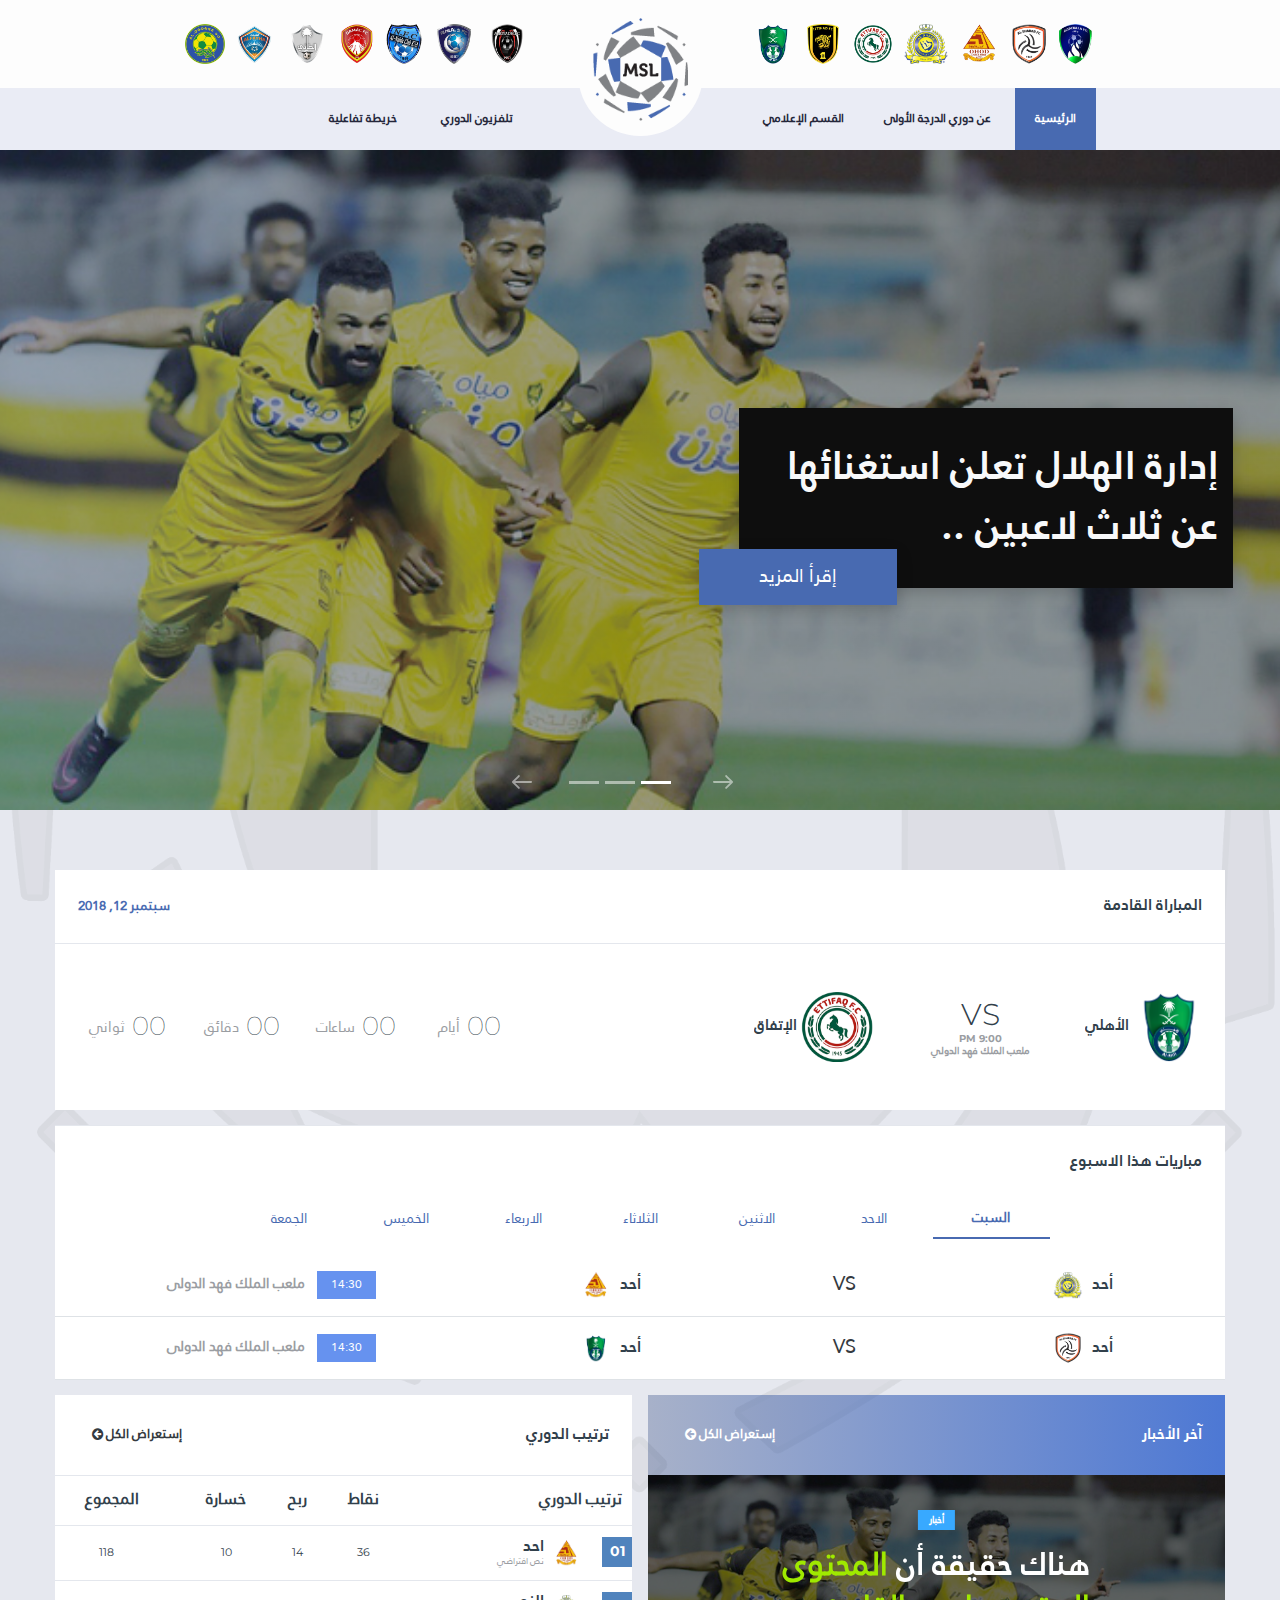
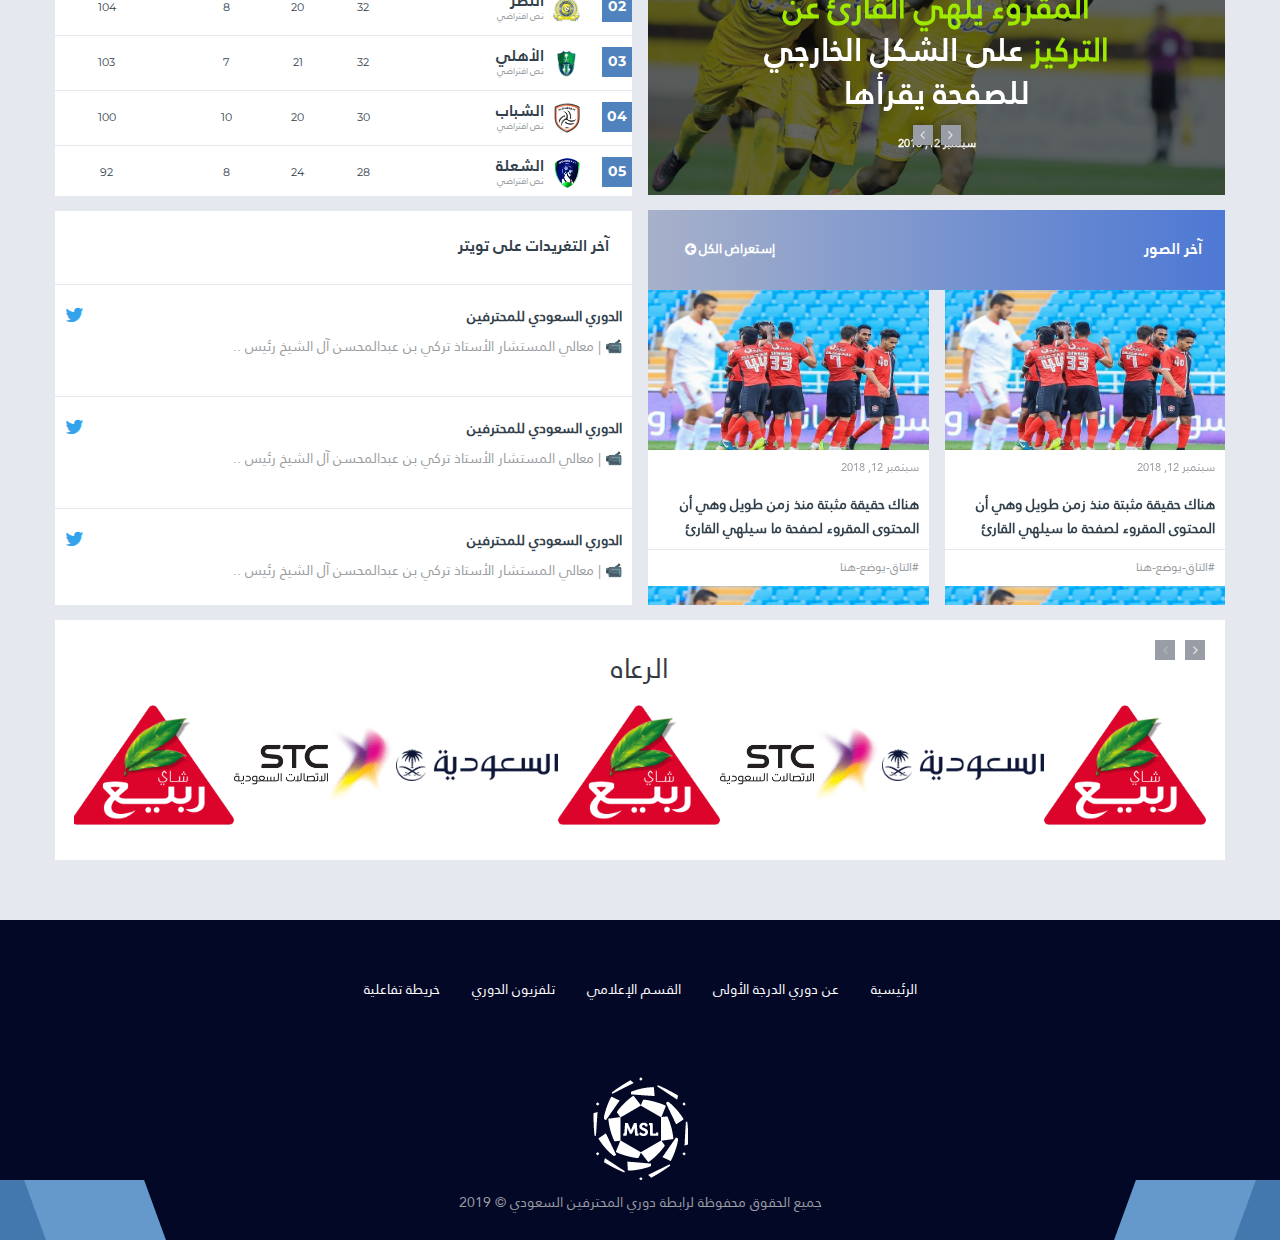
<file: index.html>
<!DOCTYPE html>
<html lang="zxx">

<head>
   <!-- Basic Page Needs
         ================================================== -->
   <title>MSL - الرئيسية</title>
   <meta charset="utf-8">
   <meta http-equiv="X-UA-Compatible" content="IE=edge">
   <meta name="keywords" content="MSL">
   <!-- Favicons
         ================================================== -->
         <link rel="apple-touch-icon" sizes="120x120" href="assets/images/favicons/apple-touch-icon.png">
         <link rel="icon" type="image/png" sizes="32x32" href="assets/images/favicons/favicon-32x32.png">
         <link rel="icon" type="image/png" sizes="16x16" href="assets/images/favicons/favicon-16x16.png">
         <link rel="manifest" href="assets/images/favicons/site.webmanifest">
         <link rel="mask-icon" href="assets/images/favicons/safari-pinned-tab.svg" color="#5bbad5">
         <meta name="msapplication-TileColor" content="#da532c">
         <meta name="theme-color" content="#6692ef">
   <!-- Mobile Specific Metas
         ================================================== -->
   <meta name="viewport" content="width=device-width,initial-scale=1.0,maximum-scale=1.0,user-scalable=0">
   <!-- Google Web Fonts
         ================================================== -->
   <link href="https://fonts.googleapis.com/css?family=Montserrat:400,700%7CSource+Sans+Pro:400,700" rel="stylesheet">
   <!-- CSS
         ================================================== -->
   <!-- Vendor CSS -->
   <link href="assets/vendor/bootstrap/css/bootstrap.css" rel="stylesheet">
   <link href="assets/fonts/font-awesome/css/font-awesome.min.css" rel="stylesheet">
   <link href="assets/fonts/simple-line-icons/css/simple-line-icons.css" rel="stylesheet">
   <link href="assets/vendor/magnific-popup/dist/magnific-popup.css" rel="stylesheet">
   <!-- <link href="assets/css/slick-theme.css" rel="stylesheet"> -->
   <!--CSS-->
   <link href="assets/css/style-soccer.css" rel="stylesheet">
   <!-- Custom CSS-->

   <link href="assets/css/responsive.css" rel="stylesheet">

   <link href="assets/css/custom.css" rel="stylesheet">

</head>

<body class="spl-web home-page">
   <div class="site-wrapper clearfix">
      <div class="site-overlay"></div>
      <!-- Header
            ================================================== -->


      <!-- Header
		================================================== -->

      <!-- Header Mobile -->
      <div class="header-mobile clearfix for-mobile" id="header-mobile">
         <div class="header-mobile__logo">
            <a href="index.html"><img src="assets/images/logo.png" srcset="assets/images/logo.png" alt="Alchemists"
                  class="header-mobile__logo-img"></a>
         </div>
         <div class="header-mobile__inner">
            <a id="header-mobile__toggle" class="burger-menu-icon"><span class="burger-menu-icon__line"></span></a>
         </div>
      </div>


      <header class="header for-mobile">
         <!-- Header Primary -->
         <div class="header__primary">
            <div class="container">
               <div class="header__primary-inner">

                  <!-- Header Logo -->
                  <div class="header-logo">
                     <a href="index.html"><img src="assets/images/logo.png" srcset="assets/images/logo.png"
                           alt="Alchemists" class="header-logo__img"></a>
                  </div>
                  <!-- Header Logo / End -->

                  <!-- Main Navigation -->
                  <nav class="main-nav clearfix">
                     <ul class="main-nav__list">
                        <li class="active"><a href="index.html">الرئيسية</a></li>
                        <li class=""><a href="fixtures.html">عن دوري الدرجة الأولى</a></li>
                        <li class=""><a href="#"> القسم الإعلامي</a></li>
                        <li class="has-children">
                           <a href="#">من نحن</a>
                           <ul class="main-nav__sub">
                              <li><a href="about-us.html">عن الرابطة</a></li>
                              <li><a href="l-t.html">لجان و تعاميم</a></li>
                              <li><a href="boards.html">الأنظمة واللوائح</a></li>
                           </ul>
                        </li>
                        <li class=""><a href="#">بوابة التصاريح</a></li>
                        <li class=""><a href="contact-us.html">إتصل بنا</a></li>
                     </ul>

                     <!-- Social Links -->
                     <ul class="social-links social-links--inline social-links--main-nav">

                     </ul>
                     <!-- Social Links / End -->

                     <!-- Pushy Panel Toggle -->
                     <a href="#" class="pushy-panel__toggle">
                        <span class="pushy-panel__line"></span>
                     </a>
                     <!-- Pushy Panel Toggle / Eng -->
                  </nav>
                  <!-- Main Navigation / End -->
               </div>
            </div>
         </div>
         <!-- Header Primary / End -->

      </header>
      <!-- Header / End -->


      <header class="header1">
         <div class="header__secondary1">
            <div class="container">
               <div class="row">
                  <div class="col-md-5">
                     <ul class="info-block1 info-block--header1">
                        <li class="info-block__item info-block__item--contact-primary"> <img
                              src="assets/images/SPL logos/ahli.png" alt="partner-logo" width="80px"> </li>
                        <li class="info-block__item info-block__item--contact-primary"> <img
                              src="assets/images/SPL logos/ittihad-fc-logo-EBFCD8BD41-seeklogo.com.png"
                              alt="partner-logo" width="80px"> </li>
                        <li class="info-block__item info-block__item--contact-primary"> <img
                              src="assets/images/SPL logos/logo-circle (1).png" alt="partner-logo" width="80px"> </li>
                        <li class="info-block__item info-block__item--contact-primary"> <img
                              src="assets/images/SPL logos/815238fb1df8ac0575af4372e5c7934f.png" alt="partner-logo"
                              width="80px"> </li>
                        <li class="info-block__item info-block__item--contact-primary"> <img
                              src="assets/images/SPL logos/12889.png" alt="partner-logo" width="80px"> </li>
                        <li class="info-block__item info-block__item--contact-primary"> <img
                              src="assets/images/SPL logos/Al_Shabab_FC_(Riyadh)_logo.png" alt="partner-logo"
                              width="80px"> </li>
                        <li class="info-block__item info-block__item--contact-primary"> <img
                              src="assets/images/SPL logos/Al_Shoulla_FC_logo (1).png" alt="partner-logo" width="80px">
                        </li>
                     </ul>
                  </div>
                  <div class="col-md-2">
                     <!-- Header Logo -->
                     <div class="header-logo1"> <a href="index.html"><img src="assets/images/logo.png"
                              srcset="assets/images/logo.png" alt="SPL" class="header-logo__img"></a> </div>
                     <!-- Header Logo / End -->
                  </div>
                  <div class="col-md-5">
                     <ul class="info-block1 info-block--header1 float-right">
                        <li class="info-block__item info-block__item--contact-primary"> <img
                              src="assets/images/SPL logos/Al-Oruba_FC.png" alt="partner-logo" width="80px"> </li>
                        <li class="info-block__item info-block__item--contact-primary"> <img
                              src="assets/images/SPL logos/Alfaihaclub.png" alt="partner-logo" width="80px"> </li>
                        <li class="info-block__item info-block__item--contact-primary"> <img
                              src="assets/images/SPL logos/AltaiFC_logo-copy.png" alt="partner-logo" width="80px"> </li>
                        <li class="info-block__item info-block__item--contact-primary"> <img
                              src="assets/images/SPL logos/dhamak (1).png" alt="partner-logo" width="80px"> </li>
                        <li class="info-block__item info-block__item--contact-primary"> <img
                              src="assets/images/SPL logos/Al-Nahda_Club_(KSA)_logo.png" alt="partner-logo"
                              width="80px"> </li>
                        <li class="info-block__item info-block__item--contact-primary"> <img
                              src="assets/images/SPL logos/Hilal_logo (1).png" alt="partner-logo" width="80px"> </li>
                        <li class="info-block__item info-block__item--contact-primary"> <img
                              src="assets/images/SPL logos/img.kooora.com.png" alt="partner-logo" width="80px"> </li>
                     </ul>
                  </div>
               </div>
            </div>
         </div>
         <!-- Header Secondary / End -->
         <!-- Header Primary -->
         <div class="header__primary1">
            <div class="container">
               <div class="row">
                  <div class="col-md-5" style="    z-index: 999999999;">
                     <ul class="main-nav__list1 float-left">
                        <li class="active"><a href="index.html">الرئيسية</a></li>
                        <li class=""><a href="fixtures.html">عن دوري الدرجة الأولى</a></li>
                        <li class=""><a href="#">القسم الإعلامي</a></li>
                     </ul>
                  </div>
                  <div class="col-md-2"> </div>
                  <div class="col-md-5">
                     <ul class="main-nav__list1">
                        <li>
                           <a href="#"> تلفزيون الدوري</a>
                        </li>
                        <li class=""><a href="#"> خريطة تفاعلية</a></li>
                     </ul>
                  </div>
               </div>
            </div>
         </div>
         <!-- Header Primary / End -->
      </header>


      <!-- Hero Slider
            ================================================== -->
      <!-- Hero Slider
            ================================================== -->
      <!-- <div id="carouselExampleIndicators" class="carousel slide carousel-fade" data-ride="carousel"> -->
      <ol class="carousel-indicators">
         <li data-target="#carouselExampleIndicators" data-slide-to="0" class="active"></li>
         <li data-target="#carouselExampleIndicators" data-slide-to="1"></li>
         <li data-target="#carouselExampleIndicators" data-slide-to="2"></li>
      </ol>
      <div class="carousel-inner">
         <div class="hero-slider__item hero-slider__item--img1 carousel-item active">
            <div class="container">
               <div class="carousel-caption row align-items-center justify-content-start">
                  <h1 class="text-light text-right col-md-5">إدارة الهلال تعلن استغنائها عن ثلاث لاعبين ..</h1>
                  <a href="#">إقرأ المزيد</a>
               </div>
            </div>
         </div>
         <div class="hero-slider__item hero-slider__item--img2 carousel-item">
            <div class="carousel-caption">
               <h1 class="text-light">كشف نادي الهلال، عبر حسابه الرسمي على موقع التدوينات القصيرة “تويتر”</h1>
               <p>إدارة الهلال تعلن استغنائها عن ثلاث لاعبين</p>
            </div>
         </div>
      </div>
      <a class="carousel-control-prev" href="#carouselExampleIndicators" role="button" data-slide="prev"> <span
            class="carousel-control-prev-icon" aria-hidden="true"></span> <span class="sr-only">Previous</span> </a> <a
         class="carousel-control-next" href="#carouselExampleIndicators" role="button" data-slide="next"> <span
            class="carousel-control-next-icon" aria-hidden="true"></span> <span class="sr-only">Next</span> </a>
   </div>
   <div class="site-content">
      <div class="container">
         <div class="row m-0">
            <!-- Widget: Match Announcement -->
            <div class="widget widget--sidebar card widget-preview col-12 p-0">
               <div class="widget__title card__header d-flex align-items-center justify-content-between">
                  <h4>المباراة القادمة</h4>
                  <time class="match-preview__date font-weight-bold  fs-10 text-primary" datetime="2018-08-14">سبتمبر
                     12, 2018</time>
               </div>
               <div class="widget__content card__content">
                  <!-- Match Preview -->
                  <div class="match-preview d-flex align-items-center justify-content-between py-5 px-3">
                     <section class="match-preview__body flex-4">

                        <div class="match-preview__content p-0 d-flex align-items-center justify-content-between">
                           <!-- 1st Team -->
                           <div class="match-preview__team match-preview__team--first d-flex align-items-center ">
                              <figure class=""> <img src="assets/images/ahli.png" alt="" width="80px">
                              </figure>
                              <h5 class="match-preview__team-name">الأهلي</h5>
                              <!--<div class="match-preview__team-info">Elric Bros School</div>-->
                           </div>
                           <!-- 1st Team / End -->
                           <div class="match-preview__vs p-0">
                              <div class="match-preview__conj font-weight-light">VS</div>
                              <div class="match-preview__match-info">
                                 <time class="match-preview__match-time" datetime="2017-08-12 09:00">9:00 PM</time>
                                 <div class="match-preview__match-place">ملعب الملك فهد الدولي</div>
                              </div>
                           </div>
                           <!-- 2nd Team -->
                           <div class="match-preview__team match-preview__team--second d-flex align-items-center">
                              <figure class=""> <img src="assets/images/ittifaq.png" alt="" width="80px">
                              </figure>
                              <h5 class="match-preview__team-name">الإتفاق</h5>
                              <!--<div class="match-preview__team-info">Bebop Institute</div>-->
                           </div>
                           <!-- 2nd Team / End -->
                        </div>
                     </section>
                     <div class="countdown__content flex-4 p-0">
                        <div class="countdown-counter d-flex align-items-center" data-date="August 12, 2018 21:00:00">
                        </div>
                     </div>
                  </div>
               </div>
            </div>
            <div class="widget widget--sidebar card widget-preview col-12 p-0">
               <div class="widget__title card__header bor-top no-border">
                  <!-- <a href="#" class="btn btn-default btn-outline btn-xs card-header__button">إستعراض الكل</a> -->
                  <h4>مباريات هذا الاسبوع</h4>
               </div>
               <div class="widget__content card__content new-padd">
                  <ul class="nav nav-tabs nav-pills nav-fill justify-content-center p-0 border-bottom-0 mb-3" id="myTab" role="tablist">
                     <li class="nav-item">
                        <a class="nav-link active" id="one-tab" data-toggle="tab" href="#one" role="tab"
                           aria-controls="one" aria-selected="true">السبت</a>
                     </li>
                     <li class="nav-item">
                        <a class="nav-link" id="two-tab" data-toggle="tab" href="#two" role="tab" aria-controls="two"
                           aria-selected="false">الاحد</a>
                     </li>
                     <li class="nav-item">
                        <a class="nav-link" id="three-tab" data-toggle="tab" href="#three" role="tab"
                           aria-controls="three" aria-selected="false">الاثنين</a>
                     </li>
                     <li class="nav-item">
                        <a class="nav-link" id="four-tab" data-toggle="tab" href="#four" role="tab" aria-controls="four"
                           aria-selected="false">الثلاثاء</a>
                     </li>
                     <li class="nav-item">
                        <a class="nav-link" id="five-tab" data-toggle="tab" href="#five" role="tab" aria-controls="five"
                           aria-selected="false">الاربعاء</a>
                     </li>
                     <li class="nav-item">
                        <a class="nav-link" id="six-tab" data-toggle="tab" href="#six" role="tab" aria-controls="six"
                           aria-selected="false">الخميس</a>
                     </li>
                     <li class="nav-item">
                        <a class="nav-link" id="seven-tab" data-toggle="tab" href="#seven" role="tab"
                           aria-controls="seven" aria-selected="false">الجمعة</a>
                     </li>
                  </ul>
                  <div class="tab-content" id="myTabContent">
                     <div class="tab-pane fade show active " id="one" role="tabpanel" aria-labelledby="one-tab">
                        <div class="flex-row-reverse d-flex align-items-center justify-content-around p-3 border-bottom ">
                           <div>
                              <span class="match-time mx-2">14:30</span>
                              <span class="font-weight-bold">ملعب الملك فهد الدولى</span>
                           </div>
                           <div class="team-meta text-left">
                              <div class="team-meta__info">
                                 <h6 class="team-meta__name">أحد</h6>
                              </div>
                              <figure class="team-meta__logo"> <img src="assets/images/small-clubs-logos/12889.png"
                                    alt="">
                              </figure>
                           </div>
                           <div>
                              <span class="text-uppercase text-dark h5 m-0">vs</span>
                           </div>
                           <div class="team-meta">
                              <div class="team-meta__info">
                                 <h6 class="team-meta__name">أحد</h6>
                              </div>
                              <figure class="team-meta__logo"> <img
                                    src="assets/images/small-clubs-logos/815238fb1df8ac0575af4372e5c7934f.png" alt="">
                              </figure>
                           </div>
                        </div>
                        <div class="flex-row-reverse d-flex align-items-center justify-content-around p-3 border-bottom">
                           <div>
                              <span class="match-time mx-2">14:30</span>
                              <span class="font-weight-bold">ملعب الملك فهد الدولى</span>
                           </div>
                           <div class="team-meta text-left">
                              <div class="team-meta__info">
                                 <h6 class="team-meta__name">أحد</h6>
                              </div>
                              <figure class="team-meta__logo"> <img src="assets/images/small-clubs-logos/ahli.png"
                                    alt="">
                              </figure>
                           </div>
                           <div>
                              <span class="text-uppercase text-dark h5 m-0">vs</span>
                           </div>
                           <div class="team-meta">
                              <div class="team-meta__info">
                                 <h6 class="team-meta__name">أحد</h6>
                              </div>
                              <figure class="team-meta__logo"> <img
                                    src="assets/images/small-clubs-logos/Al_Shabab_FC_(Riyadh)_logo.png" alt="">
                              </figure>
                           </div>
                        </div>
                     </div>
                     <div class="tab-pane fade  " id="two" role="tabpanel" aria-labelledby="two-tab">
                        <div class="flex-row-reverse d-flex align-items-center justify-content-around p-3 border-bottom">
                           <div>
                              <span class="match-time mx-2">14:30</span>
                              <span class="font-weight-bold">ملعب الملك فهد الدولى</span>
                           </div>
                           <div class="team-meta text-left">
                              <div class="team-meta__info">
                                 <h6 class="team-meta__name">أحد</h6>
                              </div>
                              <figure class="team-meta__logo"> <img src="assets/images/small-clubs-logos/ahli.png"
                                    alt="">
                              </figure>
                           </div>
                           <div>
                              <span class="text-uppercase text-dark h5 m-0">vs</span>
                           </div>
                           <div class="team-meta">
                              <div class="team-meta__info">
                                 <h6 class="team-meta__name">أحد</h6>
                              </div>
                              <figure class="team-meta__logo"> <img
                                    src="assets/images/small-clubs-logos/Al_Shabab_FC_(Riyadh)_logo.png" alt="">
                              </figure>
                           </div>
                        </div>
                     </div>
                     <div class="tab-pane fade" id="three" role="tabpanel" aria-labelledby="three-tab">
                        <div class="flex-row-reverse d-flex align-items-center justify-content-around p-3 border-bottom">
                           <div>
                              <span class="match-time mx-2">14:30</span>
                              <span class="font-weight-bold">ملعب الملك فهد الدولى</span>
                           </div>
                           <div class="team-meta text-left">
                              <div class="team-meta__info">
                                 <h6 class="team-meta__name">أحد</h6>
                              </div>
                              <figure class="team-meta__logo"> <img src="assets/images/small-clubs-logos/ahli.png"
                                    alt="">
                              </figure>
                           </div>
                           <div>
                              <span class="text-uppercase text-dark h5 m-0">vs</span>
                           </div>
                           <div class="team-meta">
                              <div class="team-meta__info">
                                 <h6 class="team-meta__name">أحد</h6>
                              </div>
                              <figure class="team-meta__logo"> <img
                                    src="assets/images/small-clubs-logos/Al_Shabab_FC_(Riyadh)_logo.png" alt="">
                              </figure>
                           </div>
                        </div>
                     </div>
                     <div class="tab-pane fade" id="four" role="tabpanel" aria-labelledby="four-tab">...</div>
                     <div class="tab-pane fade" id="five" role="tabpanel" aria-labelledby="five-tab">...</div>
                     <div class="tab-pane fade" id="six" role="tabpanel" aria-labelledby="six-tab">...</div>
                     <div class="tab-pane fade" id="seven" role="tabpanel" aria-labelledby="seven-tab">...</div>
                  </div>
               
               </div>
            </div>
            <!-- Widget: Featured Player / End -->
         </div>
         <div class="row ">
            <!-- Content -->
            <div class="content col-12 col-lg-6">
               <!-- Featured News -->
               <div class="card card--clean" >
                  <header class="card__header card__header--has-filter d-flex align-items-center justify-content-between">
                     <h4>آخر الأخبار</h4>
                     <a href="#" class="btn btn-link text-white btn-animate btn-xs card-header__button fs-10">إستعراض الكل
                           <i class="fa fa-arrow-circle-left v-align-middle "></i>
                     </a>
                  </header>
                  <div class="card__content overflow-hidden p-0">
                     <!-- Slider -->
                     <div class="slick posts posts--slider-featured posts-slider posts-slider--center">
                        <div class="posts__item posts__item--category-1">
                           <a href="#" class="posts__link-wrapper">
                              <figure class="posts__thumb"> <img src="assets/images/ch-1.jpg" alt=""> </figure>
                              <div class="posts__inner">
                                 <div class="posts__cat"> <span class="label posts__cat-label">أخبار</span> </div>
                                 <h3 class="posts__title">هناك حقيقة أن <span class="posts__title-higlight">المحتوى
                                       المقروء يلهي القارئ عن التركيز</span> على الشكل الخارجي للصفحة يقرأها</h3>
                                 <div class="post-author">
                                    <div class="post-author__info">
                                       <time datetime="2017-08-28" class="posts__date">سبتمبر 12, 2018</time>
                                    </div>
                                 </div>
                              </div>
                           </a>
                        </div>
                        <div class="posts__item posts__item--category-3">
                           <a href="#" class="posts__link-wrapper">
                              <figure class="posts__thumb"> <img src="assets/images/ch-2.png" alt=""> </figure>
                              <div class="posts__inner">
                                 <div class="posts__cat"> <span class="label posts__cat-label">مقالات</span> </div>
                                 <h3 class="posts__title">هناك حقيقة أن <span class="posts__title-higlight">المحتوى
                                       المقروء يلهي القارئ عن التركيز</span> على الشكل الخارجي للصفحة يقرأها</h3>
                                 <div class="post-author">
                                    <div class="post-author__info">
                                       <time datetime="2017-08-28" class="posts__date">سبتمبر 12, 2018</time>
                                    </div>
                                 </div>
                              </div>
                           </a>
                        </div>
                        <div class="posts__item posts__item--category-1">
                           <a href="#" class="posts__link-wrapper">
                              <figure class="posts__thumb"> <img src="assets/images/ch-3.jpeg" alt=""> </figure>
                              <div class="posts__inner">
                                 <div class="posts__cat"> <span class="label posts__cat-label">أندية</span> </div>
                                 <h3 class="posts__title">هناك حقيقة أن <span class="posts__title-higlight">المحتوى
                                       المقروء يلهي القارئ عن التركيز</span> على الشكل الخارجي للصفحة يقرأها</h3>
                                 <div class="post-author">
                                    <div class="post-author__info">
                                       <time datetime="2017-08-28" class="posts__date">سبتمبر 12, 2018</time>
                                    </div>
                                 </div>
                              </div>
                           </a>
                        </div>
                        <div class="posts__item posts__item--category-3">
                           <a href="#" class="posts__link-wrapper">
                              <figure class="posts__thumb"> <img src="assets/images/post-slide4.jpg" alt=""> </figure>
                              <div class="posts__inner">
                                 <div class="posts__cat"> <span class="label posts__cat-label">دولي</span> </div>
                                 <h3 class="posts__title">هناك حقيقة أن <span class="posts__title-higlight">المحتوى
                                       المقروء يلهي القارئ عن التركيز</span> على الشكل الخارجي للصفحة يقرأها</h3>
                                 <div class="post-author">
                                    <div class="post-author__info">
                                       <time datetime="2017-08-28" class="posts__date">سبتمبر 12, 2018</time>
                                    </div>
                                 </div>
                              </div>
                           </a>
                        </div>
                        <div class="posts__item posts__item--category-3">
                           <a href="#" class="posts__link-wrapper">
                              <figure class="posts__thumb"> <img src="assets/images/post-slide6.jpg" alt=""> </figure>
                              <div class="posts__inner">
                                 <div class="posts__cat"> <span class="label posts__cat-label">محلي</span> </div>
                                 <h3 class="posts__title">هناك حقيقة أن <span class="posts__title-higlight">المحتوى
                                       المقروء يلهي القارئ عن التركيز</span> على الشكل الخارجي للصفحة يقرأها</h3>
                                 <div class="post-author">
                                    <div class="post-author__info">
                                       <time datetime="2017-08-28" class="posts__date">سبتمبر 12, 2018</time>
                                    </div>
                                 </div>
                              </div>
                           </a>
                        </div>
                        <div class="posts__item posts__item--category-2">
                           <a href="#" class="posts__link-wrapper">
                              <figure class="posts__thumb"> <img src="assets/images/post-slide5.jpg" alt=""> </figure>
                              <div class="posts__inner">
                                 <div class="posts__cat"> <span class="label posts__cat-label">إقليمي</span> </div>
                                 <h3 class="posts__title">هناك حقيقة أن <span class="posts__title-higlight">المحتوى
                                       المقروء يلهي القارئ عن التركيز</span> على الشكل الخارجي للصفحة يقرأها</h3>
                                 <div class="post-author">
                                    <div class="post-author__info">
                                       <time datetime="2017-08-28" class="posts__date">سبتمبر 12, 2018</time>
                                    </div>
                                 </div>
                              </div>
                           </a>
                        </div>
                     </div>
                     <!-- Slider / End -->
                  </div>
               </div>
               <!-- Featured News / End -->
               <!-- Lates News -->
               <div class="card card--clean overflow-hidden p-0">
                  <header class="card__header card__header--has-btn d-flex align-items-center justify-content-between">
                     <h4>آخر الصور</h4>
                     <a href="#" class="btn btn-link text-white btn-animate btn-xs card-header__button fs-10">إستعراض الكل
                        <i class="fa fa-arrow-circle-left v-align-middle "></i>
                     </a>
                  </header>
                  <div class="card__content ">
                     <!-- Post Area 4 -->
                     <div class="posts posts--cards post-grid row photos__card m-0">
                        <div class="post-grid__item col-sm-6">
                           <div class="posts__item posts__item--card posts__item--category-1 card">
                              <figure class="posts__thumb">
                                 <a href="#"><img src="assets/images/ch-3.jpeg" alt=""></a>
                              </figure>
                              <div class="posts__inner card__content">
                                 <time datetime="2016-08-23" class="posts__date">سبتمبر 12, 2018</time>
                                 <h6 class="posts__title"><a href="#">هناك حقيقة مثبتة منذ زمن طويل وهي أن المحتوى
                                       المقروء لصفحة ما سيلهي القارئ</a></h6>
                              </div>
                              <footer class="posts__footer card__footer">
                                 <ul class="post__meta meta">
                                    <li class="tags-view">#التاق-يوضع-هنا</li>
                                 </ul>
                              </footer>
                           </div>
                        </div>
                        <div class="post-grid__item col-sm-6">
                           <div class="posts__item posts__item--card posts__item--category-1 card">
                              <figure class="posts__thumb">
                                 <a href="#"><img src="assets/images/ch-3.jpeg" alt=""></a>
                              </figure>
                              <div class="posts__inner card__content">
                                 <time datetime="2016-08-23" class="posts__date">سبتمبر 12, 2018</time>
                                 <h6 class="posts__title"><a href="#">هناك حقيقة مثبتة منذ زمن طويل وهي أن المحتوى
                                       المقروء لصفحة ما سيلهي القارئ</a></h6>
                              </div>
                              <footer class="posts__footer card__footer">
                                 <ul class="post__meta meta">
                                    <li class="tags-view">#التاق-يوضع-هنا</li>
                                 </ul>
                              </footer>
                           </div>
                        </div>
                        <div class="post-grid__item col-sm-6">
                           <div class="posts__item posts__item--card posts__item--category-1 card">
                              <figure class="posts__thumb">
                                 <a href="#"><img src="assets/images/ch-3.jpeg" alt=""></a>
                              </figure>
                              <div class="posts__inner card__content">
                                 <time datetime="2016-08-23" class="posts__date">سبتمبر 12, 2018</time>
                                 <h6 class="posts__title"><a href="#">هناك حقيقة مثبتة منذ زمن طويل وهي أن المحتوى
                                       المقروء لصفحة ما سيلهي القارئ</a></h6>
                              </div>
                              <footer class="posts__footer card__footer">
                                 <ul class="post__meta meta">
                                    <li class="tags-view">#التاق-يوضع-هنا</li>
                                 </ul>
                              </footer>
                           </div>
                        </div>
                        <div class="post-grid__item col-sm-6">
                           <div class="posts__item posts__item--card posts__item--category-1 card">
                              <figure class="posts__thumb">
                                 <a href="#"><img src="assets/images/ch-3.jpeg" alt=""></a>
                              </figure>
                              <div class="posts__inner card__content">
                                 <time datetime="2016-08-23" class="posts__date">سبتمبر 12, 2018</time>
                                 <h6 class="posts__title"><a href="#">هناك حقيقة مثبتة منذ زمن طويل وهي أن المحتوى
                                       المقروء لصفحة ما سيلهي القارئ</a></h6>
                              </div>
                              <footer class="posts__footer card__footer">
                                 <ul class="post__meta meta">
                                    <li class="tags-view">#التاق-يوضع-هنا</li>
                                 </ul>
                              </footer>
                           </div>
                        </div>
                     </div>
                     <!-- Post Area 4 / End -->
                  </div>
               </div>
               <!-- Lates News / End -->
            </div>
            <!-- Content / End -->
            <!-- Sidebar -->
            <div id="sidebar" class="sidebar col-12 col-lg-6">

               <!-- Widget: Standings -->
               <aside class="widget card widget--sidebar widget-standings">
                  <div class="widget__title card__header card__header--has-btn d-flex align-items-center justify-content-between">
                     <h4>ترتيب الدوري</h4>
                     <a href="#" class="btn btn-link text-dark btn-animate btn-xs card-header__button fs-10">إستعراض الكل
                           <i class="fa fa-arrow-circle-left v-align-middle "></i>
                     </a>
                  </div>
                  <div class="widget__content card__content">
                     <div class="table-responsive">
                        <table class="table table-hover table-standings">
                           <thead>
                              <tr>
                                 <th>ترتيب الدوري</th>
                                 <th>نقاط</th>
                                 <th>ربح</th>
                                 <th>خسارة</th>
                                 <th>المجموع</th>
                              </tr>
                           </thead>
                           <tbody>
                              <tr>
                                 <td>
                                    <div class="team-meta">
                                       <figure class="team-meta__logo mr-5"> <img
                                             src="assets/images/small-clubs-logos/12889.png" alt=""> </figure>
                                       <div class="team-meta__info ">
                                          <h6 class="team-meta__name">أحد</h6>
                                          <span class="team-meta__place">نص افتراضي</span>
                                       </div>
                                    </div>
                                 </td>
                                 <td>36</td>
                                 <td>14</td>
                                 <td>10</td>
                                 <td>118</td>
                              </tr>
                              <tr>
                                 <td>
                                    <div class="team-meta">
                                       <figure class="team-meta__logo mr-5"> <img
                                             src="assets/images/small-clubs-logos/815238fb1df8ac0575af4372e5c7934f.png"
                                             alt=""> </figure>
                                       <div class="team-meta__info">
                                          <h6 class="team-meta__name">النصر</h6>
                                          <span class="team-meta__place">نص افتراضي</span>
                                       </div>
                                    </div>
                                 </td>
                                 <td>32</td>
                                 <td>20</td>
                                 <td>8</td>
                                 <td>104</td>
                              </tr>
                              <tr>
                                 <td>
                                    <div class="team-meta">
                                       <figure class="team-meta__logo mr-5"> <img
                                             src="assets/images/small-clubs-logos/ahli.png" alt=""> </figure>
                                       <div class="team-meta__info">
                                          <h6 class="team-meta__name">الأهلي</h6>
                                          <span class="team-meta__place">نص افتراضي</span>
                                       </div>
                                    </div>
                                 </td>
                                 <td>32</td>
                                 <td>21</td>
                                 <td>7</td>
                                 <td>103</td>
                              </tr>
                              <tr>
                                 <td>
                                    <div class="team-meta">
                                       <figure class="team-meta__logo mr-5"> <img
                                             src="assets/images/small-clubs-logos/Al_Shabab_FC_(Riyadh)_logo.png"
                                             alt=""> </figure>
                                       <div class="team-meta__info">
                                          <h6 class="team-meta__name">الشباب</h6>
                                          <span class="team-meta__place">نص افتراضي</span>
                                       </div>
                                    </div>
                                 </td>
                                 <td>30</td>
                                 <td>20</td>
                                 <td>10</td>
                                 <td>100</td>
                              </tr>
                              <tr>
                                 <td>
                                    <div class="team-meta">
                                       <figure class="team-meta__logo mr-5"> <img
                                             src="assets/images/small-clubs-logos/Al_Shoulla_FC_logo (1).png" alt="">
                                       </figure>
                                       <div class="team-meta__info">
                                          <h6 class="team-meta__name">الشعلة</h6>
                                          <span class="team-meta__place">نص افتراضي</span>
                                       </div>
                                    </div>
                                 </td>
                                 <td>28</td>
                                 <td>24</td>
                                 <td>8</td>
                                 <td>92</td>
                              </tr>
                              <tr>
                                 <td>
                                    <div class="team-meta">
                                       <figure class="team-meta__logo mr-5"> <img
                                             src="assets/images/small-clubs-logos/Al-Nahda_Club_(KSA)_logo.png" alt="">
                                       </figure>
                                       <div class="team-meta__info">
                                          <h6 class="team-meta__name">الندى</h6>
                                          <span class="team-meta__place">نص افتراضي</span>
                                       </div>
                                    </div>
                                 </td>
                                 <td>27</td>
                                 <td>24</td>
                                 <td>9</td>
                                 <td>90</td>
                              </tr>
                           </tbody>
                        </table>
                     </div>
                  </div>
               </aside>
               <!-- Widget: Standings / End -->
               <!-- Widget: Trending News -->
               <aside class="widget widget--sidebar card widget-tabbed twitter-icon bg-transparent">
                  <div class="widget__title card__header bg-white">
                     <h4>آخر التغريدات على تويتر</h4>
                  </div>
                  <div class="widget__content card__content no-paddings">
                     <div class="widget-tabbed__tabs twitter-w">
                        <!-- Widget Tabs -->
                        <!-- Widget Tab panes -->
                        <div class="tab-content widget-tabbed__tab-content">
                           <!-- Newest -->
                           <div role="tabpanel" class="tab-pane fade show active p-0" id="widget-tabbed-sm-newest">
                              <ul class="posts posts--simple-list">
                                 <li class="posts__item posts__item--category-1">
                                    <div class="posts__inner">
                                       <h6 class="posts__title"><a href="#">الدوري السعودي للمحترفين</a></h6>
                                       <div class="posts__excerpt"> 📹 | معالي المستشار الأستاذ تركي بن عبدالمحسن آل
                                          الشيخ رئيس .. </div>
                                    </div>
                                 </li>
                                 <li class="posts__item posts__item--category-1">
                                    <div class="posts__inner">
                                       <h6 class="posts__title"><a href="#">الدوري السعودي للمحترفين</a></h6>
                                       <div class="posts__excerpt"> 📹 | معالي المستشار الأستاذ تركي بن عبدالمحسن آل
                                          الشيخ رئيس .. </div>
                                    </div>
                                 </li>
                                 <li class="posts__item posts__item--category-1">
                                    <div class="posts__inner">
                                       <h6 class="posts__title"><a href="#">الدوري السعودي للمحترفين</a></h6>
                                       <div class="posts__excerpt"> 📹 | معالي المستشار الأستاذ تركي بن عبدالمحسن آل
                                          الشيخ رئيس .. </div>
                                    </div>
                                 </li>
                                 <li class="posts__item posts__item--category-1">
                                    <div class="posts__inner">
                                       <h6 class="posts__title"><a href="#">الدوري السعودي للمحترفين</a></h6>
                                       <div class="posts__excerpt"> 📹 | معالي المستشار الأستاذ تركي بن عبدالمحسن آل
                                          الشيخ رئيس .. </div>
                                    </div>
                                 </li>
                              </ul>
                           </div>
                           <!-- Commented -->
                           <div role="tabpanel" class="tab-pane fade" id="widget-tabbed-sm-commented">
                              <ul class="posts posts--simple-list">
                                 <li class="posts__item posts__item--category-3">
                                    <div class="posts__inner">
                                       <div class="posts__cat"> <span class="label posts__cat-label">Playoffs</span>
                                       </div>
                                       <h6 class="posts__title"><a href="#">الدوري السعودي للمحترفين</a></h6>
                                       <div class="posts__excerpt"> Lorem ipsum dolor sit amet, consectetur adipisi ng
                                          elit, sed do eiusmod tempor incididunt ut labore et dolore magna aliqua.
                                       </div>
                                    </div>
                                 </li>
                                 <li class="posts__item posts__item--category-1">
                                    <div class="posts__inner">
                                       <div class="posts__cat"> <span class="label posts__cat-label">الفريق</span>
                                       </div>
                                       <h6 class="posts__title"><a href="#">الدوري السعودي للمحترفين</a></h6>
                                       <div class="posts__excerpt"> Lorem ipsum dolor sit amet, consectetur adipisi ng
                                          elit, sed do eiusmod tempor incididunt ut labore et dolore magna aliqua.
                                       </div>
                                    </div>
                                 </li>
                                 <li class="posts__item posts__item--category-1">
                                    <div class="posts__inner">
                                       <div class="posts__cat"> <span class="label posts__cat-label">الفريق</span>
                                       </div>
                                       <h6 class="posts__title"><a href="#">الدوري السعودي للمحترفين</a></h6>
                                       <div class="posts__excerpt"> Lorem ipsum dolor sit amet, consectetur adipisi ng
                                          elit, sed do eiusmod tempor incididunt ut labore et dolore magna aliqua.
                                       </div>
                                    </div>
                                 </li>
                              </ul>
                           </div>
                           <!-- Popular -->
                           <div role="tabpanel" class="tab-pane fade" id="widget-tabbed-sm-popular">
                              <ul class="posts posts--simple-list">
                                 <li class="posts__item posts__item--category-1">
                                    <div class="posts__inner">
                                       <div class="posts__cat"> <span class="label posts__cat-label">الفريق</span>
                                       </div>
                                       <h6 class="posts__title"><a href="#">الدوري السعودي للمحترفين</a></h6>
                                       <div class="posts__excerpt"> 📹| معالي المستشار الأستاذ تركي بن عبدالمحسن آل
                                          الشيخ رئيس .. </div>
                                    </div>
                                 </li>
                                 <li class="posts__item posts__item--category-1">
                                    <div class="posts__inner">
                                       <div class="posts__cat"> <span class="label posts__cat-label">الفريق</span>
                                       </div>
                                       <h6 class="posts__title"><a href="#">الدوري السعودي للمحترفين</a></h6>
                                       <div class="posts__excerpt"> Lorem ipsum dolor sit amet, consectetur adipisi ng
                                          elit, sed do eiusmod tempor incididunt ut labore et dolore magna aliqua.
                                       </div>
                                    </div>
                                 </li>
                                 <li class="posts__item posts__item--category-1">
                                    <div class="posts__inner">
                                       <div class="posts__cat"> <span class="label posts__cat-label">الفريق</span>
                                       </div>
                                       <h6 class="posts__title"><a href="#">الدوري السعودي للمحترفين</a></h6>
                                       <div class="posts__excerpt"> 📹| معالي المستشار الأستاذ تركي بن عبدالمحسن آل
                                          الشيخ رئيس .. </div>
                                    </div>
                                 </li>
                              </ul>
                           </div>
                        </div>
                     </div>
                  </div>
               </aside>
            </div>
            <!-- Sidebar / End -->
         </div>
         <section class="sponsers logo-cont ">
            <div class="inn-logo-cont relative">
               <div class="h3 my-3 text-center text-dark">الرعاه</div>
               <div class="sponsers-slider overflow-hidden mb-3">
                  <img src="assets/images/Layer 10.png" alt="sponser image ...">
                  <img src="assets/images/Layer 3.png" alt="sponser image ...">
                  <img src="assets/images/Layer 5.png" alt="sponser image ...">
                  <img src="assets/images/Layer 10.png" alt="sponser image ...">
                  <img src="assets/images/Layer 3.png" alt="sponser image ...">
                  <img src="assets/images/Layer 5.png" alt="sponser image ...">
                  <img src="assets/images/Layer 10.png" alt="sponser image ...">
                  <img src="assets/images/Layer 3.png" alt="sponser image ...">
                  <img src="assets/images/Layer 5.png" alt="sponser image ...">
                  <img src="assets/images/Layer 10.png" alt="sponser image ...">
                  <img src="assets/images/Layer 3.png" alt="sponser image ...">
                  <img src="assets/images/Layer 5.png" alt="sponser image ...">
               </div>
            </div>
         </section>
      </div>
   </div>
   <!-- Content / End -->
   <!-- Footer
         ================================================== -->
   <footer id="footer" class="footer">
      <!-- Footer Widgets -->
      <div class="footer-widgets">
         <div class="footer-widgets__inner">
            <div class="container">
               <div class="row">
                  <div class="col-md-12">
                     <div class="footer-col-inner">
                        <!-- Widget: Contact Info -->
                        <div class="widget widget--footer widget-contact-info">
                           <ul class="widget__content d-flex flex-wrap justify-content-center">
                              <li class="px-3"><a href="#">الرئيسية</a></li>
                              <li class="px-3"><a href="#">عن دوري الدرجة الأولى</a></li>
                              <li class="px-3"><a href="#">القسم الإعلامي</a></li>
                              <li class="px-3"><a href="#"> تلفزيون الدوري</a></li>
                              <li class="px-3"><a href="#"> خريطة تفاعلية</a></li>
                           </ul>
                        </div>
                        <!-- Widget: Contact Info / End -->
                     </div>
                  </div>
               </div>
            </div>
         </div>
         <div class="">
            <div class="container">
               <div class="row align-items-center justify-content-center">
                     <div class="footer-col-inner">
                           <!-- Footer Logo -->
                           <div class=""> <a href="index.html"><img src="assets/images/logo_white.png"
                                    srcset="assets/images/logo_white.png" alt="SPL" class="header-logo__img"></a> </div>
                           <!-- Footer Logo / End -->
                     </div>
               </div>
            </div>
         </div>
      </div>
      <!-- Footer Widgets / End -->
      <div class="footer-secondary footer-secondary--has-decor">
         <div class="container">
            <div class="footer-secondary__inner">
               <div class="row">
                  <div class="col-md-12">
                     <p class="font-size-12px m-0">جميع الحقوق محفوظة لرابطة دوري المحترفين السعودي © 2019</p>
                  </div>
               </div>
            </div>
         </div>
      </div>
   </footer>
   <!-- Footer / End -->
   <!-- Javascript Files
         ================================================== -->
   <!-- Core JS -->
   <script src="assets/vendor/jquery/jquery.min.js"></script>
   <script src="assets/vendor/bootstrap/js/bootstrap.bundle.js"></script>
   <!-- <script src="assets/js/slick.min.js"></script> -->
   <script src="assets/js/core.js"></script>
   <!-- Vendor JS -->
   <script src="assets/vendor/twitter/jquery.twitter.js"></script>
   <!--JS -->
   <script src="assets/js/init.js"></script>
   <script src="assets/js/custom.js"></script>
   <!-- <script src="assets/js/custom.js"></script> -->
   <script>
      //$('.carousel').carousel();
   </script>
</body>

</html>
</file>
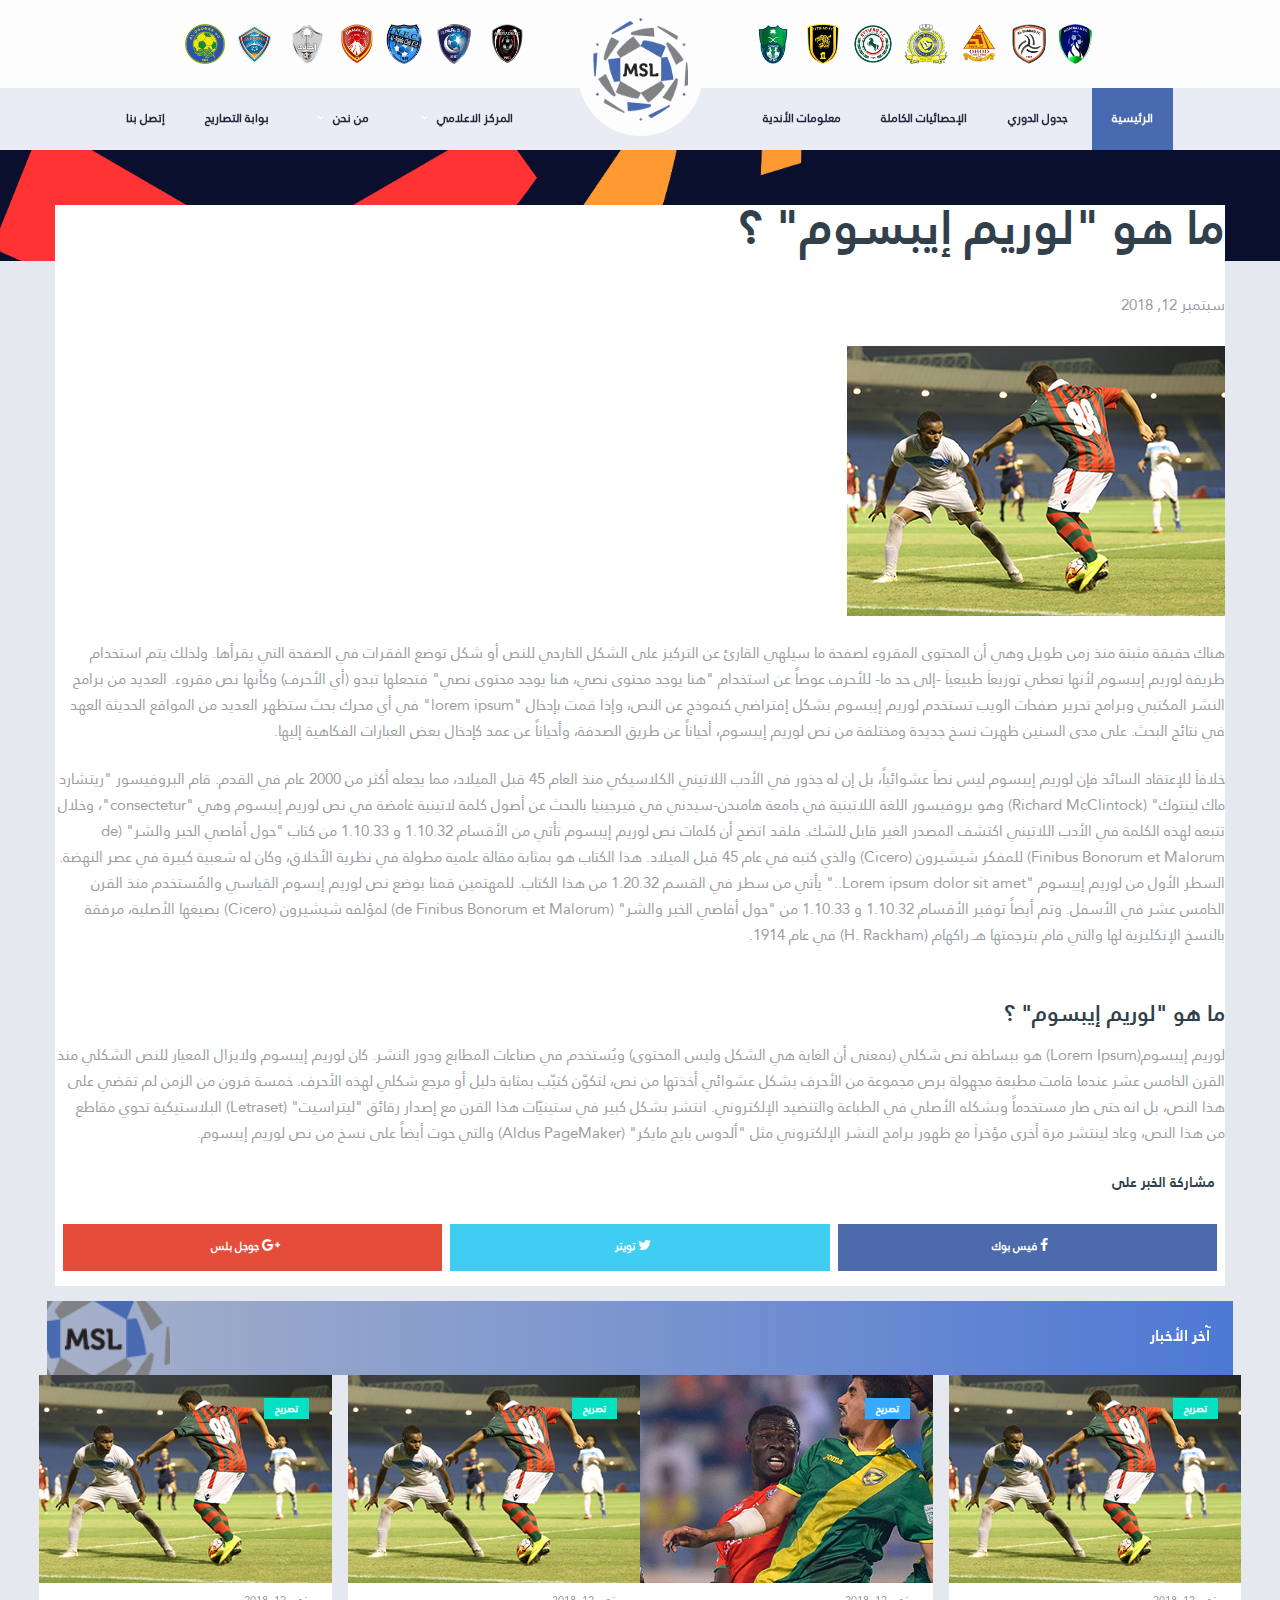
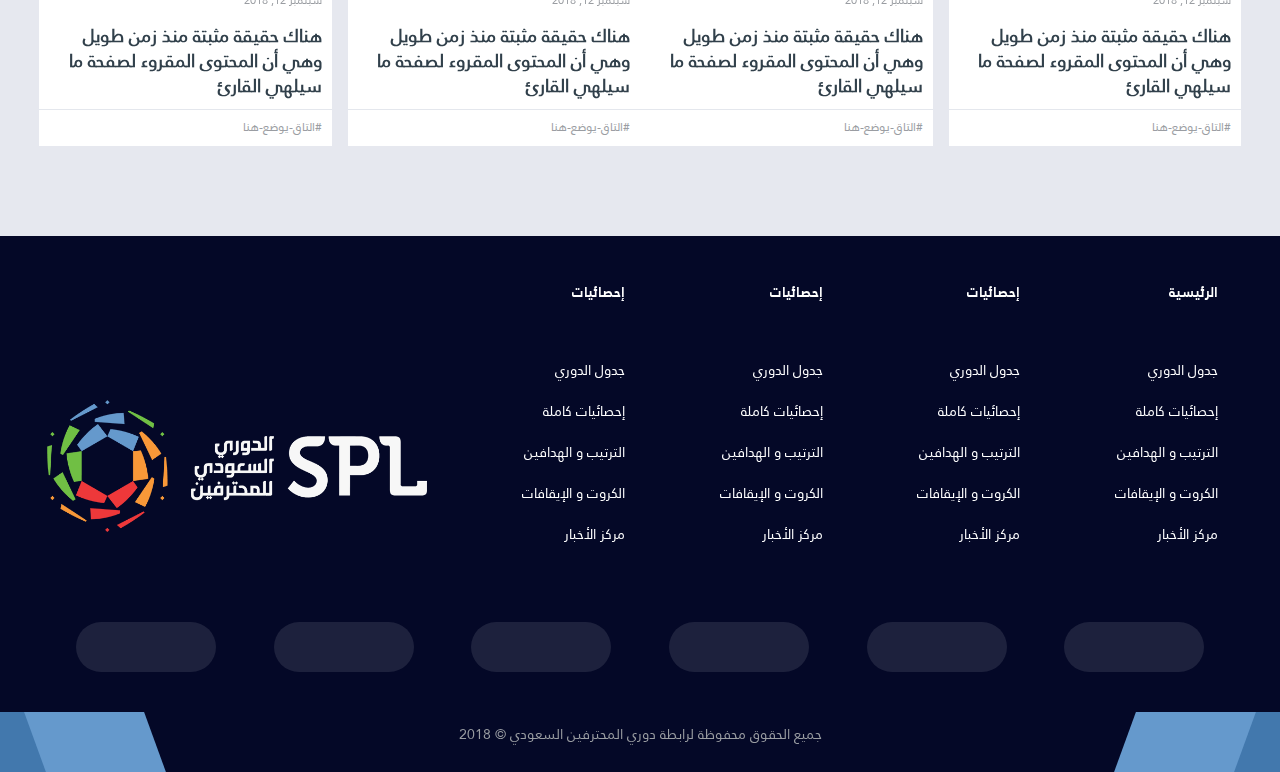
<file: blog-post.html>
<!DOCTYPE html>
<html lang="zxx">
   <head>
      <!-- Basic Page Needs
         ================================================== -->
      <title>SPL - الأخبار</title>
      <meta charset="utf-8">
      <meta http-equiv="X-UA-Compatible" content="IE=edge">

      <!-- Favicons
         ================================================== -->
      <link rel="shortcut icon" href="assets/images/favicons/favicon.ico">
      <link rel="apple-touch-icon" sizes="120x120" href="assets/images/favicons/favicon-120.png">
      <link rel="apple-touch-icon" sizes="152x152" href="assets/images/favicons/favicon-152.png">
      <!-- Mobile Specific Metas
         ================================================== -->
      <meta name="viewport" content="width=device-width,initial-scale=1.0,maximum-scale=1.0,user-scalable=0">
      <!-- Google Web Fonts
         ================================================== -->
      <link href="https://fonts.googleapis.com/css?family=Montserrat:400,700%7CSource+Sans+Pro:400,700" rel="stylesheet">
      <!-- CSS
         ================================================== -->
      <!-- Vendor CSS -->
      <link href="assets/vendor/bootstrap/css/bootstrap.css" rel="stylesheet">
      <link href="assets/fonts/font-awesome/css/font-awesome.min.css" rel="stylesheet">
      <link href="assets/fonts/simple-line-icons/css/simple-line-icons.css" rel="stylesheet">
      <link href="assets/vendor/magnific-popup/dist/magnific-popup.css" rel="stylesheet">
      <link href="assets/vendor/slick/slick.css" rel="stylesheet">
      <!--  CSS-->
      <link href="assets/css/style-soccer.css" rel="stylesheet">
      <!-- Custom CSS-->
	<link href="assets/css/responsive.css" rel="stylesheet">		   
      <link href="assets/css/custom.css" rel="stylesheet">
   </head>
   <body class="news-s news">
      <div class="site-wrapper clearfix">
         <div class="site-overlay"></div>
         <!-- Header
        
		<!-- Header Mobile -->
		<div class="header-mobile clearfix for-mobile" id="header-mobile">
			<div class="header-mobile__logo">
				<a href="index.html"><img src="assets/images/logo.png" srcset="assets/images/logo.png" alt="Alchemists" class="header-mobile__logo-img"></a>
			</div>
			<div class="header-mobile__inner">
				<a id="header-mobile__toggle" class="burger-menu-icon"><span class="burger-menu-icon__line"></span></a>
			</div>
		</div>
		

		<header class="header for-mobile">
			<!-- Header Primary -->
			<div class="header__primary">
				<div class="container">
					<div class="header__primary-inner">
		
						<!-- Header Logo -->
						<div class="header-logo">
							<a href="index.html"><img src="assets/images/logo.png" srcset="assets/images/logo.png" alt="Alchemists" class="header-logo__img"></a>
						</div>
						<!-- Header Logo / End -->
		
						<!-- Main Navigation -->
						<nav class="main-nav clearfix">
							<ul class="main-nav__list">
								<li class=""><a href="index.html">الرئيسية</a></li>
                           <li class=""><a href="fixtures.html">جدول الدوري</a></li>
                           <li class=""><a href="#">الإحصائيات الكاملة</a></li>
                           <li class=""><a href="#">معلومات الأندية</a></li>
								<li class="has-children">
                              <a href="#">المركز الاعلامي</a>
                              <ul class="main-nav__sub">
                                 <li><a href="news.html">الأخبار</a></li>
                                 <li><a href="gallary-photos.html">ألبوم الصور</a></li>
                                 <li><a href="gallary-video.html">مكتبة الفيديو</a></li>
                              </ul>
                           </li>
                           <li class="has-children">
                              <a href="#">من نحن</a>
                              <ul class="main-nav__sub">
                                 <li><a href="about-us.html">عن الرابطة</a></li>
                                 <li><a href="l-t.html">لجان و تعاميم</a></li>
                                 <li><a href="boards.html">الأنظمة واللوائح</a></li>
                              </ul>
                           </li>
                           <li class=""><a href="#">بوابة التصاريح</a></li>
                           <li class="active"><a href="contact-us.html">إتصل بنا</a></li>
							</ul>
		
							<!-- Social Links -->
							<ul class="social-links social-links--inline social-links--main-nav">

							</ul>
							<!-- Social Links / End -->
		
							<!-- Pushy Panel Toggle -->
							<a href="#" class="pushy-panel__toggle">
								<span class="pushy-panel__line"></span>
							</a>
							<!-- Pushy Panel Toggle / Eng -->
						</nav>
						<!-- Main Navigation / End -->
					</div>
				</div>
			</div>
			<!-- Header Primary / End -->
		
		</header>
		<!-- Header / End -->
		  
		  
		  <header class="header1">
            <div class="header__secondary1">
               <div class="container">
                  <div class="row">
                     <div class="col-md-5">
                        <ul class="info-block1 info-block--header1">
                           <li class="info-block__item info-block__item--contact-primary"> <img src="assets/images/SPL logos/ahli.png" alt="partner-logo" width="80px"> </li>
                           <li class="info-block__item info-block__item--contact-primary"> <img src="assets/images/SPL logos/ittihad-fc-logo-EBFCD8BD41-seeklogo.com.png" alt="partner-logo" width="80px"> </li>
                           <li class="info-block__item info-block__item--contact-primary"> <img src="assets/images/SPL logos/logo-circle (1).png" alt="partner-logo" width="80px"> </li>
                           <li class="info-block__item info-block__item--contact-primary"> <img src="assets/images/SPL logos/815238fb1df8ac0575af4372e5c7934f.png" alt="partner-logo" width="80px"> </li>
                           <li class="info-block__item info-block__item--contact-primary"> <img src="assets/images/SPL logos/12889.png" alt="partner-logo" width="80px"> </li>
                           <li class="info-block__item info-block__item--contact-primary"> <img src="assets/images/SPL logos/Al_Shabab_FC_(Riyadh)_logo.png" alt="partner-logo" width="80px"> </li>
                           <li class="info-block__item info-block__item--contact-primary"> <img src="assets/images/SPL logos/Al_Shoulla_FC_logo (1).png" alt="partner-logo" width="80px"> </li>
                        </ul>
                     </div>
                     <div class="col-md-2">
                        <!-- Header Logo -->
                        <div class="header-logo1"> <a href="index.html"><img src="assets/images/logo.png" srcset="assets/images/logo.png" alt="SPL" class="header-logo__img"></a> </div>
                        <!-- Header Logo / End --> 
                     </div>
                     <div class="col-md-5">
                        <ul class="info-block1 info-block--header1 float-right">
                           <li class="info-block__item info-block__item--contact-primary"> <img src="assets/images/SPL logos/Al-Oruba_FC.png" alt="partner-logo" width="80px"> </li>
                           <li class="info-block__item info-block__item--contact-primary"> <img src="assets/images/SPL logos/Alfaihaclub.png" alt="partner-logo" width="80px"> </li>
                           <li class="info-block__item info-block__item--contact-primary"> <img src="assets/images/SPL logos/AltaiFC_logo-copy.png" alt="partner-logo" width="80px"> </li>
                           <li class="info-block__item info-block__item--contact-primary"> <img src="assets/images/SPL logos/dhamak (1).png" alt="partner-logo" width="80px"> </li>
                           <li class="info-block__item info-block__item--contact-primary"> <img src="assets/images/SPL logos/Al-Nahda_Club_(KSA)_logo.png" alt="partner-logo" width="80px"> </li>
                           <li class="info-block__item info-block__item--contact-primary"> <img src="assets/images/SPL logos/Hilal_logo (1).png" alt="partner-logo" width="80px"> </li>
                           <li class="info-block__item info-block__item--contact-primary"> <img src="assets/images/SPL logos/img.kooora.com.png" alt="partner-logo" width="80px"> </li>
                        </ul>
                     </div>
                  </div>
               </div>
            </div>
            <!-- Header Secondary / End --> 
            <!-- Header Primary -->
            <div class="header__primary1">
               <div class="container">
                  <div class="row">
                     <div class="col-md-5" style="    z-index: 999999999;">
                        <ul class="main-nav__list1 float-left">
                           <li class="active"><a href="index.html">الرئيسية</a></li>
                           <li class=""><a href="fixtures.html">جدول الدوري</a></li>
                           <li class=""><a href="#">الإحصائيات الكاملة</a></li>
                           <li class=""><a href="#">معلومات الأندية</a></li>
                        </ul>
                     </div>
                     <div class="col-md-2"> </div>
                     <div class="col-md-5">
                        <ul class="main-nav__list1">
                           <li class="has-children">
                              <a href="#">المركز الاعلامي</a>
                              <ul class="main-nav__sub">
                                 <li><a href="news.html">الأخبار</a></li>
                                 <li><a href="gallary-photos.html">ألبوم الصور</a></li>
                                 <li><a href="gallary-video.html">مكتبة الفيديو</a></li>
                              </ul>
                           </li>
                           <li class="has-children">
                              <a href="#">من نحن</a>
                              <ul class="main-nav__sub">
                                 <li><a href="about-us.html">عن الرابطة</a></li>
                                 <li><a href="l-t.html">لجان و تعاميم</a></li>
                                 <li><a href="boards.html">الأنظمة واللوائح</a></li>
                              </ul>
                           </li>
                           <li class=""><a href="#">بوابة التصاريح</a></li>
                           <li class=""><a href="contact-us.html">إتصل بنا</a></li>
                        </ul>
                     </div>
                  </div>
               </div>
            </div>
            <!-- Header Primary / End --> 
         </header>
		  
         <!-- Header / End --> 
         <!-- Page Heading
            ================================================== -->
         <div class="page-heading">
            <div class="container">
               <div class="row">
                  <div class="col-md-12">
                     <h1 class="page-heading__title"></h1>
                     <!--<ol class="page-heading__breadcrumb breadcrumb">
                        <li class="breadcrumb-item"><a href="_soccer_index.html">Home</a></li>
                        <li class="breadcrumb-item active" aria-current="page">News V1</li>
                        </ol>--> 
                  </div>
               </div>
            </div>
         </div>
         <!-- Page Heading / End --> 
         <!-- Content
            ================================================== -->
         <div class="site-content">
            <div class="container">
               <div class="row">
                  <!-- Content -->
                  <div class="content col-md-12">
                     <!-- Article -->
                     <article class="card card--lg post post--single post--extra-top">
                        <div class="card__content">
                           <div class="post__content">
                              <h1>ما هو "لوريم إيبسوم" ؟</h1>
                              <time datetime="2016-08-23" class="posts__date">سبتمبر 12, 2018</time> <br><br>
                              <img src="assets/images/_soccer_post-img3.jpg" alt="1"><br><br>
                              <p>هناك حقيقة مثبتة منذ زمن طويل وهي أن المحتوى المقروء لصفحة ما سيلهي القارئ عن التركيز على الشكل الخارجي للنص أو شكل توضع الفقرات في الصفحة التي يقرأها. ولذلك يتم استخدام طريقة لوريم إيبسوم لأنها تعطي توزيعاَ طبيعياَ -إلى حد ما- للأحرف عوضاً عن استخدام "هنا يوجد محتوى نصي، هنا يوجد محتوى نصي" فتجعلها تبدو (أي الأحرف) وكأنها نص مقروء. العديد من برامح النشر المكتبي وبرامح تحرير صفحات الويب تستخدم لوريم إيبسوم بشكل إفتراضي كنموذج عن النص، وإذا قمت بإدخال "lorem ipsum" في أي محرك بحث ستظهر العديد من المواقع الحديثة العهد في نتائج البحث. على مدى السنين ظهرت نسخ جديدة ومختلفة من نص لوريم إيبسوم، أحياناً عن طريق الصدفة، وأحياناً عن عمد كإدخال بعض العبارات الفكاهية إليها.</p>
                              <p>خلافاَ للإعتقاد السائد فإن لوريم إيبسوم ليس نصاَ عشوائياً، بل إن له جذور في الأدب اللاتيني الكلاسيكي منذ العام 45 قبل الميلاد، مما يجعله أكثر من 2000 عام في القدم. قام البروفيسور "ريتشارد ماك لينتوك" (Richard McClintock) وهو بروفيسور اللغة اللاتينية في جامعة هامبدن-سيدني في فيرجينيا بالبحث عن أصول كلمة لاتينية غامضة في نص لوريم إيبسوم وهي "consectetur"، وخلال تتبعه لهذه الكلمة في الأدب اللاتيني اكتشف المصدر الغير قابل للشك. فلقد اتضح أن كلمات نص لوريم إيبسوم تأتي من الأقسام 1.10.32 و 1.10.33 من كتاب "حول أقاصي الخير والشر" (de Finibus Bonorum et Malorum) للمفكر شيشيرون (Cicero) والذي كتبه في عام 45 قبل الميلاد. هذا الكتاب هو بمثابة مقالة علمية مطولة في نظرية الأخلاق، وكان له شعبية كبيرة في عصر النهضة. السطر الأول من لوريم إيبسوم "Lorem ipsum dolor sit amet.." يأتي من سطر في القسم 1.20.32 من هذا الكتاب.
                                 للمهتمين قمنا بوضع نص لوريم إبسوم القياسي والمُستخدم منذ القرن الخامس عشر في الأسفل. وتم أيضاً توفير الأقسام 1.10.32 و 1.10.33 من "حول أقاصي الخير والشر" (de Finibus Bonorum et Malorum) لمؤلفه شيشيرون (Cicero) بصيغها الأصلية، مرفقة بالنسخ الإنكليزية لها والتي قام بترجمتها هـ.راكهام (H. Rackham) في عام 1914.
                              </p>
                              <div class="spacer"></div>
                              <h4>ما هو "لوريم إيبسوم" ؟</h4>
                              <p>لوريم إيبسوم(Lorem Ipsum) هو ببساطة نص شكلي (بمعنى أن الغاية هي الشكل وليس المحتوى) ويُستخدم في صناعات المطابع ودور النشر. كان لوريم إيبسوم ولايزال المعيار للنص الشكلي منذ القرن الخامس عشر عندما قامت مطبعة مجهولة برص مجموعة من الأحرف بشكل عشوائي أخذتها من نص، لتكوّن كتيّب بمثابة دليل أو مرجع شكلي لهذه الأحرف. خمسة قرون من الزمن لم تقضي على هذا النص، بل انه حتى صار مستخدماً وبشكله الأصلي في الطباعة والتنضيد الإلكتروني. انتشر بشكل كبير في ستينيّات هذا القرن مع إصدار رقائق "ليتراسيت" (Letraset) البلاستيكية تحوي مقاطع من هذا النص، وعاد لينتشر مرة أخرى مؤخراَ مع ظهور برامج النشر الإلكتروني مثل "ألدوس بايج مايكر" (Aldus PageMaker) والتي حوت أيضاً على نسخ من نص لوريم إيبسوم.</p>
                           </div>
                        </div>
                        <h6 class="share-b">مشاركة الخبر على</h6>
                        <div class="post-sharing">
                           <a href="#" class="btn btn-default btn-facebook btn-icon btn-block"><i class="fa fa-facebook"></i> <span class="post-sharing__label hidden-xs">فيس بوك</span></a>
                           <a href="#" class="btn btn-default btn-twitter btn-icon btn-block"><i class="fa fa-twitter"></i> <span class="post-sharing__label hidden-xs">تويتر</span></a>
                           <a href="#" class="btn btn-default btn-gplus btn-icon btn-block"><i class="fa fa-google-plus"></i> <span class="post-sharing__label hidden-xs">جوجل بلس</span></a>
                        </div>
                     </article>
                     <!-- Article / End -->
                  </div>
                  <!-- Content / End -->
                  <div class="card card--clean">
                     <header class="card__header card__header--has-btn">
                        <h4>آخر الأخبار</h4>
                        <img src="assets/images/logo.png" srcset="assets/images/logo.png" alt="SPL" class="header-logo__img">
                     </header>
                     <div class="card__content">
                        <!-- Post Area 4 -->
                        <div class="posts posts--cards post-grid row">
                           <div class="post-grid__item col-sm-3">
                              <div class="posts__item posts__item--card posts__item--category-2 card">
                                 <figure class="posts__thumb">
                                    <div class="posts__cat"> <span class="label posts__cat-label">تصريح</span> </div>
                                    <a href="#"><img src="assets/images/_soccer_post-img3.jpg" alt=""></a> 
                                 </figure>
                                 <div class="posts__inner card__content">
                                    <time datetime="2016-08-23" class="posts__date">سبتمبر 12, 2018</time>
                                    <h6 class="posts__title"><a href="#">هناك حقيقة مثبتة منذ زمن طويل وهي أن المحتوى المقروء لصفحة ما سيلهي القارئ</a></h6>
                                 </div>
                                 <footer class="posts__footer card__footer">
                                    <ul class="post__meta meta">
                                       <li class="tags-view">#التاق-يوضع-هنا</li>
                                    </ul>
                                 </footer>
                              </div>
                           </div>
                           <div class="post-grid__item col-sm-3">
                              <div class="posts__item posts__item--card posts__item--category-1 card">
                                 <figure class="posts__thumb">
                                    <div class="posts__cat"> <span class="label posts__cat-label">تصريح</span> </div>
                                    <a href="#"><img src="assets/images/_soccer_post-img4.jpg" alt=""></a> 
                                 </figure>
                                 <div class="posts__inner card__content">
                                    <time datetime="2016-08-23" class="posts__date">سبتمبر 12, 2018</time>
                                    <h6 class="posts__title"><a href="#">هناك حقيقة مثبتة منذ زمن طويل وهي أن المحتوى المقروء لصفحة ما سيلهي القارئ</a></h6>
                                 </div>
                                 <footer class="posts__footer card__footer">
                                    <ul class="post__meta meta">
                                       <li class="tags-view">#التاق-يوضع-هنا</li>
                                    </ul>
                                 </footer>
                              </div>
                           </div>
                           <div class="post-grid__item col-sm-3">
                              <div class="posts__item posts__item--card posts__item--category-2 card">
                                 <figure class="posts__thumb">
                                    <div class="posts__cat"> <span class="label posts__cat-label">تصريح</span> </div>
                                    <a href="#"><img src="assets/images/_soccer_post-img3.jpg" alt=""></a> 
                                 </figure>
                                 <div class="posts__inner card__content">
                                    <time datetime="2016-08-23" class="posts__date">سبتمبر 12, 2018</time>
                                    <h6 class="posts__title"><a href="#">هناك حقيقة مثبتة منذ زمن طويل وهي أن المحتوى المقروء لصفحة ما سيلهي القارئ</a></h6>
                                 </div>
                                 <footer class="posts__footer card__footer">
                                    <ul class="post__meta meta">
                                       <li class="tags-view">#التاق-يوضع-هنا</li>
                                    </ul>
                                 </footer>
                              </div>
                           </div>
                           <div class="post-grid__item col-sm-3">
                              <div class="posts__item posts__item--card posts__item--category-2 card">
                                 <figure class="posts__thumb">
                                    <div class="posts__cat"> <span class="label posts__cat-label">تصريح</span> </div>
                                    <a href="#"><img src="assets/images/_soccer_post-img3.jpg" alt=""></a> 
                                 </figure>
                                 <div class="posts__inner card__content">
                                    <time datetime="2016-08-23" class="posts__date">سبتمبر 12, 2018</time>
                                    <h6 class="posts__title"><a href="#">هناك حقيقة مثبتة منذ زمن طويل وهي أن المحتوى المقروء لصفحة ما سيلهي القارئ</a></h6>
                                 </div>
                                 <footer class="posts__footer card__footer">
                                    <ul class="post__meta meta">
                                       <li class="tags-view">#التاق-يوضع-هنا</li>
                                    </ul>
                                 </footer>
                              </div>
                           </div>
                        </div>
                        <!-- Post Area 4 / End --> 
                     </div>
                  </div>
               </div>
            </div>
         </div>
         <!-- Content / End -->
         <!-- Footer
            ================================================== -->
         <footer id="footer" class="footer">
            <!-- Footer Widgets -->
            <div class="footer-widgets">
               <div class="footer-widgets__inner">
                  <div class="container">
                     <div class="row">
                        <div class="col-md-2">
                           <div class="footer-col-inner">
                              <!-- Widget: Contact Info -->
                              <div class="widget widget--footer widget-contact-info">
                                 <h4 class="widget__title">الرئيسية</h4>
                                 <ul class="widget__content">
                                    <li class=""><a href="#">جدول الدوري</a></li>
                                    <li class=""><a href="#">إحصائيات كاملة</a></li>
                                    <li class=""><a href="#">الترتيب و الهدافين</a></li>
                                    <li class=""><a href="#">الكروت و الإيقافات</a></li>
                                    <li class=""><a href="#">مركز الأخبار</a></li>
                                 </ul>
                              </div>
                              <!-- Widget: Contact Info / End --> 
                           </div>
                        </div>
                        <div class="col-md-2">
                           <div class="footer-col-inner">
                              <!-- Widget: Contact Info -->
                              <div class="widget widget--footer widget-contact-info">
                                 <h4 class="widget__title">إحصائيات</h4>
                                 <ul class="widget__content">
                                    <li class=""><a href="#">جدول الدوري</a></li>
                                    <li class=""><a href="#">إحصائيات كاملة</a></li>
                                    <li class=""><a href="#">الترتيب و الهدافين</a></li>
                                    <li class=""><a href="#">الكروت و الإيقافات</a></li>
                                    <li class=""><a href="#">مركز الأخبار</a></li>
                                 </ul>
                              </div>
                              <!-- Widget: Contact Info / End --> 
                           </div>
                        </div>
                        <div class="col-md-2">
                           <div class="footer-col-inner">
                              <!-- Widget: Contact Info -->
                              <div class="widget widget--footer widget-contact-info">
                                 <h4 class="widget__title">إحصائيات</h4>
                                 <ul class="widget__content">
                                    <li class=""><a href="#">جدول الدوري</a></li>
                                    <li class=""><a href="#">إحصائيات كاملة</a></li>
                                    <li class=""><a href="#">الترتيب و الهدافين</a></li>
                                    <li class=""><a href="#">الكروت و الإيقافات</a></li>
                                    <li class=""><a href="#">مركز الأخبار</a></li>
                                 </ul>
                              </div>
                              <!-- Widget: Contact Info / End --> 
                           </div>
                        </div>
                        <div class="col-md-2">
                           <div class="footer-col-inner">
                              <!-- Widget: Contact Info -->
                              <div class="widget widget--footer widget-contact-info">
                                 <h4 class="widget__title">إحصائيات</h4>
                                 <ul class="widget__content">
                                    <li class=""><a href="#">جدول الدوري</a></li>
                                    <li class=""><a href="#">إحصائيات كاملة</a></li>
                                    <li class=""><a href="#">الترتيب و الهدافين</a></li>
                                    <li class=""><a href="#">الكروت و الإيقافات</a></li>
                                    <li class=""><a href="#">مركز الأخبار</a></li>
                                 </ul>
                              </div>
                              <!-- Widget: Contact Info / End --> 
                           </div>
                        </div>
                        <div class="col-md-4">
                           <div class="footer-col-inner">
                              <!-- Footer Logo -->
                              <div class="footer-logo"> <a href="_soccer_index.html"><img src="assets/images/logo22.png" srcset="assets/images/logo22.png" alt="SPL" class="header-logo__img"></a> </div>
                              <!-- Footer Logo / End --> 
                           </div>
                        </div>
                     </div>
                  </div>
               </div>
               <div class="">
                  <div class="container">
                     <div class="row">
                        <div class="col-md-2">
                           <div class="dummy-logo"> </div>
                        </div>
                        <div class="col-md-2">
                           <div class="dummy-logo"> </div>
                        </div>
                        <div class="col-md-2">
                           <div class="dummy-logo"> </div>
                        </div>
                        <div class="col-md-2">
                           <div class="dummy-logo"> </div>
                        </div>
                        <div class="col-md-2">
                           <div class="dummy-logo"> </div>
                        </div>
                        <div class="col-md-2">
                           <div class="dummy-logo"> </div>
                        </div>
                     </div>
                  </div>
               </div>
            </div>
            <!-- Footer Widgets / End -->
            <div class="footer-secondary footer-secondary--has-decor">
               <div class="container">
                  <div class="footer-secondary__inner">
                     <div class="row">
                        <div class="col-md-12">
                           <p class="font-size-12px m-0">جميع الحقوق محفوظة لرابطة دوري المحترفين السعودي © 2018</p>
                        </div>
                     </div>
                  </div>
               </div>
            </div>
         </footer>
         <!-- Footer / End --> 
         <!-- Login/Register Tabs Modal -->
         <div class="modal fade" id="modal-login-register-tabs" tabindex="-1" role="dialog">
            <div class="modal-dialog modal-lg modal--login modal--login-only" role="document">
               <div class="modal-content">
                  <div class="modal-header">
                     <button type="button" class="close" data-dismiss="modal" aria-label="Close"><span aria-hidden="true">&times;</span></button>
                  </div>
                  <div class="modal-body">
                     <div class="modal-account-holder">
                        <div class="modal-account__item modal-account__item--logo">
                           <p class="modal-account__item-register-txt">Don’t have an account? <a href="#">Register Now</a> and enjoy all our benefits!</p>
                        </div>
                        <div class="modal-account__item">
                           <!-- Tab panes -->
                           <div class="tab-content">
                              <!-- Tab: Login -->
                              <div role="tabpanel" class="tab-pane fade show active" id="tab-login">
                                 <!-- Login Form -->
                                 <form action="#" class="modal-form">
                                    <h5>Login to your account</h5>
                                    <div class="form-group">
                                       <input type="email" class="form-control" placeholder="Enter your email address...">
                                    </div>
                                    <div class="form-group">
                                       <input type="password" class="form-control" placeholder="Enter your password...">
                                    </div>
                                    <div class="form-group form-group--pass-reminder">
                                       <label class="checkbox checkbox-inline">
                                       <input type="checkbox" id="inlineCheckbox1" value="option1" checked>
                                       Remember Me <span class="checkbox-indicator"></span> </label>
                                       <a href="#">Forgot your password?</a> 
                                    </div>
                                    <div class="form-group form-group--submit"> <a href="_soccer_shop-account.html" class="btn btn-primary-inverse btn-block">Enter to your account</a> </div>
                                    <div class="modal-form--social">
                                       <h6>or Login with your social profile:</h6>
                                       <ul class="social-links social-links--btn text-center">
                                          <li class="social-links__item"> <a href="#" class="social-links__link social-links__link--lg social-links__link--fb"><i class="fa fa-facebook"></i></a> </li>
                                          <li class="social-links__item"> <a href="#" class="social-links__link social-links__link--lg social-links__link--twitter"><i class="fa fa-twitter"></i></a> </li>
                                          <li class="social-links__item"> <a href="#" class="social-links__link social-links__link--lg social-links__link--gplus"><i class="fa fa-google-plus"></i></a> </li>
                                       </ul>
                                    </div>
                                 </form>
                                 <!-- Login Form / End --> 
                              </div>
                              <!-- Tab: Login / End --> 
                              <!-- Tab: Register -->
                              <div role="tabpanel" class="tab-pane fade" id="tab-register">
                                 <!-- Register Form -->
                                 <form action="#" class="modal-form">
                                    <h5>Register Now!</h5>
                                    <div class="form-group">
                                       <input type="email" class="form-control" placeholder="Enter your email address...">
                                    </div>
                                    <div class="form-group">
                                       <input type="password" class="form-control" placeholder="Enter your password...">
                                    </div>
                                    <div class="form-group">
                                       <input type="password" class="form-control" placeholder="Repeat your password...">
                                    </div>
                                    <div class="form-group form-group--submit"> <a href="_soccer_shop-account.html" class="btn btn-success btn-block">Create Your Account</a> </div>
                                    <div class="modal-form--note">You’ll receive a confirmation email in your inbox with a link to activate your account. </div>
                                 </form>
                                 <!-- Register Form / End --> 
                              </div>
                              <!-- Tab: Register / End --> 
                           </div>
                           <!-- Nav tabs -->
                           <div class="nav-tabs-login-wrapper">
                              <ul class="nav nav-tabs nav-justified nav-tabs--login" role="tablist">
                                 <li class="nav-item"><a class="nav-link active" href="#tab-login" role="tab" data-toggle="tab">Login</a></li>
                                 <li class="nav-item"><a class="nav-link" href="#tab-register" role="tab" data-toggle="tab">Register</a></li>
                              </ul>
                           </div>
                           <!-- Nav tabs / End --> 
                        </div>
                     </div>
                  </div>
               </div>
            </div>
         </div>
         <!-- Login/Register Tabs Modal / End --> 
      </div>
      <!-- Javascript Files
         ================================================== --> 
      <!-- Core JS --> 
      <script src="assets/vendor/jquery/jquery.min.js"></script> 
      <script src="assets/vendor/bootstrap/js/bootstrap.bundle.js"></script> 
      <script src="assets/js/core.js"></script> 
      <!-- Vendor JS --> 
      <script src="assets/vendor/twitter/jquery.twitter.js"></script> 
      <!--  JS --> 
      <script src="assets/js/init.js"></script> 
      <script src="assets/js/custom.js"></script>
   </body>
</html>
</file>
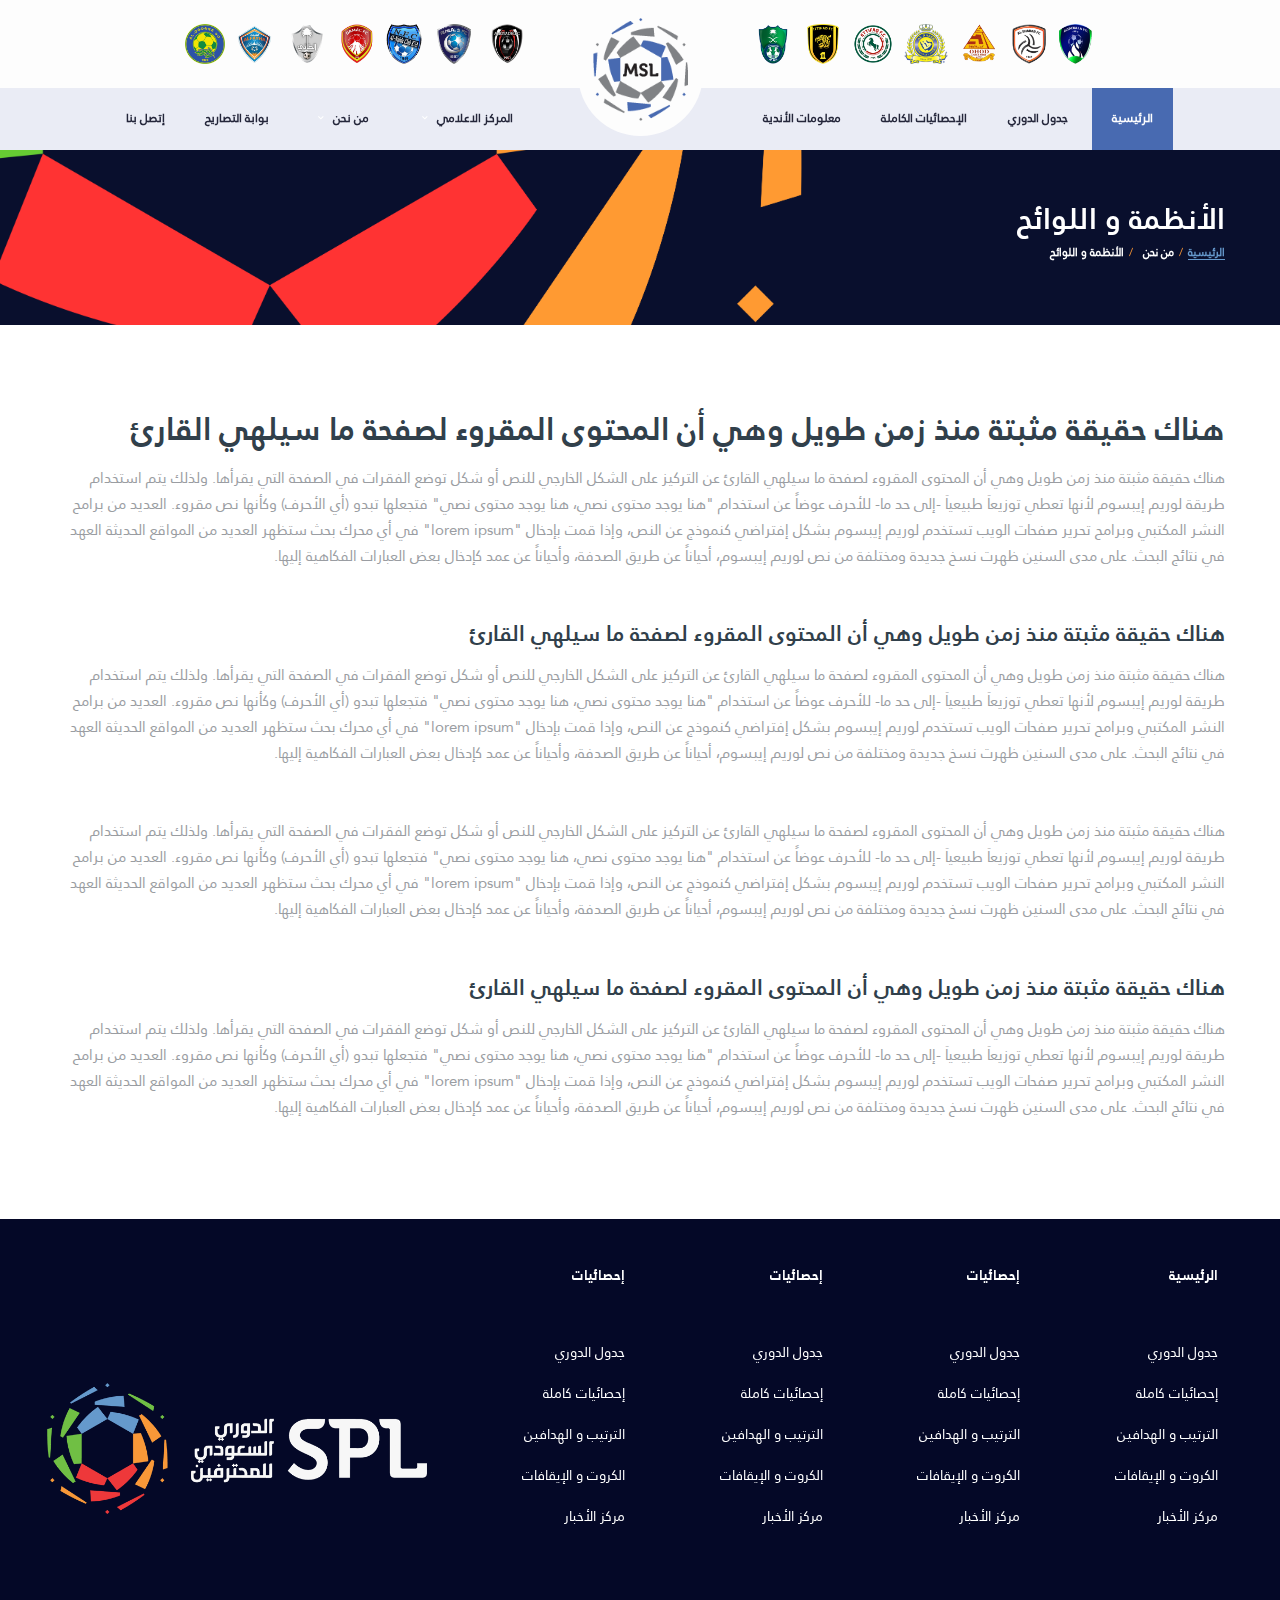
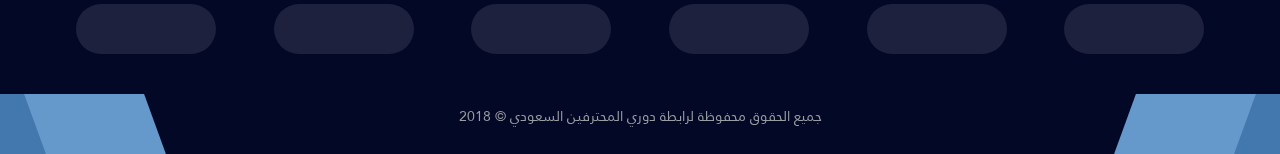
<file: boards.html>
<!DOCTYPE html>
<html lang="zxx">
   <head>
      <!-- Basic Page Needs
         ================================================== -->
      <title>SPL - الأنظمة و اللوائح</title>
      <meta charset="utf-8">
      <meta http-equiv="X-UA-Compatible" content="IE=edge">
      <meta name="keywords" content="SPL">
      <!-- Favicons
         ================================================== -->
      <link rel="shortcut icon" href="assets/images/favicons/favicon.ico">
      <link rel="apple-touch-icon" sizes="120x120" href="assets/images/favicons/favicon-120.png">
      <link rel="apple-touch-icon" sizes="152x152" href="assets/images/favicons/favicon-152.png">
      <!-- Mobile Specific Metas
         ================================================== -->
      <meta name="viewport" content="width=device-width,initial-scale=1.0,maximum-scale=1.0,user-scalable=0">
      <!-- Google Web Fonts
         ================================================== -->
      <link href="https://fonts.googleapis.com/css?family=Montserrat:400,700%7CSource+Sans+Pro:400,700" rel="stylesheet">
      <!-- CSS
         ================================================== -->
      <!-- Vendor CSS -->
      <link href="assets/vendor/bootstrap/css/bootstrap.css" rel="stylesheet">
      <link href="assets/fonts/font-awesome/css/font-awesome.min.css" rel="stylesheet">
      <link href="assets/fonts/simple-line-icons/css/simple-line-icons.css" rel="stylesheet">
      <link href="assets/vendor/magnific-popup/dist/magnific-popup.css" rel="stylesheet">
      <link href="assets/vendor/slick/slick.css" rel="stylesheet">
      <!--  CSS-->
      <link href="assets/css/style-soccer.css" rel="stylesheet">
      <!-- Custom CSS-->
	   <link href="assets/css/responsive.css" rel="stylesheet">
      <link href="assets/css/custom.css" rel="stylesheet">
   </head>
   <body class="spl-web m-t-s ">
      <div class="site-wrapper clearfix">
         <div class="site-overlay"></div>
         <!-- Header
         <!-- Header
		================================================== -->
		
		<!-- Header Mobile -->
		<div class="header-mobile clearfix for-mobile" id="header-mobile">
			<div class="header-mobile__logo">
				<a href="index.html"><img src="assets/images/logo.png" srcset="assets/images/logo.png" alt="Alchemists" class="header-mobile__logo-img"></a>
			</div>
			<div class="header-mobile__inner">
				<a id="header-mobile__toggle" class="burger-menu-icon"><span class="burger-menu-icon__line"></span></a>
			</div>
		</div>
		

		<header class="header for-mobile">
			<!-- Header Primary -->
			<div class="header__primary">
				<div class="container">
					<div class="header__primary-inner">
		
						<!-- Header Logo -->
						<div class="header-logo">
							<a href="index.html"><img src="assets/images/logo.png" srcset="assets/images/logo.png" alt="Alchemists" class="header-logo__img"></a>
						</div>
						<!-- Header Logo / End -->
		
						<!-- Main Navigation -->
						<nav class="main-nav clearfix">
							<ul class="main-nav__list">
								<li class=""><a href="index.html">الرئيسية</a></li>
                           <li class=""><a href="fixtures.html">جدول الدوري</a></li>
                           <li class=""><a href="#">الإحصائيات الكاملة</a></li>
                           <li class=""><a href="#">معلومات الأندية</a></li>
								<li class="has-children">
                              <a href="#">المركز الاعلامي</a>
                              <ul class="main-nav__sub">
                                 <li><a href="news.html">الأخبار</a></li>
                                 <li><a href="gallary-photos.html">ألبوم الصور</a></li>
                                 <li><a href="gallary-video.html">مكتبة الفيديو</a></li>
                              </ul>
                           </li>
                           <li class="has-children active">
                              <a href="#">من نحن</a>
                              <ul class="main-nav__sub">
                                 <li><a href="about-us.html">عن الرابطة</a></li>
                                 <li><a href="l-t.html">لجان و تعاميم</a></li>
                                 <li class="active"><a href="boards.html">الأنظمة واللوائح</a></li>
                              </ul>
                           </li>
                           <li class=""><a href="#">بوابة التصاريح</a></li>
                           <li class=""><a href="contact-us.html">إتصل بنا</a></li>
							</ul>
		
							<!-- Social Links -->
							<ul class="social-links social-links--inline social-links--main-nav">

							</ul>
							<!-- Social Links / End -->
		
							<!-- Pushy Panel Toggle -->
							<a href="#" class="pushy-panel__toggle">
								<span class="pushy-panel__line"></span>
							</a>
							<!-- Pushy Panel Toggle / Eng -->
						</nav>
						<!-- Main Navigation / End -->
					</div>
				</div>
			</div>
			<!-- Header Primary / End -->
		
		</header>
		<!-- Header / End -->
		  
		  
		  <header class="header1">
            <div class="header__secondary1">
               <div class="container">
                  <div class="row">
                     <div class="col-md-5">
                        <ul class="info-block1 info-block--header1">
                           <li class="info-block__item info-block__item--contact-primary"> <img src="assets/images/SPL logos/ahli.png" alt="partner-logo" width="80px"> </li>
                           <li class="info-block__item info-block__item--contact-primary"> <img src="assets/images/SPL logos/ittihad-fc-logo-EBFCD8BD41-seeklogo.com.png" alt="partner-logo" width="80px"> </li>
                           <li class="info-block__item info-block__item--contact-primary"> <img src="assets/images/SPL logos/logo-circle (1).png" alt="partner-logo" width="80px"> </li>
                           <li class="info-block__item info-block__item--contact-primary"> <img src="assets/images/SPL logos/815238fb1df8ac0575af4372e5c7934f.png" alt="partner-logo" width="80px"> </li>
                           <li class="info-block__item info-block__item--contact-primary"> <img src="assets/images/SPL logos/12889.png" alt="partner-logo" width="80px"> </li>
                           <li class="info-block__item info-block__item--contact-primary"> <img src="assets/images/SPL logos/Al_Shabab_FC_(Riyadh)_logo.png" alt="partner-logo" width="80px"> </li>
                           <li class="info-block__item info-block__item--contact-primary"> <img src="assets/images/SPL logos/Al_Shoulla_FC_logo (1).png" alt="partner-logo" width="80px"> </li>
                        </ul>
                     </div>
                     <div class="col-md-2">
                        <!-- Header Logo -->
                        <div class="header-logo1"> <a href="index.html"><img src="assets/images/logo.png" srcset="assets/images/logo.png" alt="SPL" class="header-logo__img"></a> </div>
                        <!-- Header Logo / End --> 
                     </div>
                     <div class="col-md-5">
                        <ul class="info-block1 info-block--header1 float-right">
                           <li class="info-block__item info-block__item--contact-primary"> <img src="assets/images/SPL logos/Al-Oruba_FC.png" alt="partner-logo" width="80px"> </li>
                           <li class="info-block__item info-block__item--contact-primary"> <img src="assets/images/SPL logos/Alfaihaclub.png" alt="partner-logo" width="80px"> </li>
                           <li class="info-block__item info-block__item--contact-primary"> <img src="assets/images/SPL logos/AltaiFC_logo-copy.png" alt="partner-logo" width="80px"> </li>
                           <li class="info-block__item info-block__item--contact-primary"> <img src="assets/images/SPL logos/dhamak (1).png" alt="partner-logo" width="80px"> </li>
                           <li class="info-block__item info-block__item--contact-primary"> <img src="assets/images/SPL logos/Al-Nahda_Club_(KSA)_logo.png" alt="partner-logo" width="80px"> </li>
                           <li class="info-block__item info-block__item--contact-primary"> <img src="assets/images/SPL logos/Hilal_logo (1).png" alt="partner-logo" width="80px"> </li>
                           <li class="info-block__item info-block__item--contact-primary"> <img src="assets/images/SPL logos/img.kooora.com.png" alt="partner-logo" width="80px"> </li>
                        </ul>
                     </div>
                  </div>
               </div>
            </div>
            <!-- Header Secondary / End --> 
            <!-- Header Primary -->
            <div class="header__primary1">
               <div class="container">
                  <div class="row">
                     <div class="col-md-5" style="    z-index: 999999999;">
                        <ul class="main-nav__list1 float-left">
                           <li class="active"><a href="index.html">الرئيسية</a></li>
                           <li class=""><a href="fixtures.html">جدول الدوري</a></li>
                           <li class=""><a href="#">الإحصائيات الكاملة</a></li>
                           <li class=""><a href="#">معلومات الأندية</a></li>
                        </ul>
                     </div>
                     <div class="col-md-2"> </div>
                     <div class="col-md-5">
                        <ul class="main-nav__list1">
                           <li class="has-children">
                              <a href="#">المركز الاعلامي</a>
                              <ul class="main-nav__sub">
                                 <li><a href="news.html">الأخبار</a></li>
                                 <li><a href="gallary-photos.html">ألبوم الصور</a></li>
                                 <li><a href="gallary-video.html">مكتبة الفيديو</a></li>
                              </ul>
                           </li>
                           <li class="has-children">
                              <a href="#">من نحن</a>
                              <ul class="main-nav__sub">
                                 <li><a href="about-us.html">عن الرابطة</a></li>
                                 <li><a href="l-t.html">لجان و تعاميم</a></li>
                                 <li><a href="boards.html">الأنظمة واللوائح</a></li>
                              </ul>
                           </li>
                           <li class=""><a href="#">بوابة التصاريح</a></li>
                           <li class=""><a href="contact-us.html">إتصل بنا</a></li>
                        </ul>
                     </div>
                  </div>
               </div>
            </div>
            <!-- Header Primary / End --> 
         </header>
		  
         <!-- Hero Slider
            ================================================== -->
         <div class="page-heading">
            <div class="container">
               <div class="row">
                  <div class="col-md-12">
                     <h1 class="page-heading__title">الأنظمة و اللوائح</h1>
                     <ol class="page-heading__breadcrumb breadcrumb">
                        <li class="breadcrumb-item"><a href="index.html">الرئيسية</a></li>
                        <li class="breadcrumb-item active" aria-current="page">من نحن</li>
                        <li class="breadcrumb-item active" aria-current="page">الأنظمة و اللوائح</li>
                     </ol>
                  </div>
               </div>
            </div>
         </div>
         <!-- Content================================================== --> 
         <!-- -->
         <div class="site-content">
            <div class="container">
               <div class="row">
                  <!-- Content -->
                  <div class="content col-md-12">
                     <!-- Article -->
                     <article class="card card--lg post post--single">
                        <div class="spacer"></div>
                        <header class="post__header">
                           <h2 class="post__title">هناك حقيقة مثبتة منذ زمن طويل وهي أن المحتوى المقروء لصفحة ما سيلهي القارئ</h2>
                        </header>
                        <div class="post__content">
                           <p>هناك حقيقة مثبتة منذ زمن طويل وهي أن المحتوى المقروء لصفحة ما سيلهي القارئ عن التركيز على الشكل الخارجي للنص أو شكل توضع الفقرات في الصفحة التي يقرأها. ولذلك يتم استخدام طريقة لوريم إيبسوم لأنها تعطي توزيعاَ طبيعياَ -إلى حد ما- للأحرف عوضاً عن استخدام "هنا يوجد محتوى نصي، هنا يوجد محتوى نصي" فتجعلها تبدو (أي الأحرف) وكأنها نص مقروء. العديد من برامح النشر المكتبي وبرامح تحرير صفحات الويب تستخدم لوريم إيبسوم بشكل إفتراضي كنموذج عن النص، وإذا قمت بإدخال "lorem ipsum" في أي محرك بحث ستظهر العديد من المواقع الحديثة العهد في نتائج البحث. على مدى السنين ظهرت نسخ جديدة ومختلفة من نص لوريم إيبسوم، أحياناً عن طريق الصدفة، وأحياناً عن عمد كإدخال بعض العبارات الفكاهية إليها.</p>
                           <div class="spacer"></div>
                           <h4>هناك حقيقة مثبتة منذ زمن طويل وهي أن المحتوى المقروء لصفحة ما سيلهي القارئ</h4>
                           <p>هناك حقيقة مثبتة منذ زمن طويل وهي أن المحتوى المقروء لصفحة ما سيلهي القارئ عن التركيز على الشكل الخارجي للنص أو شكل توضع الفقرات في الصفحة التي يقرأها. ولذلك يتم استخدام طريقة لوريم إيبسوم لأنها تعطي توزيعاَ طبيعياَ -إلى حد ما- للأحرف عوضاً عن استخدام "هنا يوجد محتوى نصي، هنا يوجد محتوى نصي" فتجعلها تبدو (أي الأحرف) وكأنها نص مقروء. العديد من برامح النشر المكتبي وبرامح تحرير صفحات الويب تستخدم لوريم إيبسوم بشكل إفتراضي كنموذج عن النص، وإذا قمت بإدخال "lorem ipsum" في أي محرك بحث ستظهر العديد من المواقع الحديثة العهد في نتائج البحث. على مدى السنين ظهرت نسخ جديدة ومختلفة من نص لوريم إيبسوم، أحياناً عن طريق الصدفة، وأحياناً عن عمد كإدخال بعض العبارات الفكاهية إليها.</p>
                           <div class="spacer"></div>
                           <p>هناك حقيقة مثبتة منذ زمن طويل وهي أن المحتوى المقروء لصفحة ما سيلهي القارئ عن التركيز على الشكل الخارجي للنص أو شكل توضع الفقرات في الصفحة التي يقرأها. ولذلك يتم استخدام طريقة لوريم إيبسوم لأنها تعطي توزيعاَ طبيعياَ -إلى حد ما- للأحرف عوضاً عن استخدام "هنا يوجد محتوى نصي، هنا يوجد محتوى نصي" فتجعلها تبدو (أي الأحرف) وكأنها نص مقروء. العديد من برامح النشر المكتبي وبرامح تحرير صفحات الويب تستخدم لوريم إيبسوم بشكل إفتراضي كنموذج عن النص، وإذا قمت بإدخال "lorem ipsum" في أي محرك بحث ستظهر العديد من المواقع الحديثة العهد في نتائج البحث. على مدى السنين ظهرت نسخ جديدة ومختلفة من نص لوريم إيبسوم، أحياناً عن طريق الصدفة، وأحياناً عن عمد كإدخال بعض العبارات الفكاهية إليها.</p>
                           <div class="spacer"></div>
                           <h4>هناك حقيقة مثبتة منذ زمن طويل وهي أن المحتوى المقروء لصفحة ما سيلهي القارئ</h4>
                           <p>هناك حقيقة مثبتة منذ زمن طويل وهي أن المحتوى المقروء لصفحة ما سيلهي القارئ عن التركيز على الشكل الخارجي للنص أو شكل توضع الفقرات في الصفحة التي يقرأها. ولذلك يتم استخدام طريقة لوريم إيبسوم لأنها تعطي توزيعاَ طبيعياَ -إلى حد ما- للأحرف عوضاً عن استخدام "هنا يوجد محتوى نصي، هنا يوجد محتوى نصي" فتجعلها تبدو (أي الأحرف) وكأنها نص مقروء. العديد من برامح النشر المكتبي وبرامح تحرير صفحات الويب تستخدم لوريم إيبسوم بشكل إفتراضي كنموذج عن النص، وإذا قمت بإدخال "lorem ipsum" في أي محرك بحث ستظهر العديد من المواقع الحديثة العهد في نتائج البحث. على مدى السنين ظهرت نسخ جديدة ومختلفة من نص لوريم إيبسوم، أحياناً عن طريق الصدفة، وأحياناً عن عمد كإدخال بعض العبارات الفكاهية إليها.</p>
                        </div>
                     </article>
                  </div>
                  <!-- Sidebar / End -->
               </div>
            </div>
         </div>
         <!-- Content / End --> 
         <!-- Footer
            ================================================== -->
         <footer id="footer" class="footer">
            <!-- Footer Widgets -->
            <div class="footer-widgets">
               <div class="footer-widgets__inner">
                  <div class="container">
                     <div class="row">
                        <div class="col-md-2">
                           <div class="footer-col-inner">
                              <!-- Widget: Contact Info -->
                              <div class="widget widget--footer widget-contact-info">
                                 <h4 class="widget__title">الرئيسية</h4>
                                 <ul class="widget__content">
                                    <li class=""><a href="#">جدول الدوري</a></li>
                                    <li class=""><a href="#">إحصائيات كاملة</a></li>
                                    <li class=""><a href="#">الترتيب و الهدافين</a></li>
                                    <li class=""><a href="#">الكروت و الإيقافات</a></li>
                                    <li class=""><a href="#">مركز الأخبار</a></li>
                                 </ul>
                              </div>
                              <!-- Widget: Contact Info / End --> 
                           </div>
                        </div>
                        <div class="col-md-2">
                           <div class="footer-col-inner">
                              <!-- Widget: Contact Info -->
                              <div class="widget widget--footer widget-contact-info">
                                 <h4 class="widget__title">إحصائيات</h4>
                                 <ul class="widget__content">
                                    <li class=""><a href="#">جدول الدوري</a></li>
                                    <li class=""><a href="#">إحصائيات كاملة</a></li>
                                    <li class=""><a href="#">الترتيب و الهدافين</a></li>
                                    <li class=""><a href="#">الكروت و الإيقافات</a></li>
                                    <li class=""><a href="#">مركز الأخبار</a></li>
                                 </ul>
                              </div>
                              <!-- Widget: Contact Info / End --> 
                           </div>
                        </div>
                        <div class="col-md-2">
                           <div class="footer-col-inner">
                              <!-- Widget: Contact Info -->
                              <div class="widget widget--footer widget-contact-info">
                                 <h4 class="widget__title">إحصائيات</h4>
                                 <ul class="widget__content">
                                    <li class=""><a href="#">جدول الدوري</a></li>
                                    <li class=""><a href="#">إحصائيات كاملة</a></li>
                                    <li class=""><a href="#">الترتيب و الهدافين</a></li>
                                    <li class=""><a href="#">الكروت و الإيقافات</a></li>
                                    <li class=""><a href="#">مركز الأخبار</a></li>
                                 </ul>
                              </div>
                              <!-- Widget: Contact Info / End --> 
                           </div>
                        </div>
                        <div class="col-md-2">
                           <div class="footer-col-inner">
                              <!-- Widget: Contact Info -->
                              <div class="widget widget--footer widget-contact-info">
                                 <h4 class="widget__title">إحصائيات</h4>
                                 <ul class="widget__content">
                                    <li class=""><a href="#">جدول الدوري</a></li>
                                    <li class=""><a href="#">إحصائيات كاملة</a></li>
                                    <li class=""><a href="#">الترتيب و الهدافين</a></li>
                                    <li class=""><a href="#">الكروت و الإيقافات</a></li>
                                    <li class=""><a href="#">مركز الأخبار</a></li>
                                 </ul>
                              </div>
                              <!-- Widget: Contact Info / End --> 
                           </div>
                        </div>
                        <div class="col-md-4">
                           <div class="footer-col-inner">
                              <!-- Footer Logo -->
                              <div class="footer-logo"> <a href="index.html"><img src="assets/images/logo22.png" srcset="assets/images/logo22.png" alt="SPL" class="header-logo__img"></a> </div>
                              <!-- Footer Logo / End --> 
                           </div>
                        </div>
                     </div>
                  </div>
               </div>
               <div class="">
                  <div class="container">
                     <div class="row">
                        <div class="col-md-2">
                           <div class="dummy-logo"> </div>
                        </div>
                        <div class="col-md-2">
                           <div class="dummy-logo"> </div>
                        </div>
                        <div class="col-md-2">
                           <div class="dummy-logo"> </div>
                        </div>
                        <div class="col-md-2">
                           <div class="dummy-logo"> </div>
                        </div>
                        <div class="col-md-2">
                           <div class="dummy-logo"> </div>
                        </div>
                        <div class="col-md-2">
                           <div class="dummy-logo"> </div>
                        </div>
                     </div>
                  </div>
               </div>
            </div>
            <!-- Footer Widgets / End -->
            <div class="footer-secondary footer-secondary--has-decor">
               <div class="container">
                  <div class="footer-secondary__inner">
                     <div class="row">
                        <div class="col-md-12">
                           <p class="font-size-12px m-0">جميع الحقوق محفوظة لرابطة دوري المحترفين السعودي © 2018</p>
                        </div>
                     </div>
                  </div>
               </div>
            </div>
         </footer>
         <!-- Footer / End --> 
         <!-- Login/Register Tabs Modal -->
         <div class="modal fade" id="modal-login-register-tabs" tabindex="-1" role="dialog">
            <div class="modal-dialog modal-lg modal--login modal--login-only" role="document">
               <div class="modal-content">
                  <div class="modal-header">
                     <button type="button" class="close" data-dismiss="modal" aria-label="Close"><span aria-hidden="true">&times;</span></button>
                  </div>
                  <div class="modal-body">
                     <div class="modal-account-holder">
                        <div class="modal-account__item modal-account__item--logo">
                           <p class="modal-account__item-register-txt">Don’t have an account? <a href="#">Register Now</a> and enjoy all our benefits!</p>
                        </div>
                        <div class="modal-account__item">
                           <!-- Tab panes -->
                           <div class="tab-content">
                              <!-- Tab: Login -->
                              <div role="tabpanel" class="tab-pane fade show active" id="tab-login">
                                 <!-- Login Form -->
                                 <form action="#" class="modal-form">
                                    <h5>Login to your account</h5>
                                    <div class="form-group">
                                       <input type="email" class="form-control" placeholder="Enter your email address...">
                                    </div>
                                    <div class="form-group">
                                       <input type="password" class="form-control" placeholder="Enter your password...">
                                    </div>
                                    <div class="form-group form-group--pass-reminder">
                                       <label class="checkbox checkbox-inline">
                                       <input type="checkbox" id="inlineCheckbox1" value="option1" checked>
                                       Remember Me <span class="checkbox-indicator"></span> </label>
                                       <a href="#">Forgot your password?</a> 
                                    </div>
                                    <div class="form-group form-group--submit"> <a href="_soccer_shop-account.html" class="btn btn-primary-inverse btn-block">Enter to your account</a> </div>
                                    <div class="modal-form--social">
                                       <h6>or Login with your social profile:</h6>
                                       <ul class="social-links social-links--btn text-center">
                                          <li class="social-links__item"> <a href="#" class="social-links__link social-links__link--lg social-links__link--fb"><i class="fa fa-facebook"></i></a> </li>
                                          <li class="social-links__item"> <a href="#" class="social-links__link social-links__link--lg social-links__link--twitter"><i class="fa fa-twitter"></i></a> </li>
                                          <li class="social-links__item"> <a href="#" class="social-links__link social-links__link--lg social-links__link--gplus"><i class="fa fa-google-plus"></i></a> </li>
                                       </ul>
                                    </div>
                                 </form>
                                 <!-- Login Form / End --> 
                              </div>
                              <!-- Tab: Login / End --> 
                              <!-- Tab: Register -->
                              <div role="tabpanel" class="tab-pane fade" id="tab-register">
                                 <!-- Register Form -->
                                 <form action="#" class="modal-form">
                                    <h5>Register Now!</h5>
                                    <div class="form-group">
                                       <input type="email" class="form-control" placeholder="Enter your email address...">
                                    </div>
                                    <div class="form-group">
                                       <input type="password" class="form-control" placeholder="Enter your password...">
                                    </div>
                                    <div class="form-group">
                                       <input type="password" class="form-control" placeholder="Repeat your password...">
                                    </div>
                                    <div class="form-group form-group--submit"> <a href="_soccer_shop-account.html" class="btn btn-success btn-block">Create Your Account</a> </div>
                                    <div class="modal-form--note">You’ll receive a confirmation email in your inbox with a link to activate your account. </div>
                                 </form>
                                 <!-- Register Form / End --> 
                              </div>
                              <!-- Tab: Register / End --> 
                           </div>
                           <!-- Nav tabs -->
                           <div class="nav-tabs-login-wrapper">
                              <ul class="nav nav-tabs nav-justified nav-tabs--login" role="tablist">
                                 <li class="nav-item"><a class="nav-link active" href="#tab-login" role="tab" data-toggle="tab">Login</a></li>
                                 <li class="nav-item"><a class="nav-link" href="#tab-register" role="tab" data-toggle="tab">Register</a></li>
                              </ul>
                           </div>
                           <!-- Nav tabs / End --> 
                        </div>
                     </div>
                  </div>
               </div>
            </div>
         </div>
      </div>
      <!-- Login/Register Tabs Modal / End --> 
      <!-- Javascript Files
         ================================================== --> 
      <!-- Core JS --> 
      <script src="assets/vendor/jquery/jquery.min.js"></script> 
      <script src="assets/vendor/bootstrap/js/bootstrap.bundle.js"></script> 
      <script src="assets/js/core.js"></script> 
      <!-- Vendor JS --> 
      <script src="assets/vendor/twitter/jquery.twitter.js"></script> 
      <!--  JS --> 
      <script src="assets/js/init.js"></script> 
      <!-- <script src="assets/js/custom.js"></script> --> 
      <script>//$('.carousel').carousel();</script>
   </body>
</html>
</file>
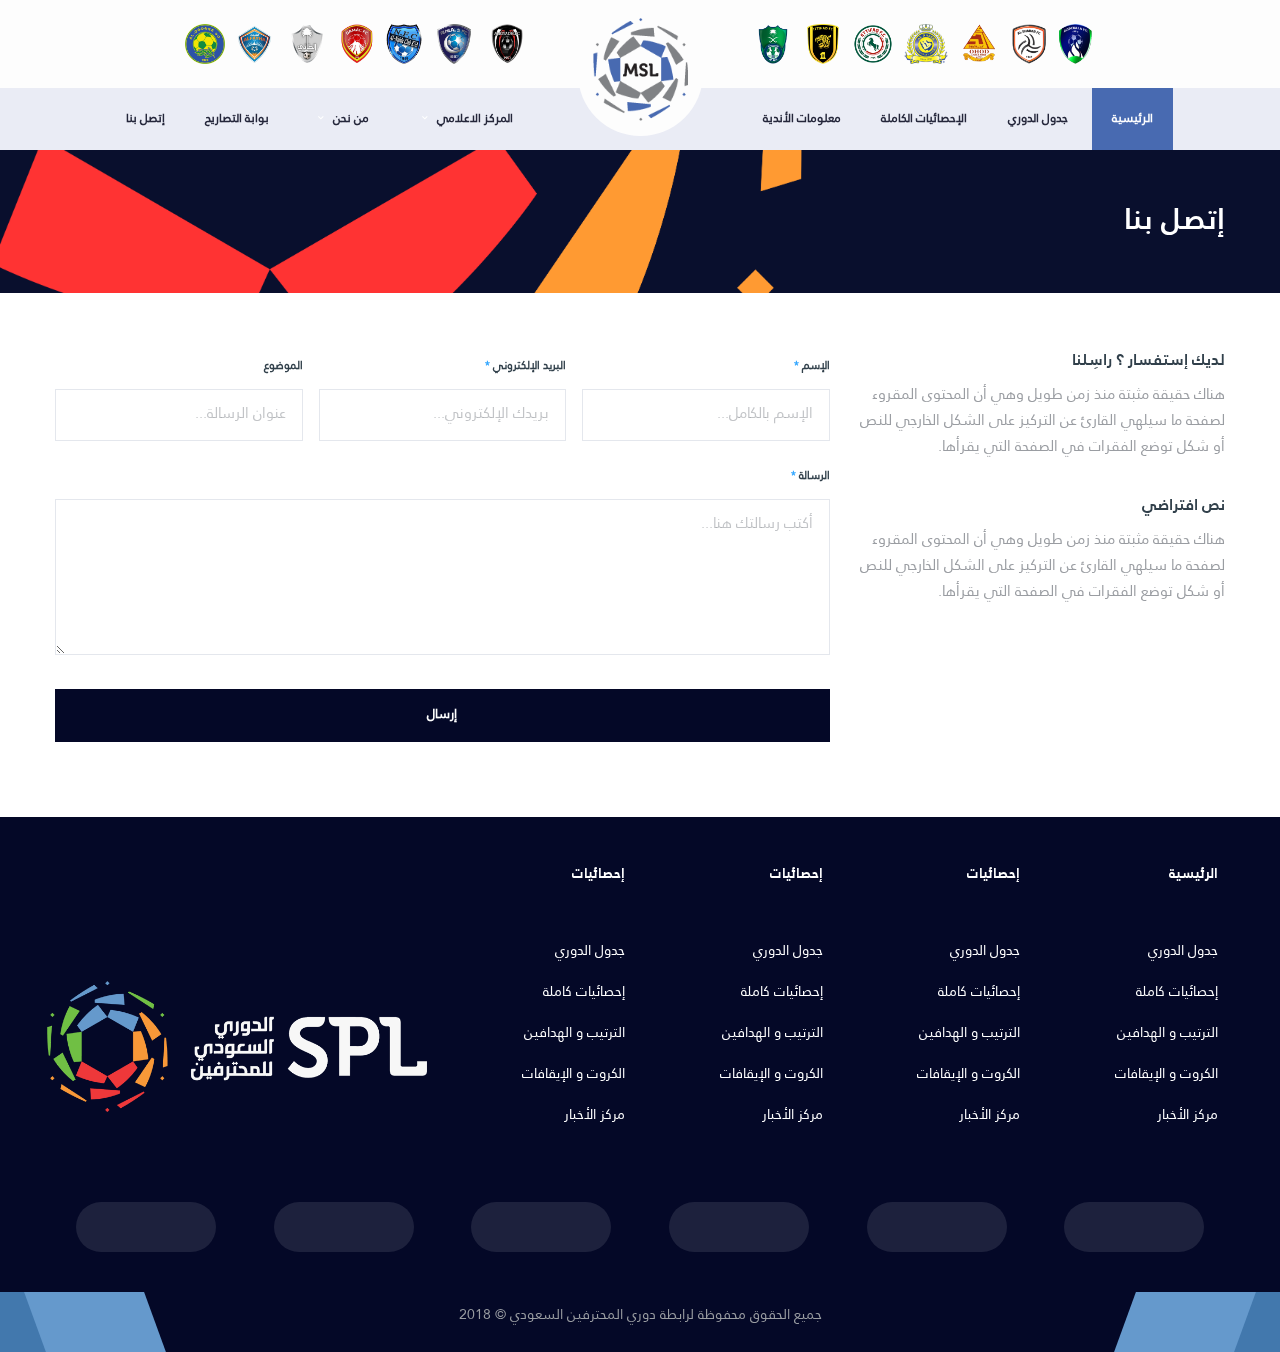
<file: contact-us.html>
<!DOCTYPE html>
<html lang="zxx">
<head>
<!-- Basic Page Needs
         ================================================== -->
<title>SPL - إتصل بنا</title>
<meta charset="utf-8">
<meta http-equiv="X-UA-Compatible" content="IE=edge">
<meta name="keywords" content="SPL">
<!-- Favicons
         ================================================== -->
<link rel="shortcut icon" href="assets/images/favicons/favicon.ico">
<link rel="apple-touch-icon" sizes="120x120" href="assets/images/favicons/favicon-120.png">
<link rel="apple-touch-icon" sizes="152x152" href="assets/images/favicons/favicon-152.png">
<!-- Mobile Specific Metas
         ================================================== -->
<meta name="viewport" content="width=device-width,initial-scale=1.0,maximum-scale=1.0,user-scalable=0">
<!-- Google Web Fonts
         ================================================== -->
<link href="https://fonts.googleapis.com/css?family=Montserrat:400,700%7CSource+Sans+Pro:400,700" rel="stylesheet">
<!-- CSS
         ================================================== -->
<!-- Vendor CSS -->
<link href="assets/vendor/bootstrap/css/bootstrap.css" rel="stylesheet">
<link href="assets/fonts/font-awesome/css/font-awesome.min.css" rel="stylesheet">
<link href="assets/fonts/simple-line-icons/css/simple-line-icons.css" rel="stylesheet">
<link href="assets/vendor/magnific-popup/dist/magnific-popup.css" rel="stylesheet">
<link href="assets/vendor/slick/slick.css" rel="stylesheet">
<!--  CSS-->
<link href="assets/css/style-soccer.css" rel="stylesheet">
<!-- Custom CSS-->
<link href="assets/css/responsive.css" rel="stylesheet">	
<link href="assets/css/custom.css" rel="stylesheet">
</head>
<body class="spl-web m-t-s ">
<div class="site-wrapper clearfix">
  <div class="site-overlay"></div>
   <!-- Header
		================================================== -->
		
		<!-- Header Mobile -->
		<div class="header-mobile clearfix for-mobile" id="header-mobile">
			<div class="header-mobile__logo">
				<a href="index.html"><img src="assets/images/logo.png" srcset="assets/images/logo.png" alt="Alchemists" class="header-mobile__logo-img"></a>
			</div>
			<div class="header-mobile__inner">
				<a id="header-mobile__toggle" class="burger-menu-icon"><span class="burger-menu-icon__line"></span></a>
			</div>
		</div>
		

		<header class="header for-mobile">
			<!-- Header Primary -->
			<div class="header__primary">
				<div class="container">
					<div class="header__primary-inner">
		
						<!-- Header Logo -->
						<div class="header-logo">
							<a href="index.html"><img src="assets/images/logo.png" srcset="assets/images/logo.png" alt="Alchemists" class="header-logo__img"></a>
						</div>
						<!-- Header Logo / End -->
		
						<!-- Main Navigation -->
						<nav class="main-nav clearfix">
							<ul class="main-nav__list">
								<li class=""><a href="index.html">الرئيسية</a></li>
                           <li class=""><a href="fixtures.html">جدول الدوري</a></li>
                           <li class=""><a href="#">الإحصائيات الكاملة</a></li>
                           <li class=""><a href="#">معلومات الأندية</a></li>
								<li class="has-children">
                              <a href="#">المركز الاعلامي</a>
                              <ul class="main-nav__sub">
                                 <li><a href="news.html">الأخبار</a></li>
                                 <li><a href="gallary-photos.html">ألبوم الصور</a></li>
                                 <li><a href="gallary-video.html">مكتبة الفيديو</a></li>
                              </ul>
                           </li>
                           <li class="has-children">
                              <a href="#">من نحن</a>
                              <ul class="main-nav__sub">
                                 <li><a href="about-us.html">عن الرابطة</a></li>
                                 <li><a href="l-t.html">لجان و تعاميم</a></li>
                                 <li><a href="boards.html">الأنظمة واللوائح</a></li>
                              </ul>
                           </li>
                           <li class=""><a href="#">بوابة التصاريح</a></li>
                           <li class="active"><a href="contact-us.html">إتصل بنا</a></li>
							</ul>
		
							<!-- Social Links -->
							<ul class="social-links social-links--inline social-links--main-nav">

							</ul>
							<!-- Social Links / End -->
		
							<!-- Pushy Panel Toggle -->
							<a href="#" class="pushy-panel__toggle">
								<span class="pushy-panel__line"></span>
							</a>
							<!-- Pushy Panel Toggle / Eng -->
						</nav>
						<!-- Main Navigation / End -->
					</div>
				</div>
			</div>
			<!-- Header Primary / End -->
		
		</header>
		<!-- Header / End -->
		  
		  
		  <header class="header1">
            <div class="header__secondary1">
               <div class="container">
                  <div class="row">
                     <div class="col-md-5">
                        <ul class="info-block1 info-block--header1">
                           <li class="info-block__item info-block__item--contact-primary"> <img src="assets/images/SPL logos/ahli.png" alt="partner-logo" width="80px"> </li>
                           <li class="info-block__item info-block__item--contact-primary"> <img src="assets/images/SPL logos/ittihad-fc-logo-EBFCD8BD41-seeklogo.com.png" alt="partner-logo" width="80px"> </li>
                           <li class="info-block__item info-block__item--contact-primary"> <img src="assets/images/SPL logos/logo-circle (1).png" alt="partner-logo" width="80px"> </li>
                           <li class="info-block__item info-block__item--contact-primary"> <img src="assets/images/SPL logos/815238fb1df8ac0575af4372e5c7934f.png" alt="partner-logo" width="80px"> </li>
                           <li class="info-block__item info-block__item--contact-primary"> <img src="assets/images/SPL logos/12889.png" alt="partner-logo" width="80px"> </li>
                           <li class="info-block__item info-block__item--contact-primary"> <img src="assets/images/SPL logos/Al_Shabab_FC_(Riyadh)_logo.png" alt="partner-logo" width="80px"> </li>
                           <li class="info-block__item info-block__item--contact-primary"> <img src="assets/images/SPL logos/Al_Shoulla_FC_logo (1).png" alt="partner-logo" width="80px"> </li>
                        </ul>
                     </div>
                     <div class="col-md-2">
                        <!-- Header Logo -->
                        <div class="header-logo1"> <a href="index.html"><img src="assets/images/logo.png" srcset="assets/images/logo.png" alt="SPL" class="header-logo__img"></a> </div>
                        <!-- Header Logo / End --> 
                     </div>
                     <div class="col-md-5">
                        <ul class="info-block1 info-block--header1 float-right">
                           <li class="info-block__item info-block__item--contact-primary"> <img src="assets/images/SPL logos/Al-Oruba_FC.png" alt="partner-logo" width="80px"> </li>
                           <li class="info-block__item info-block__item--contact-primary"> <img src="assets/images/SPL logos/Alfaihaclub.png" alt="partner-logo" width="80px"> </li>
                           <li class="info-block__item info-block__item--contact-primary"> <img src="assets/images/SPL logos/AltaiFC_logo-copy.png" alt="partner-logo" width="80px"> </li>
                           <li class="info-block__item info-block__item--contact-primary"> <img src="assets/images/SPL logos/dhamak (1).png" alt="partner-logo" width="80px"> </li>
                           <li class="info-block__item info-block__item--contact-primary"> <img src="assets/images/SPL logos/Al-Nahda_Club_(KSA)_logo.png" alt="partner-logo" width="80px"> </li>
                           <li class="info-block__item info-block__item--contact-primary"> <img src="assets/images/SPL logos/Hilal_logo (1).png" alt="partner-logo" width="80px"> </li>
                           <li class="info-block__item info-block__item--contact-primary"> <img src="assets/images/SPL logos/img.kooora.com.png" alt="partner-logo" width="80px"> </li>
                        </ul>
                     </div>
                  </div>
               </div>
            </div>
            <!-- Header Secondary / End --> 
            <!-- Header Primary -->
            <div class="header__primary1">
               <div class="container">
                  <div class="row">
                     <div class="col-md-5" style="    z-index: 999999999;">
                        <ul class="main-nav__list1 float-left">
                           <li class="active"><a href="index.html">الرئيسية</a></li>
                           <li class=""><a href="fixtures.html">جدول الدوري</a></li>
                           <li class=""><a href="#">الإحصائيات الكاملة</a></li>
                           <li class=""><a href="#">معلومات الأندية</a></li>
                        </ul>
                     </div>
                     <div class="col-md-2"> </div>
                     <div class="col-md-5">
                        <ul class="main-nav__list1">
                           <li class="has-children">
                              <a href="#">المركز الاعلامي</a>
                              <ul class="main-nav__sub">
                                 <li><a href="news.html">الأخبار</a></li>
                                 <li><a href="gallary-photos.html">ألبوم الصور</a></li>
                                 <li><a href="gallary-video.html">مكتبة الفيديو</a></li>
                              </ul>
                           </li>
                           <li class="has-children">
                              <a href="#">من نحن</a>
                              <ul class="main-nav__sub">
                                 <li><a href="about-us.html">عن الرابطة</a></li>
                                 <li><a href="l-t.html">لجان و تعاميم</a></li>
                                 <li><a href="boards.html">الأنظمة واللوائح</a></li>
                              </ul>
                           </li>
                           <li class=""><a href="#">بوابة التصاريح</a></li>
                           <li class=""><a href="contact-us.html">إتصل بنا</a></li>
                        </ul>
                     </div>
                  </div>
               </div>
            </div>
            <!-- Header Primary / End --> 
         </header>
		  
  <!-- Hero Slider
            ================================================== -->
  
  <div class="page-heading">
    <div class="container">
      <div class="row">
        <div class="col-md-12">
          <h1 class="page-heading__title">إتصل بنا</h1>
          <!--<ol class="page-heading__breadcrumb breadcrumb">
							<li class="breadcrumb-item"><a href="index.html">Home</a></li>
							<li class="breadcrumb-item"><a href="_soccer_team-overview.html">Team</a></li>
							<li class="breadcrumb-item active" aria-current="page">Standings</li>
						</ol>--> 
        </div>
      </div>
    </div>
  </div>
  
  <!-- Content================================================== --> 
  <!-- -->
  
  <div class="site-content">
			<div class="container">
		
				<!-- Contact Area -->
				<div class="card">
					<div class="card__content">
		
						<div class="row">
							<div class="col-md-4">
								<h5>لديك إستفسار ؟ راسِلنا</h5>
								<p>هناك حقيقة مثبتة منذ زمن طويل وهي أن المحتوى المقروء لصفحة ما سيلهي القارئ عن التركيز على الشكل الخارجي للنص أو شكل توضع الفقرات في الصفحة التي يقرأها.</p>
		
								<div class="spacer-sm"></div>
		
								<h5>نص افتراضي</h5>
								<p>هناك حقيقة مثبتة منذ زمن طويل وهي أن المحتوى المقروء لصفحة ما سيلهي القارئ عن التركيز على الشكل الخارجي للنص أو شكل توضع الفقرات في الصفحة التي يقرأها.</p>
		
								
							</div>
							<div class="col-md-8">
		
								<!-- Contact Form -->
								<form action="#" class="contact-form">
									<div class="row">
										<div class="col-md-4">
											<div class="form-group">
												<label for="contact-form-name">الإسم <span class="required">*</span></label>
												<input type="text" name="contact-form-name" id="contact-form-name" class="form-control" placeholder="الإسم بالكامل...">
											</div>
										</div>
										<div class="col-md-4">
											<div class="form-group">
												<label for="contact-form-email">البريد الإلكتروني <span class="required">*</span></label>
												<input type="email" name="contact-form-email" id="contact-form-email" class="form-control" placeholder="بريدك الإلكتروني...">
											</div>
										</div>
										<div class="col-md-4">
											<div class="form-group">
												<label for="contact-form-subject">الموضوع </label>
												<input type="text" name="contact-form-subject" id="contact-form-subject" class="form-control" placeholder="عنوان الرسالة...">
											</div>
										</div>
									</div>
									<div class="form-group">
										<label for="contact-form-message">الرسالة <span class="required">*</span></label>
										<textarea name="name" rows="5" class="form-control" placeholder="أكتب رسالتك هنا..."></textarea>
									</div>
									<div class="form-group form-group--submit">
										<button type="submit" class="btn btn-primary-inverse btn-lg btn-block">إرسال</button>
									</div>
								</form>
								<!-- Contact Form / End -->
							</div>
						</div>
		
					</div>
				</div>
				<!-- Contact Area / End -->
		
			</div>
		</div>
  
  <!-- Content / End --> 
  <!-- Footer
         ================================================== -->
  <footer id="footer" class="footer"> 
    <!-- Footer Widgets -->
    <div class="footer-widgets">
      <div class="footer-widgets__inner">
        <div class="container">
          <div class="row">
            <div class="col-md-2">
              <div class="footer-col-inner"> 
                <!-- Widget: Contact Info -->
                <div class="widget widget--footer widget-contact-info">
                  <h4 class="widget__title">الرئيسية</h4>
                  <ul class="widget__content">
                    <li class=""><a href="#">جدول الدوري</a></li>
                    <li class=""><a href="#">إحصائيات كاملة</a></li>
                    <li class=""><a href="#">الترتيب و الهدافين</a></li>
                    <li class=""><a href="#">الكروت و الإيقافات</a></li>
                    <li class=""><a href="#">مركز الأخبار</a></li>
                  </ul>
                </div>
                <!-- Widget: Contact Info / End --> 
              </div>
            </div>
            <div class="col-md-2">
              <div class="footer-col-inner"> 
                <!-- Widget: Contact Info -->
                <div class="widget widget--footer widget-contact-info">
                  <h4 class="widget__title">إحصائيات</h4>
                  <ul class="widget__content">
                    <li class=""><a href="#">جدول الدوري</a></li>
                    <li class=""><a href="#">إحصائيات كاملة</a></li>
                    <li class=""><a href="#">الترتيب و الهدافين</a></li>
                    <li class=""><a href="#">الكروت و الإيقافات</a></li>
                    <li class=""><a href="#">مركز الأخبار</a></li>
                  </ul>
                </div>
                <!-- Widget: Contact Info / End --> 
              </div>
            </div>
            <div class="col-md-2">
              <div class="footer-col-inner"> 
                <!-- Widget: Contact Info -->
                <div class="widget widget--footer widget-contact-info">
                  <h4 class="widget__title">إحصائيات</h4>
                  <ul class="widget__content">
                    <li class=""><a href="#">جدول الدوري</a></li>
                    <li class=""><a href="#">إحصائيات كاملة</a></li>
                    <li class=""><a href="#">الترتيب و الهدافين</a></li>
                    <li class=""><a href="#">الكروت و الإيقافات</a></li>
                    <li class=""><a href="#">مركز الأخبار</a></li>
                  </ul>
                </div>
                <!-- Widget: Contact Info / End --> 
              </div>
            </div>
            <div class="col-md-2">
              <div class="footer-col-inner"> 
                <!-- Widget: Contact Info -->
                <div class="widget widget--footer widget-contact-info">
                  <h4 class="widget__title">إحصائيات</h4>
                  <ul class="widget__content">
                    <li class=""><a href="#">جدول الدوري</a></li>
                    <li class=""><a href="#">إحصائيات كاملة</a></li>
                    <li class=""><a href="#">الترتيب و الهدافين</a></li>
                    <li class=""><a href="#">الكروت و الإيقافات</a></li>
                    <li class=""><a href="#">مركز الأخبار</a></li>
                  </ul>
                </div>
                <!-- Widget: Contact Info / End --> 
              </div>
            </div>
            <div class="col-md-4">
              <div class="footer-col-inner"> 
                <!-- Footer Logo -->
                <div class="footer-logo"> <a href="index.html"><img src="assets/images/logo22.png" srcset="assets/images/logo22.png" alt="SPL" class="header-logo__img"></a> </div>
                <!-- Footer Logo / End --> 
              </div>
            </div>
          </div>
        </div>
      </div>
      <div class="">
        <div class="container">
          <div class="row">
            <div class="col-md-2">
              <div class="dummy-logo"> </div>
            </div>
            <div class="col-md-2">
              <div class="dummy-logo"> </div>
            </div>
            <div class="col-md-2">
              <div class="dummy-logo"> </div>
            </div>
            <div class="col-md-2">
              <div class="dummy-logo"> </div>
            </div>
            <div class="col-md-2">
              <div class="dummy-logo"> </div>
            </div>
            <div class="col-md-2">
              <div class="dummy-logo"> </div>
            </div>
          </div>
        </div>
      </div>
    </div>
    <!-- Footer Widgets / End -->
    <div class="footer-secondary footer-secondary--has-decor">
      <div class="container">
        <div class="footer-secondary__inner">
          <div class="row">
            <div class="col-md-12">
              <p class="font-size-12px m-0">جميع الحقوق محفوظة لرابطة دوري المحترفين السعودي © 2018</p>
            </div>
          </div>
        </div>
      </div>
    </div>
  </footer>
  <!-- Footer / End --> 
  <!-- Login/Register Tabs Modal -->
  <div class="modal fade" id="modal-login-register-tabs" tabindex="-1" role="dialog">
    <div class="modal-dialog modal-lg modal--login modal--login-only" role="document">
      <div class="modal-content">
        <div class="modal-header">
          <button type="button" class="close" data-dismiss="modal" aria-label="Close"><span aria-hidden="true">&times;</span></button>
        </div>
        <div class="modal-body">
          <div class="modal-account-holder">
            <div class="modal-account__item modal-account__item--logo">
              <p class="modal-account__item-register-txt">Don’t have an account? <a href="#">Register Now</a> and enjoy all our benefits!</p>
            </div>
            <div class="modal-account__item"> 
              <!-- Tab panes -->
              <div class="tab-content"> 
                <!-- Tab: Login -->
                <div role="tabpanel" class="tab-pane fade show active" id="tab-login"> 
                  <!-- Login Form -->
                  <form action="#" class="modal-form">
                    <h5>Login to your account</h5>
                    <div class="form-group">
                      <input type="email" class="form-control" placeholder="Enter your email address...">
                    </div>
                    <div class="form-group">
                      <input type="password" class="form-control" placeholder="Enter your password...">
                    </div>
                    <div class="form-group form-group--pass-reminder">
                      <label class="checkbox checkbox-inline">
                        <input type="checkbox" id="inlineCheckbox1" value="option1" checked>
                        Remember Me <span class="checkbox-indicator"></span> </label>
                      <a href="#">Forgot your password?</a> </div>
                    <div class="form-group form-group--submit"> <a href="_soccer_shop-account.html" class="btn btn-primary-inverse btn-block">Enter to your account</a> </div>
                    <div class="modal-form--social">
                      <h6>or Login with your social profile:</h6>
                      <ul class="social-links social-links--btn text-center">
                        <li class="social-links__item"> <a href="#" class="social-links__link social-links__link--lg social-links__link--fb"><i class="fa fa-facebook"></i></a> </li>
                        <li class="social-links__item"> <a href="#" class="social-links__link social-links__link--lg social-links__link--twitter"><i class="fa fa-twitter"></i></a> </li>
                        <li class="social-links__item"> <a href="#" class="social-links__link social-links__link--lg social-links__link--gplus"><i class="fa fa-google-plus"></i></a> </li>
                      </ul>
                    </div>
                  </form>
                  <!-- Login Form / End --> 
                </div>
                <!-- Tab: Login / End --> 
                <!-- Tab: Register -->
                <div role="tabpanel" class="tab-pane fade" id="tab-register"> 
                  <!-- Register Form -->
                  <form action="#" class="modal-form">
                    <h5>Register Now!</h5>
                    <div class="form-group">
                      <input type="email" class="form-control" placeholder="Enter your email address...">
                    </div>
                    <div class="form-group">
                      <input type="password" class="form-control" placeholder="Enter your password...">
                    </div>
                    <div class="form-group">
                      <input type="password" class="form-control" placeholder="Repeat your password...">
                    </div>
                    <div class="form-group form-group--submit"> <a href="_soccer_shop-account.html" class="btn btn-success btn-block">Create Your Account</a> </div>
                    <div class="modal-form--note">You’ll receive a confirmation email in your inbox with a link to activate your account. </div>
                  </form>
                  <!-- Register Form / End --> 
                </div>
                <!-- Tab: Register / End --> 
              </div>
              <!-- Nav tabs -->
              <div class="nav-tabs-login-wrapper">
                <ul class="nav nav-tabs nav-justified nav-tabs--login" role="tablist">
                  <li class="nav-item"><a class="nav-link active" href="#tab-login" role="tab" data-toggle="tab">Login</a></li>
                  <li class="nav-item"><a class="nav-link" href="#tab-register" role="tab" data-toggle="tab">Register</a></li>
                </ul>
              </div>
              <!-- Nav tabs / End --> 
            </div>
          </div>
        </div>
      </div>
    </div>
  </div>
</div>
<!-- Login/Register Tabs Modal / End --> 
<!-- Javascript Files
         ================================================== --> 
<!-- Core JS --> 
<script src="assets/vendor/jquery/jquery.min.js"></script> 
<script src="assets/vendor/bootstrap/js/bootstrap.bundle.js"></script> 
<script src="assets/js/core.js"></script> 
<!-- Vendor JS --> 
<script src="assets/vendor/twitter/jquery.twitter.js"></script> 
<!--  JS --> 
<script src="assets/js/init.js"></script> 
<!-- <script src="assets/js/custom.js"></script> --> 
<script>//$('.carousel').carousel();</script>
</body>
</html>
</file>
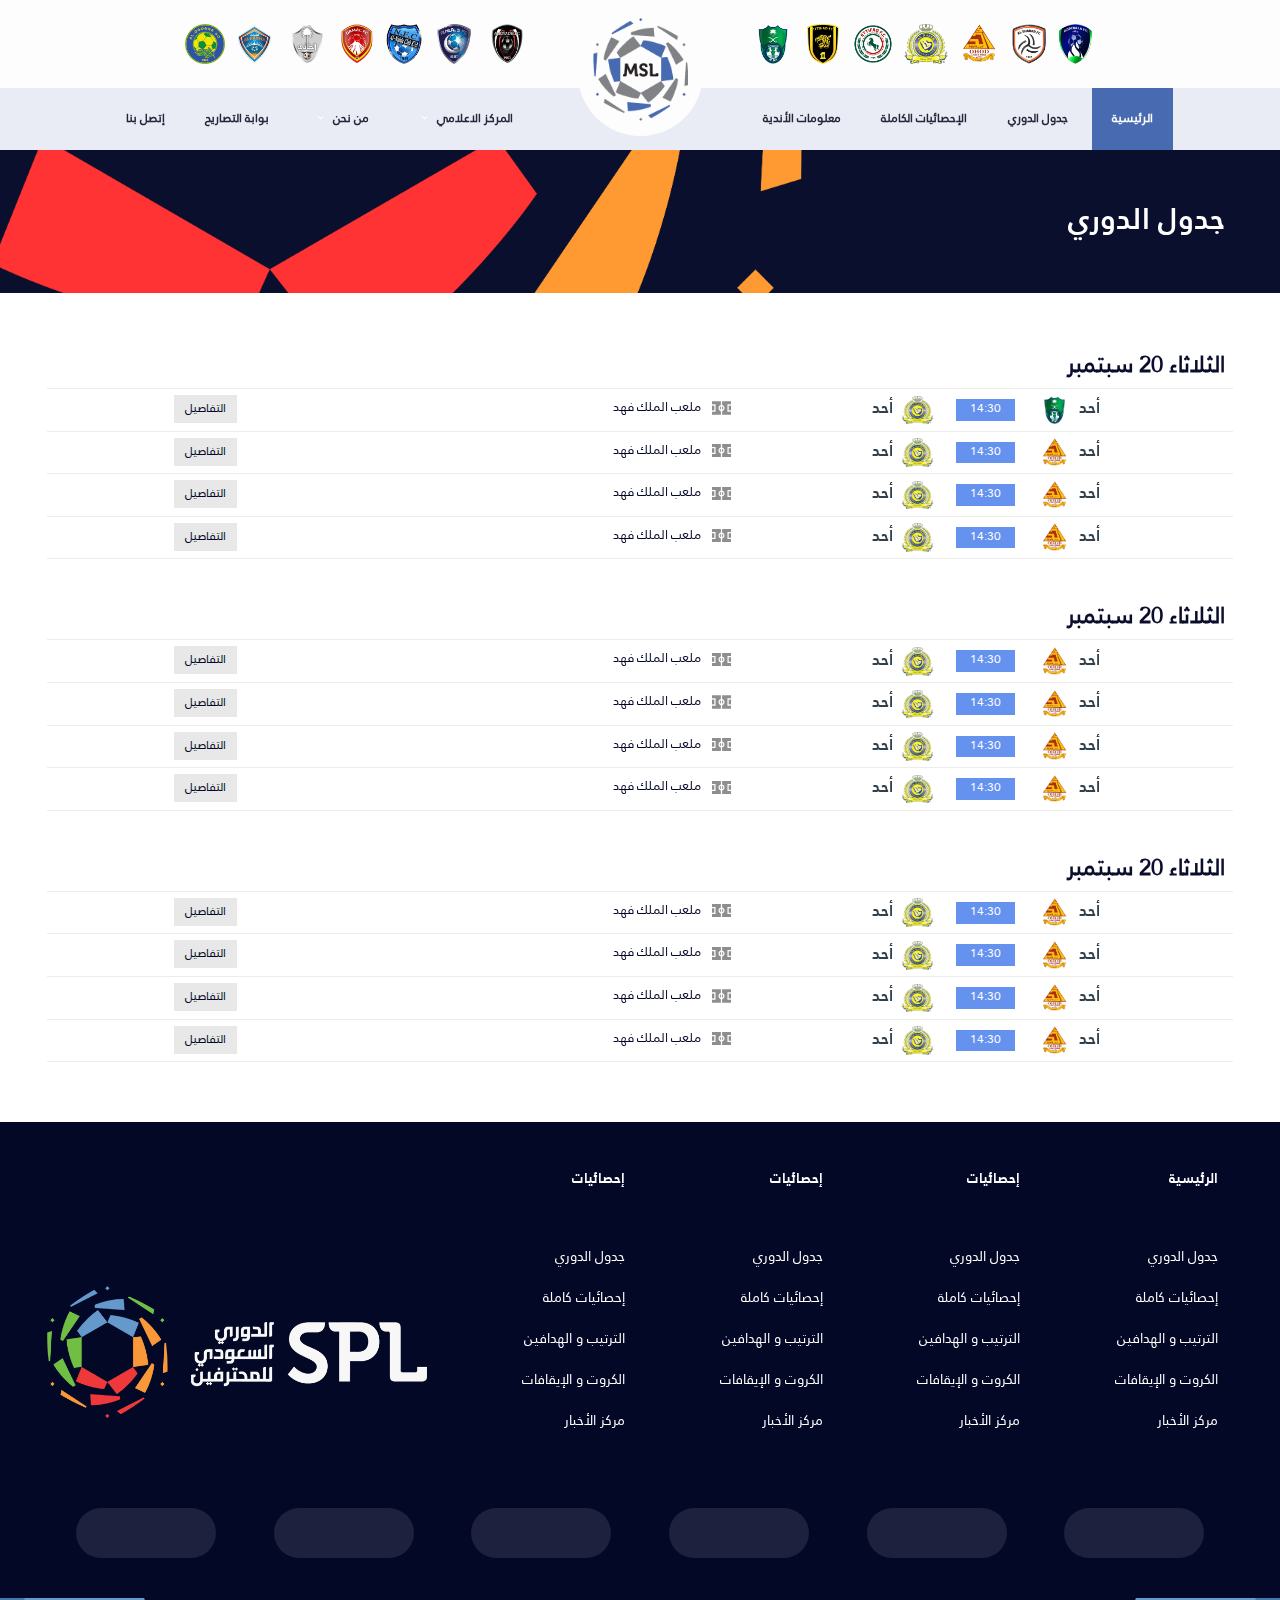
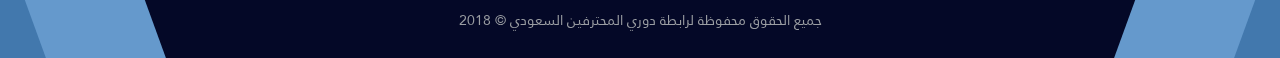
<file: fixtures.html>
<!DOCTYPE html>
<html lang="zxx">
<head>
<!-- Basic Page Needs
         ================================================== -->
<title>SPL - جدول الدوري</title>
<meta charset="utf-8">
<meta http-equiv="X-UA-Compatible" content="IE=edge">
<meta name="keywords" content="SPL">
<!-- Favicons
         ================================================== -->
<link rel="shortcut icon" href="assets/images/favicons/favicon.ico">
<link rel="apple-touch-icon" sizes="120x120" href="assets/images/favicons/favicon-120.png">
<link rel="apple-touch-icon" sizes="152x152" href="assets/images/favicons/favicon-152.png">
<!-- Mobile Specific Metas
         ================================================== -->
<meta name="viewport" content="width=device-width,initial-scale=1.0,maximum-scale=1.0,user-scalable=0">
<!-- Google Web Fonts
         ================================================== -->
<link href="https://fonts.googleapis.com/css?family=Montserrat:400,700%7CSource+Sans+Pro:400,700" rel="stylesheet">
<!-- CSS
         ================================================== -->
<!-- Vendor CSS -->
<link href="assets/vendor/bootstrap/css/bootstrap.css" rel="stylesheet">
<link href="assets/fonts/font-awesome/css/font-awesome.min.css" rel="stylesheet">
<link href="assets/fonts/simple-line-icons/css/simple-line-icons.css" rel="stylesheet">
<link href="assets/vendor/magnific-popup/dist/magnific-popup.css" rel="stylesheet">
<link href="assets/vendor/slick/slick.css" rel="stylesheet">
<!--  CSS-->
<link href="assets/css/style-soccer.css" rel="stylesheet">
<!-- Custom CSS-->
		   	   <link href="assets/css/responsive.css" rel="stylesheet">

<link href="assets/css/custom.css" rel="stylesheet">
</head>
<body class="spl-web m-t-s ">
<div class="site-wrapper clearfix">
  <div class="site-overlay"></div>
<!-- Header
            ================================================== --> 
        

		<!-- Header
		================================================== -->
		
		<!-- Header Mobile -->
		<div class="header-mobile clearfix for-mobile" id="header-mobile">
			<div class="header-mobile__logo">
				<a href="_soccer_index.html"><img src="assets/images/logo.png" srcset="assets/images/logo.png" alt="Alchemists" class="header-mobile__logo-img"></a>
			</div>
			<div class="header-mobile__inner">
				<a id="header-mobile__toggle" class="burger-menu-icon"><span class="burger-menu-icon__line"></span></a>
			</div>
		</div>
		

		<header class="header for-mobile">
			<!-- Header Primary -->
			<div class="header__primary">
				<div class="container">
					<div class="header__primary-inner">
		
						<!-- Header Logo -->
						<div class="header-logo">
							<a href="_soccer_index.html"><img src="assets/images/logo.png" srcset="assets/images/logo.png" alt="Alchemists" class="header-logo__img"></a>
						</div>
						<!-- Header Logo / End -->
		
						<!-- Main Navigation -->
						<nav class="main-nav clearfix">
							<ul class="main-nav__list">
								<li class=""><a href="index.html">الرئيسية</a></li>
                           <li class="active"><a href="fixtures.html">جدول الدوري</a></li>
                           <li class=""><a href="#">الإحصائيات الكاملة</a></li>
                           <li class=""><a href="#">معلومات الأندية</a></li>
								<li class="has-children">
                              <a href="#">المركز الاعلامي</a>
                              <ul class="main-nav__sub">
                                 <li><a href="news.html">الأخبار</a></li>
                                 <li><a href="gallary-photos.html">ألبوم الصور</a></li>
                                 <li><a href="gallary-video.html">مكتبة الفيديو</a></li>
                                 <li><a href="gallary-video.html">مكتبة الفيديو</a></li>
                              </ul>
                           </li>
                           <li class="has-children">
                              <a href="#">من نحن</a>
                              <ul class="main-nav__sub">
                                 <li><a href="about-us.html">عن الرابطة</a></li>
                                 <li><a href="l-t.html">لجان و تعاميم</a></li>
                                 <li><a href="boards.html">الأنظمة واللوائح</a></li>
                              </ul>
                           </li>
                           <li class=""><a href="#">بوابة التصاريح</a></li>
                           <li class=""><a href="contact-us.html">إتصل بنا</a></li>
							</ul>
		
							<!-- Social Links -->
							<ul class="social-links social-links--inline social-links--main-nav">

							</ul>
							<!-- Social Links / End -->
		
							<!-- Pushy Panel Toggle -->
							<a href="#" class="pushy-panel__toggle">
								<span class="pushy-panel__line"></span>
							</a>
							<!-- Pushy Panel Toggle / Eng -->
						</nav>
						<!-- Main Navigation / End -->
					</div>
				</div>
			</div>
			<!-- Header Primary / End -->
		
		</header>
		<!-- Header / End -->
		  
		  
		  <header class="header1">
            <div class="header__secondary1">
               <div class="container">
                  <div class="row">
                     <div class="col-md-5">
                        <ul class="info-block1 info-block--header1">
                           <li class="info-block__item info-block__item--contact-primary"> <img src="assets/images/SPL logos/ahli.png" alt="partner-logo" width="80px"> </li>
                           <li class="info-block__item info-block__item--contact-primary"> <img src="assets/images/SPL logos/ittihad-fc-logo-EBFCD8BD41-seeklogo.com.png" alt="partner-logo" width="80px"> </li>
                           <li class="info-block__item info-block__item--contact-primary"> <img src="assets/images/SPL logos/logo-circle (1).png" alt="partner-logo" width="80px"> </li>
                           <li class="info-block__item info-block__item--contact-primary"> <img src="assets/images/SPL logos/815238fb1df8ac0575af4372e5c7934f.png" alt="partner-logo" width="80px"> </li>
                           <li class="info-block__item info-block__item--contact-primary"> <img src="assets/images/SPL logos/12889.png" alt="partner-logo" width="80px"> </li>
                           <li class="info-block__item info-block__item--contact-primary"> <img src="assets/images/SPL logos/Al_Shabab_FC_(Riyadh)_logo.png" alt="partner-logo" width="80px"> </li>
                           <li class="info-block__item info-block__item--contact-primary"> <img src="assets/images/SPL logos/Al_Shoulla_FC_logo (1).png" alt="partner-logo" width="80px"> </li>
                        </ul>
                     </div>
                     <div class="col-md-2">
                        <!-- Header Logo -->
                        <div class="header-logo1"> <a href="_soccer_index.html"><img src="assets/images/logo.png" srcset="assets/images/logo.png" alt="SPL" class="header-logo__img"></a> </div>
                        <!-- Header Logo / End --> 
                     </div>
                     <div class="col-md-5">
                        <ul class="info-block1 info-block--header1 float-right">
                           <li class="info-block__item info-block__item--contact-primary"> <img src="assets/images/SPL logos/Al-Oruba_FC.png" alt="partner-logo" width="80px"> </li>
                           <li class="info-block__item info-block__item--contact-primary"> <img src="assets/images/SPL logos/Alfaihaclub.png" alt="partner-logo" width="80px"> </li>
                           <li class="info-block__item info-block__item--contact-primary"> <img src="assets/images/SPL logos/AltaiFC_logo-copy.png" alt="partner-logo" width="80px"> </li>
                           <li class="info-block__item info-block__item--contact-primary"> <img src="assets/images/SPL logos/dhamak (1).png" alt="partner-logo" width="80px"> </li>
                           <li class="info-block__item info-block__item--contact-primary"> <img src="assets/images/SPL logos/Al-Nahda_Club_(KSA)_logo.png" alt="partner-logo" width="80px"> </li>
                           <li class="info-block__item info-block__item--contact-primary"> <img src="assets/images/SPL logos/Hilal_logo (1).png" alt="partner-logo" width="80px"> </li>
                           <li class="info-block__item info-block__item--contact-primary"> <img src="assets/images/SPL logos/img.kooora.com.png" alt="partner-logo" width="80px"> </li>
                        </ul>
                     </div>
                  </div>
               </div>
            </div>
            <!-- Header Secondary / End --> 
            <!-- Header Primary -->
            <div class="header__primary1">
               <div class="container">
                  <div class="row">
                     <div class="col-md-5" style="    z-index: 999999999;">
                        <ul class="main-nav__list1 float-left">
                           <li class="active"><a href="index.html">الرئيسية</a></li>
                           <li class=""><a href="fixtures.html">جدول الدوري</a></li>
                           <li class=""><a href="#">الإحصائيات الكاملة</a></li>
                           <li class=""><a href="#">معلومات الأندية</a></li>
                        </ul>
                     </div>
                     <div class="col-md-2"> </div>
                     <div class="col-md-5">
                        <ul class="main-nav__list1">
                           <li class="has-children">
                              <a href="#">المركز الاعلامي</a>
                              <ul class="main-nav__sub">
                                 <li><a href="news.html">الأخبار</a></li>
                                 <li><a href="gallary-photos.html">ألبوم الصور</a></li>
                                 <li><a href="gallary-video.html">مكتبة الفيديو</a></li>
                              </ul>
                           </li>
                           <li class="has-children">
                              <a href="#">من نحن</a>
                              <ul class="main-nav__sub">
                                 <li><a href="about-us.html">عن الرابطة</a></li>
                                 <li><a href="l-t.html">لجان و تعاميم</a></li>
                                 <li><a href="boards.html">الأنظمة واللوائح</a></li>
                              </ul>
                           </li>
                           <li class=""><a href="#">بوابة التصاريح</a></li>
                           <li class=""><a href="contact-us.html">إتصل بنا</a></li>
                        </ul>
                     </div>
                  </div>
               </div>
            </div>
            <!-- Header Primary / End --> 
         </header>
		  
		  
  <!-- Hero Slider
            ================================================== -->
  
  <div class="page-heading">
    <div class="container">
      <div class="row">
        <div class="col-md-12">
          <h1 class="page-heading__title">جدول الدوري</h1>
          <!--<ol class="page-heading__breadcrumb breadcrumb">
							<li class="breadcrumb-item"><a href="_soccer_index.html">Home</a></li>
							<li class="breadcrumb-item"><a href="_soccer_team-overview.html">Team</a></li>
							<li class="breadcrumb-item active" aria-current="page">Standings</li>
						</ol>--> 
        </div>
      </div>
    </div>
  </div>
  
  <!-- Content================================================== --> 
  <!-- -->
  
  <div class="site-content">
    <div class="container">
		
		
		<div class="wave">
		<strong>الثلاثاء 20 سبتمبر</strong>
    		  <div class="row m-row">
        <div class="col-md-5">
          <div class="table-responsive">
            <table class="table table-hover table-standings">
              <tbody>
                <tr>
                  <td width="40%"><div class="team-meta text-left">
                      <div class="team-meta__info">
                        <h6 class="team-meta__name">أحد</h6>
                      </div>
                      <figure class="team-meta__logo"> <img src="assets/images/SPL logos/ahli.png" alt=""> </figure>
                    </div></td>
                  <td width="20%" class="text-center v-a-c"><span class="match-time">14:30</span></td>
                  <td><div class="team-meta">
                      <figure class="team-meta__logo"> <img src="assets/images/SPL logos/815238fb1df8ac0575af4372e5c7934f.png" alt=""> </figure>
                      <div class="team-meta__info">
                        <h6 class="team-meta__name">أحد</h6>
                      </div>
                    </div></td>
                </tr>
              </tbody>
            </table>
          </div>
        </div>
        <div class="col-md-5">
			<p class="staduim-name"><img src="assets/images/football-field.svg" alt="1" style="max-width: 4%;"> ملعب الملك فهد</p>
		  </div>
        <div class="col-md-2">
			<a href="#" class="m-details">التفاصيل</a>
		  </div>
      </div>
				<div class="row m-row">
        <div class="col-md-5">
          <div class="table-responsive">
            <table class="table table-hover table-standings">
              <tbody>
                <tr>
                  <td width="40%"><div class="team-meta text-left">
                      <div class="team-meta__info">
                        <h6 class="team-meta__name">أحد</h6>
                      </div>
                      <figure class="team-meta__logo"> <img src="assets/images/SPL logos/12889.png" alt=""> </figure>
                    </div></td>
                  <td width="20%" class="text-center v-a-c"><span class="match-time">14:30</span></td>
                  <td><div class="team-meta">
                      <figure class="team-meta__logo"> <img src="assets/images/SPL logos/815238fb1df8ac0575af4372e5c7934f.png" alt=""> </figure>
                      <div class="team-meta__info">
                        <h6 class="team-meta__name">أحد</h6>
                      </div>
                    </div></td>
                </tr>
              </tbody>
            </table>
          </div>
        </div>
        <div class="col-md-5">
			<p class="staduim-name"><img src="assets/images/football-field.svg" alt="1" style="max-width: 4%;"> ملعب الملك فهد</p>
		  </div>
        <div class="col-md-2">
			<a href="#" class="m-details">التفاصيل</a>
		  </div>
      </div>
			 <div class="row m-row">
        <div class="col-md-5">
          <div class="table-responsive">
            <table class="table table-hover table-standings">
              <tbody>
                <tr>
                  <td width="40%"><div class="team-meta text-left">
                      <div class="team-meta__info">
                        <h6 class="team-meta__name">أحد</h6>
                      </div>
                      <figure class="team-meta__logo"> <img src="assets/images/SPL logos/12889.png" alt=""> </figure>
                    </div></td>
                  <td width="20%" class="text-center v-a-c"><span class="match-time">14:30</span></td>
                  <td><div class="team-meta">
                      <figure class="team-meta__logo"> <img src="assets/images/SPL logos/815238fb1df8ac0575af4372e5c7934f.png" alt=""> </figure>
                      <div class="team-meta__info">
                        <h6 class="team-meta__name">أحد</h6>
                      </div>
                    </div></td>
                </tr>
              </tbody>
            </table>
          </div>
        </div>
        <div class="col-md-5">
			<p class="staduim-name"><img src="assets/images/football-field.svg" alt="1" style="max-width: 4%;"> ملعب الملك فهد</p>
		  </div>
        <div class="col-md-2">
			<a href="#" class="m-details">التفاصيل</a>
		  </div>
      </div>
				<div class="row m-row">
        <div class="col-md-5">
          <div class="table-responsive">
            <table class="table table-hover table-standings">
              <tbody>
                <tr>
                  <td width="40%"><div class="team-meta text-left">
                      <div class="team-meta__info">
                        <h6 class="team-meta__name">أحد</h6>
                      </div>
                      <figure class="team-meta__logo"> <img src="assets/images/SPL logos/12889.png" alt=""> </figure>
                    </div></td>
                  <td width="20%" class="text-center v-a-c"><span class="match-time">14:30</span></td>
                  <td><div class="team-meta">
                      <figure class="team-meta__logo"> <img src="assets/images/SPL logos/815238fb1df8ac0575af4372e5c7934f.png" alt=""> </figure>
                      <div class="team-meta__info">
                        <h6 class="team-meta__name">أحد</h6>
                      </div>
                    </div></td>
                </tr>
              </tbody>
            </table>
          </div>
        </div>
        <div class="col-md-5">
			<p class="staduim-name"><img src="assets/images/football-field.svg" alt="1" style="max-width: 4%;"> ملعب الملك فهد</p>
		  </div>
        <div class="col-md-2">
			<a href="#" class="m-details">التفاصيل</a>
		  </div>
      </div>
		</div>
		
		
		<div class="spacer-lg"></div>
		
		<div class="wave">
		
		<strong>الثلاثاء 20 سبتمبر</strong>
    		  <div class="row m-row">
        <div class="col-md-5">
          <div class="table-responsive">
            <table class="table table-hover table-standings">
              <tbody>
                <tr>
                  <td width="40%"><div class="team-meta text-left">
                      <div class="team-meta__info">
                        <h6 class="team-meta__name">أحد</h6>
                      </div>
                      <figure class="team-meta__logo"> <img src="assets/images/SPL logos/12889.png" alt=""> </figure>
                    </div></td>
                  <td width="20%" class="text-center v-a-c"><span class="match-time">14:30</span></td>
                  <td><div class="team-meta">
                      <figure class="team-meta__logo"> <img src="assets/images/SPL logos/815238fb1df8ac0575af4372e5c7934f.png" alt=""> </figure>
                      <div class="team-meta__info">
                        <h6 class="team-meta__name">أحد</h6>
                      </div>
                    </div></td>
                </tr>
              </tbody>
            </table>
          </div>
        </div>
        <div class="col-md-5">
			<p class="staduim-name"><img src="assets/images/football-field.svg" alt="1" style="max-width: 4%;"> ملعب الملك فهد</p>
		  </div>
        <div class="col-md-2">
			<a href="#" class="m-details">التفاصيل</a>
		  </div>
      </div>
				<div class="row m-row">
        <div class="col-md-5">
          <div class="table-responsive">
            <table class="table table-hover table-standings">
              <tbody>
                <tr>
                  <td width="40%"><div class="team-meta text-left">
                      <div class="team-meta__info">
                        <h6 class="team-meta__name">أحد</h6>
                      </div>
                      <figure class="team-meta__logo"> <img src="assets/images/SPL logos/12889.png" alt=""> </figure>
                    </div></td>
                  <td width="20%" class="text-center v-a-c"><span class="match-time">14:30</span></td>
                  <td><div class="team-meta">
                      <figure class="team-meta__logo"> <img src="assets/images/SPL logos/815238fb1df8ac0575af4372e5c7934f.png" alt=""> </figure>
                      <div class="team-meta__info">
                        <h6 class="team-meta__name">أحد</h6>
                      </div>
                    </div></td>
                </tr>
              </tbody>
            </table>
          </div>
        </div>
        <div class="col-md-5">
			<p class="staduim-name"><img src="assets/images/football-field.svg" alt="1" style="max-width: 4%;"> ملعب الملك فهد</p>
		  </div>
        <div class="col-md-2">
			<a href="#" class="m-details">التفاصيل</a>
		  </div>
      </div>
			 <div class="row m-row">
        <div class="col-md-5">
          <div class="table-responsive">
            <table class="table table-hover table-standings">
              <tbody>
                <tr>
                  <td width="40%"><div class="team-meta text-left">
                      <div class="team-meta__info">
                        <h6 class="team-meta__name">أحد</h6>
                      </div>
                      <figure class="team-meta__logo"> <img src="assets/images/SPL logos/12889.png" alt=""> </figure>
                    </div></td>
                  <td width="20%" class="text-center v-a-c"><span class="match-time">14:30</span></td>
                  <td><div class="team-meta">
                      <figure class="team-meta__logo"> <img src="assets/images/SPL logos/815238fb1df8ac0575af4372e5c7934f.png" alt=""> </figure>
                      <div class="team-meta__info">
                        <h6 class="team-meta__name">أحد</h6>
                      </div>
                    </div></td>
                </tr>
              </tbody>
            </table>
          </div>
        </div>
        <div class="col-md-5">
			<p class="staduim-name"><img src="assets/images/football-field.svg" alt="1" style="max-width: 4%;"> ملعب الملك فهد</p>
		  </div>
        <div class="col-md-2">
			<a href="#" class="m-details">التفاصيل</a>
		  </div>
      </div>
				<div class="row m-row">
        <div class="col-md-5">
          <div class="table-responsive">
            <table class="table table-hover table-standings">
              <tbody>
                <tr>
                  <td width="40%"><div class="team-meta text-left">
                      <div class="team-meta__info">
                        <h6 class="team-meta__name">أحد</h6>
                      </div>
                      <figure class="team-meta__logo"> <img src="assets/images/SPL logos/12889.png" alt=""> </figure>
                    </div></td>
                  <td width="20%" class="text-center v-a-c"><span class="match-time">14:30</span></td>
                  <td><div class="team-meta">
                      <figure class="team-meta__logo"> <img src="assets/images/SPL logos/815238fb1df8ac0575af4372e5c7934f.png" alt=""> </figure>
                      <div class="team-meta__info">
                        <h6 class="team-meta__name">أحد</h6>
                      </div>
                    </div></td>
                </tr>
              </tbody>
            </table>
          </div>
        </div>
        <div class="col-md-5">
			<p class="staduim-name"><img src="assets/images/football-field.svg" alt="1" style="max-width: 4%;"> ملعب الملك فهد</p>
		  </div>
        <div class="col-md-2">
			<a href="#" class="m-details">التفاصيل</a>
		  </div>
      </div>
		</div>
		
        <div class="spacer-lg"></div>
		
		<div class="wave">
		
		<strong>الثلاثاء 20 سبتمبر</strong>
    		  <div class="row m-row">
        <div class="col-md-5">
          <div class="table-responsive">
            <table class="table table-hover table-standings">
              <tbody>
                <tr>
                  <td width="40%"><div class="team-meta text-left">
                      <div class="team-meta__info">
                        <h6 class="team-meta__name">أحد</h6>
                      </div>
                      <figure class="team-meta__logo"> <img src="assets/images/SPL logos/12889.png" alt=""> </figure>
                    </div></td>
                  <td width="20%" class="text-center v-a-c"><span class="match-time">14:30</span></td>
                  <td><div class="team-meta">
                      <figure class="team-meta__logo"> <img src="assets/images/SPL logos/815238fb1df8ac0575af4372e5c7934f.png" alt=""> </figure>
                      <div class="team-meta__info">
                        <h6 class="team-meta__name">أحد</h6>
                      </div>
                    </div></td>
                </tr>
              </tbody>
            </table>
          </div>
        </div>
        <div class="col-md-5">
			<p class="staduim-name"><img src="assets/images/football-field.svg" alt="1" style="max-width: 4%;"> ملعب الملك فهد</p>
		  </div>
        <div class="col-md-2">
			<a href="#" class="m-details">التفاصيل</a>
		  </div>
      </div>
				<div class="row m-row">
        <div class="col-md-5">
          <div class="table-responsive">
            <table class="table table-hover table-standings">
              <tbody>
                <tr>
                  <td width="40%"><div class="team-meta text-left">
                      <div class="team-meta__info">
                        <h6 class="team-meta__name">أحد</h6>
                      </div>
                      <figure class="team-meta__logo"> <img src="assets/images/SPL logos/12889.png" alt=""> </figure>
                    </div></td>
                  <td width="20%" class="text-center v-a-c"><span class="match-time">14:30</span></td>
                  <td><div class="team-meta">
                      <figure class="team-meta__logo"> <img src="assets/images/SPL logos/815238fb1df8ac0575af4372e5c7934f.png" alt=""> </figure>
                      <div class="team-meta__info">
                        <h6 class="team-meta__name">أحد</h6>
                      </div>
                    </div></td>
                </tr>
              </tbody>
            </table>
          </div>
        </div>
        <div class="col-md-5">
			<p class="staduim-name"><img src="assets/images/football-field.svg" alt="1" style="max-width: 4%;"> ملعب الملك فهد</p>
		  </div>
        <div class="col-md-2">
			<a href="#" class="m-details">التفاصيل</a>
		  </div>
      </div>
			 <div class="row m-row">
        <div class="col-md-5">
          <div class="table-responsive">
            <table class="table table-hover table-standings">
              <tbody>
                <tr>
                  <td width="40%"><div class="team-meta text-left">
                      <div class="team-meta__info">
                        <h6 class="team-meta__name">أحد</h6>
                      </div>
                      <figure class="team-meta__logo"> <img src="assets/images/SPL logos/12889.png" alt=""> </figure>
                    </div></td>
                  <td width="20%" class="text-center v-a-c"><span class="match-time">14:30</span></td>
                  <td><div class="team-meta">
                      <figure class="team-meta__logo"> <img src="assets/images/SPL logos/815238fb1df8ac0575af4372e5c7934f.png" alt=""> </figure>
                      <div class="team-meta__info">
                        <h6 class="team-meta__name">أحد</h6>
                      </div>
                    </div></td>
                </tr>
              </tbody>
            </table>
          </div>
        </div>
        <div class="col-md-5">
			<p class="staduim-name"><img src="assets/images/football-field.svg" alt="1" style="max-width: 4%;"> ملعب الملك فهد</p>
		  </div>
        <div class="col-md-2">
			<a href="#" class="m-details">التفاصيل</a>
		  </div>
      </div>
				<div class="row m-row">
        <div class="col-md-5">
          <div class="table-responsive">
            <table class="table table-hover table-standings">
              <tbody>
                <tr>
                  <td width="40%"><div class="team-meta text-left">
                      <div class="team-meta__info">
                        <h6 class="team-meta__name">أحد</h6>
                      </div>
                      <figure class="team-meta__logo"> <img src="assets/images/SPL logos/12889.png" alt=""> </figure>
                    </div></td>
                  <td width="20%" class="text-center v-a-c"><span class="match-time">14:30</span></td>
                  <td><div class="team-meta">
                      <figure class="team-meta__logo"> <img src="assets/images/SPL logos/815238fb1df8ac0575af4372e5c7934f.png" alt=""> </figure>
                      <div class="team-meta__info">
                        <h6 class="team-meta__name">أحد</h6>
                      </div>
                    </div></td>
                </tr>
              </tbody>
            </table>
          </div>
        </div>
        <div class="col-md-5">
			<p class="staduim-name"><img src="assets/images/football-field.svg" alt="1" style="max-width: 4%;"> ملعب الملك فهد</p>
		  </div>
        <div class="col-md-2">
			<a href="#" class="m-details">التفاصيل</a>
		  </div>
      </div>
		</div>
		
        
    </div>
  </div>
  
  <!-- Content / End --> 
  <!-- Footer
         ================================================== -->
  <footer id="footer" class="footer"> 
    <!-- Footer Widgets -->
    <div class="footer-widgets">
      <div class="footer-widgets__inner">
        <div class="container">
          <div class="row">
            <div class="col-md-2">
              <div class="footer-col-inner"> 
                <!-- Widget: Contact Info -->
                <div class="widget widget--footer widget-contact-info">
                  <h4 class="widget__title">الرئيسية</h4>
                  <ul class="widget__content">
                    <li class=""><a href="#">جدول الدوري</a></li>
                    <li class=""><a href="#">إحصائيات كاملة</a></li>
                    <li class=""><a href="#">الترتيب و الهدافين</a></li>
                    <li class=""><a href="#">الكروت و الإيقافات</a></li>
                    <li class=""><a href="#">مركز الأخبار</a></li>
                  </ul>
                </div>
                <!-- Widget: Contact Info / End --> 
              </div>
            </div>
            <div class="col-md-2">
              <div class="footer-col-inner"> 
                <!-- Widget: Contact Info -->
                <div class="widget widget--footer widget-contact-info">
                  <h4 class="widget__title">إحصائيات</h4>
                  <ul class="widget__content">
                    <li class=""><a href="#">جدول الدوري</a></li>
                    <li class=""><a href="#">إحصائيات كاملة</a></li>
                    <li class=""><a href="#">الترتيب و الهدافين</a></li>
                    <li class=""><a href="#">الكروت و الإيقافات</a></li>
                    <li class=""><a href="#">مركز الأخبار</a></li>
                  </ul>
                </div>
                <!-- Widget: Contact Info / End --> 
              </div>
            </div>
            <div class="col-md-2">
              <div class="footer-col-inner"> 
                <!-- Widget: Contact Info -->
                <div class="widget widget--footer widget-contact-info">
                  <h4 class="widget__title">إحصائيات</h4>
                  <ul class="widget__content">
                    <li class=""><a href="#">جدول الدوري</a></li>
                    <li class=""><a href="#">إحصائيات كاملة</a></li>
                    <li class=""><a href="#">الترتيب و الهدافين</a></li>
                    <li class=""><a href="#">الكروت و الإيقافات</a></li>
                    <li class=""><a href="#">مركز الأخبار</a></li>
                  </ul>
                </div>
                <!-- Widget: Contact Info / End --> 
              </div>
            </div>
            <div class="col-md-2">
              <div class="footer-col-inner"> 
                <!-- Widget: Contact Info -->
                <div class="widget widget--footer widget-contact-info">
                  <h4 class="widget__title">إحصائيات</h4>
                  <ul class="widget__content">
                    <li class=""><a href="#">جدول الدوري</a></li>
                    <li class=""><a href="#">إحصائيات كاملة</a></li>
                    <li class=""><a href="#">الترتيب و الهدافين</a></li>
                    <li class=""><a href="#">الكروت و الإيقافات</a></li>
                    <li class=""><a href="#">مركز الأخبار</a></li>
                  </ul>
                </div>
                <!-- Widget: Contact Info / End --> 
              </div>
            </div>
            <div class="col-md-4">
              <div class="footer-col-inner"> 
                <!-- Footer Logo -->
                <div class="footer-logo"> <a href="_soccer_index.html"><img src="assets/images/logo22.png" srcset="assets/images/logo22.png" alt="SPL" class="header-logo__img"></a> </div>
                <!-- Footer Logo / End --> 
              </div>
            </div>
          </div>
        </div>
      </div>
      <div class="">
        <div class="container">
          <div class="row">
            <div class="col-md-2">
              <div class="dummy-logo"> </div>
            </div>
            <div class="col-md-2">
              <div class="dummy-logo"> </div>
            </div>
            <div class="col-md-2">
              <div class="dummy-logo"> </div>
            </div>
            <div class="col-md-2">
              <div class="dummy-logo"> </div>
            </div>
            <div class="col-md-2">
              <div class="dummy-logo"> </div>
            </div>
            <div class="col-md-2">
              <div class="dummy-logo"> </div>
            </div>
          </div>
        </div>
      </div>
    </div>
    <!-- Footer Widgets / End -->
    <div class="footer-secondary footer-secondary--has-decor">
      <div class="container">
        <div class="footer-secondary__inner">
          <div class="row">
            <div class="col-md-12">
              <p class="font-size-12px m-0">جميع الحقوق محفوظة لرابطة دوري المحترفين السعودي © 2018</p>
            </div>
          </div>
        </div>
      </div>
    </div>
  </footer>
  <!-- Footer / End --> 
  <!-- Login/Register Tabs Modal -->
  <div class="modal fade" id="modal-login-register-tabs" tabindex="-1" role="dialog">
    <div class="modal-dialog modal-lg modal--login modal--login-only" role="document">
      <div class="modal-content">
        <div class="modal-header">
          <button type="button" class="close" data-dismiss="modal" aria-label="Close"><span aria-hidden="true">&times;</span></button>
        </div>
        <div class="modal-body">
          <div class="modal-account-holder">
            <div class="modal-account__item modal-account__item--logo">
              <p class="modal-account__item-register-txt">Don’t have an account? <a href="#">Register Now</a> and enjoy all our benefits!</p>
            </div>
            <div class="modal-account__item"> 
              <!-- Tab panes -->
              <div class="tab-content"> 
                <!-- Tab: Login -->
                <div role="tabpanel" class="tab-pane fade show active" id="tab-login"> 
                  <!-- Login Form -->
                  <form action="#" class="modal-form">
                    <h5>Login to your account</h5>
                    <div class="form-group">
                      <input type="email" class="form-control" placeholder="Enter your email address...">
                    </div>
                    <div class="form-group">
                      <input type="password" class="form-control" placeholder="Enter your password...">
                    </div>
                    <div class="form-group form-group--pass-reminder">
                      <label class="checkbox checkbox-inline">
                        <input type="checkbox" id="inlineCheckbox1" value="option1" checked>
                        Remember Me <span class="checkbox-indicator"></span> </label>
                      <a href="#">Forgot your password?</a> </div>
                    <div class="form-group form-group--submit"> <a href="_soccer_shop-account.html" class="btn btn-primary-inverse btn-block">Enter to your account</a> </div>
                    <div class="modal-form--social">
                      <h6>or Login with your social profile:</h6>
                      <ul class="social-links social-links--btn text-center">
                        <li class="social-links__item"> <a href="#" class="social-links__link social-links__link--lg social-links__link--fb"><i class="fa fa-facebook"></i></a> </li>
                        <li class="social-links__item"> <a href="#" class="social-links__link social-links__link--lg social-links__link--twitter"><i class="fa fa-twitter"></i></a> </li>
                        <li class="social-links__item"> <a href="#" class="social-links__link social-links__link--lg social-links__link--gplus"><i class="fa fa-google-plus"></i></a> </li>
                      </ul>
                    </div>
                  </form>
                  <!-- Login Form / End --> 
                </div>
                <!-- Tab: Login / End --> 
                <!-- Tab: Register -->
                <div role="tabpanel" class="tab-pane fade" id="tab-register"> 
                  <!-- Register Form -->
                  <form action="#" class="modal-form">
                    <h5>Register Now!</h5>
                    <div class="form-group">
                      <input type="email" class="form-control" placeholder="Enter your email address...">
                    </div>
                    <div class="form-group">
                      <input type="password" class="form-control" placeholder="Enter your password...">
                    </div>
                    <div class="form-group">
                      <input type="password" class="form-control" placeholder="Repeat your password...">
                    </div>
                    <div class="form-group form-group--submit"> <a href="_soccer_shop-account.html" class="btn btn-success btn-block">Create Your Account</a> </div>
                    <div class="modal-form--note">You’ll receive a confirmation email in your inbox with a link to activate your account. </div>
                  </form>
                  <!-- Register Form / End --> 
                </div>
                <!-- Tab: Register / End --> 
              </div>
              <!-- Nav tabs -->
              <div class="nav-tabs-login-wrapper">
                <ul class="nav nav-tabs nav-justified nav-tabs--login" role="tablist">
                  <li class="nav-item"><a class="nav-link active" href="#tab-login" role="tab" data-toggle="tab">Login</a></li>
                  <li class="nav-item"><a class="nav-link" href="#tab-register" role="tab" data-toggle="tab">Register</a></li>
                </ul>
              </div>
              <!-- Nav tabs / End --> 
            </div>
          </div>
        </div>
      </div>
    </div>
  </div>
</div>
<!-- Login/Register Tabs Modal / End --> 
<!-- Javascript Files
         ================================================== --> 
<!-- Core JS --> 
<script src="assets/vendor/jquery/jquery.min.js"></script> 
<script src="assets/vendor/bootstrap/js/bootstrap.bundle.js"></script> 
<script src="assets/js/core.js"></script> 
<!-- Vendor JS --> 
<script src="assets/vendor/twitter/jquery.twitter.js"></script> 
<!--  JS --> 
<script src="assets/js/init.js"></script> 
<!-- <script src="assets/js/custom.js"></script> --> 
<script>//$('.carousel').carousel();</script>
</body>
</html>
</file>
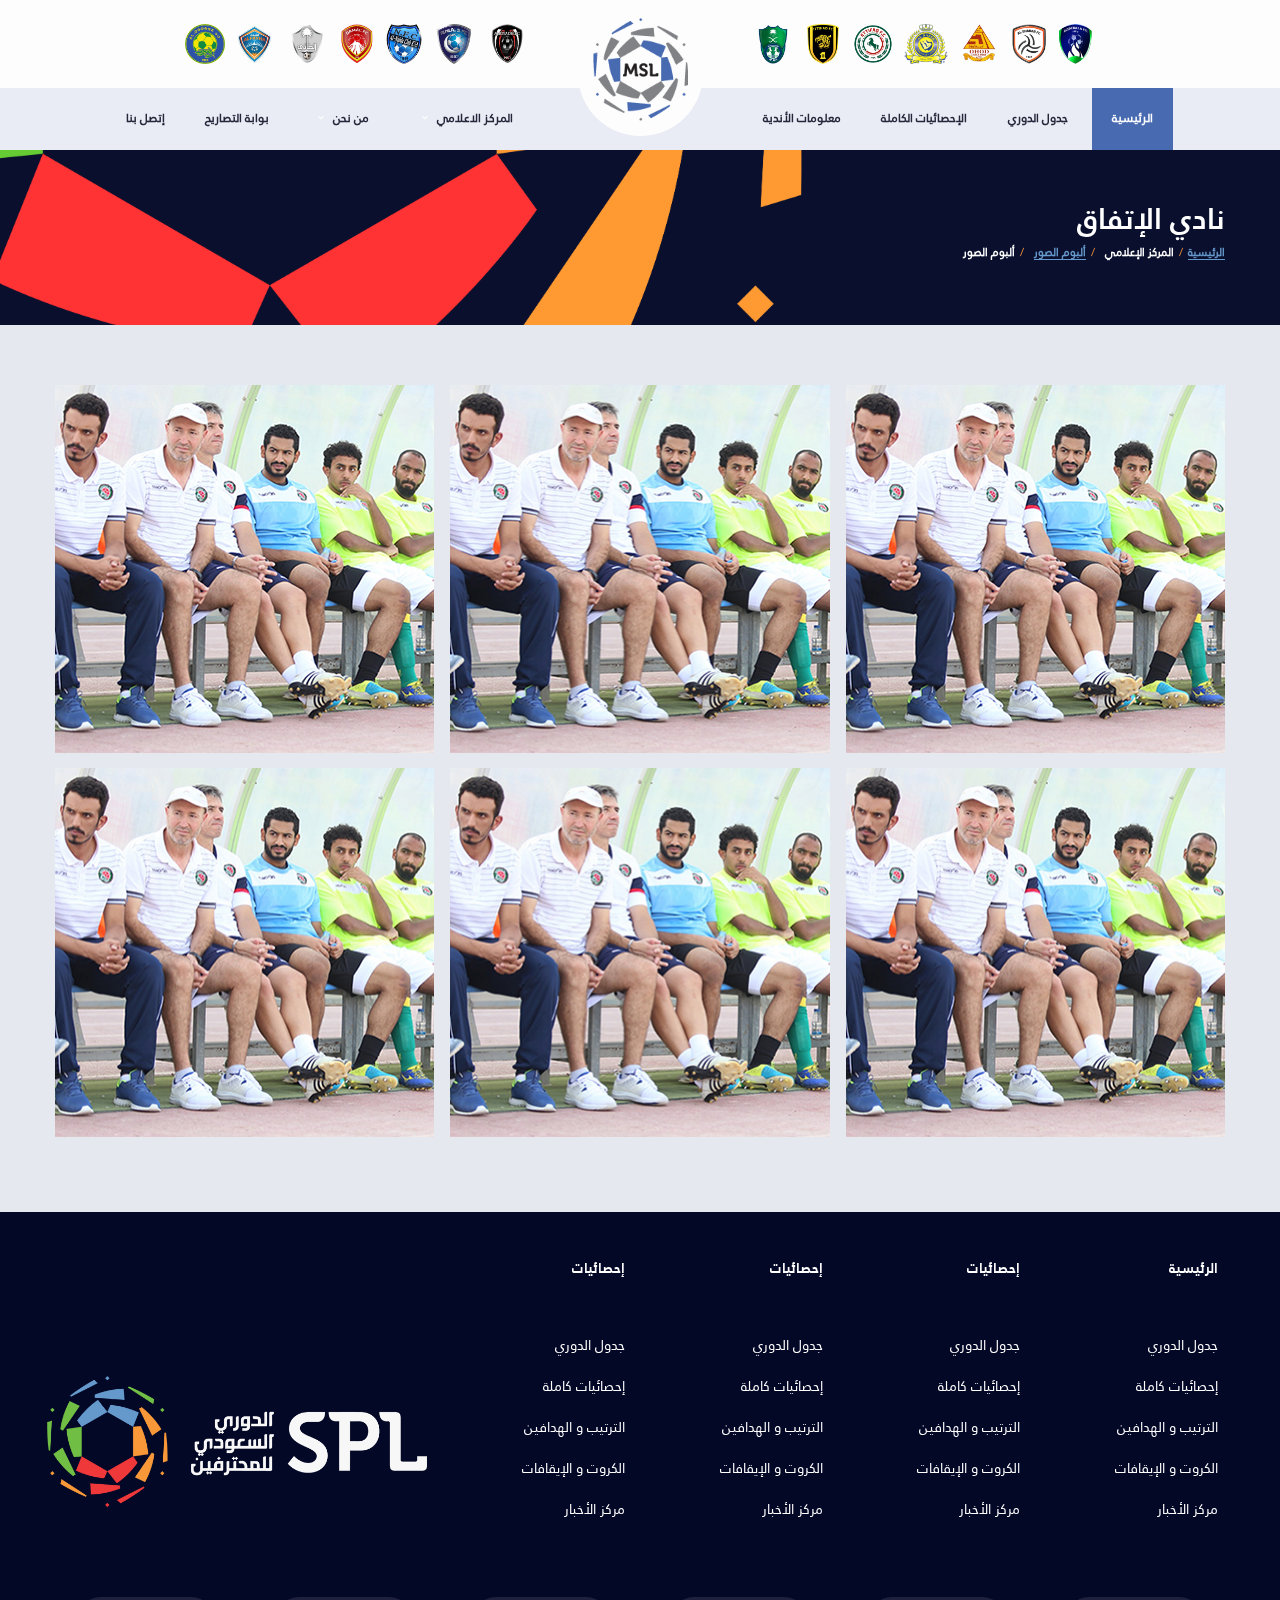
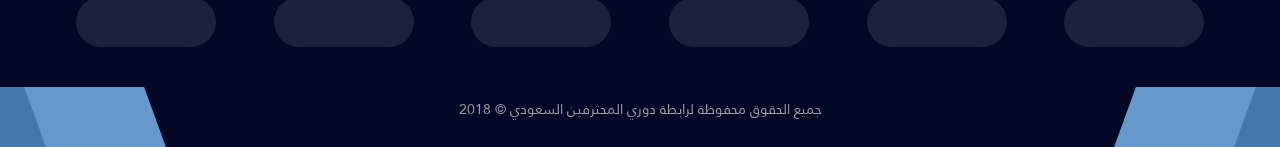
<file: gallary-single-page.html>
<!DOCTYPE html>
<html lang="zxx">
<head>

<!-- Basic Page Needs
	================================================== -->
<title>SPL - ألبوم الصور</title>
<meta charset="utf-8">
<meta http-equiv="X-UA-Compatible" content="IE=edge">

<!-- Favicons
	================================================== -->
<link rel="shortcut icon" href="assets/images/favicons/favicon.ico">
<link rel="apple-touch-icon" sizes="120x120" href="assets/images/favicons/favicon-120.png">
<link rel="apple-touch-icon" sizes="152x152" href="assets/images/favicons/favicon-152.png">

<!-- Mobile Specific Metas
	================================================== -->
<meta name="viewport" content="width=device-width,initial-scale=1.0,maximum-scale=1.0,user-scalable=0">

<!-- Google Web Fonts
	================================================== -->
<link href="https://fonts.googleapis.com/css?family=Montserrat:400,700%7CSource+Sans+Pro:400,700" rel="stylesheet">

<!-- CSS
	================================================== -->
<!-- Vendor CSS -->
<link href="assets/vendor/bootstrap/css/bootstrap.css" rel="stylesheet">
<link href="assets/fonts/font-awesome/css/font-awesome.min.css" rel="stylesheet">
<link href="assets/fonts/simple-line-icons/css/simple-line-icons.css" rel="stylesheet">
<link href="assets/vendor/magnific-popup/dist/magnific-popup.css" rel="stylesheet">
<link href="assets/vendor/slick/slick.css" rel="stylesheet">

<!--  CSS-->
<link href="assets/css/style-soccer.css" rel="stylesheet">

<!-- Custom CSS-->
<link href="assets/css/responsive.css" rel="stylesheet">		   	
<link href="assets/css/custom.css" rel="stylesheet">
</head>
<body class="news">
<div class="site-wrapper clearfix">
  <div class="site-overlay"></div>
  
  <!-- Header
		================================================== --> 
 <!-- Header Mobile -->
		<div class="header-mobile clearfix for-mobile" id="header-mobile">
			<div class="header-mobile__logo">
				<a href="index.html"><img src="assets/images/logo.png" srcset="assets/images/logo.png" alt="Alchemists" class="header-mobile__logo-img"></a>
			</div>
			<div class="header-mobile__inner">
				<a id="header-mobile__toggle" class="burger-menu-icon"><span class="burger-menu-icon__line"></span></a>
			</div>
		</div>
		

		<header class="header for-mobile">
			<!-- Header Primary -->
			<div class="header__primary">
				<div class="container">
					<div class="header__primary-inner">
		
						<!-- Header Logo -->
						<div class="header-logo">
							<a href="index.html"><img src="assets/images/logo.png" srcset="assets/images/logo.png" alt="Alchemists" class="header-logo__img"></a>
						</div>
						<!-- Header Logo / End -->
		
						<!-- Main Navigation -->
						<nav class="main-nav clearfix">
							<ul class="main-nav__list">
								<li class=""><a href="index.html">الرئيسية</a></li>
                           <li class=""><a href="fixtures.html">جدول الدوري</a></li>
                           <li class=""><a href="#">الإحصائيات الكاملة</a></li>
                           <li class=""><a href="#">معلومات الأندية</a></li>
								<li class="has-children active">
                              <a href="#">المركز الاعلامي</a>
                              <ul class="main-nav__sub">
                                 <li><a href="news.html">الأخبار</a></li>
                                 <li class="active"><a href="gallary-photos.html">ألبوم الصور</a></li>
                                 <li><a href="gallary-video.html">مكتبة الفيديو</a></li>
                              </ul>
                           </li>
                           <li class="has-children">
                              <a href="#">من نحن</a>
                              <ul class="main-nav__sub">
                                 <li><a href="about-us.html">عن الرابطة</a></li>
                                 <li><a href="l-t.html">لجان و تعاميم</a></li>
                                 <li><a href="boards.html">الأنظمة واللوائح</a></li>
                              </ul>
                           </li>
                           <li class=""><a href="#">بوابة التصاريح</a></li>
                           <li class=""><a href="contact-us.html">إتصل بنا</a></li>
							</ul>
		
							<!-- Social Links -->
							<ul class="social-links social-links--inline social-links--main-nav">

							</ul>
							<!-- Social Links / End -->
		
							<!-- Pushy Panel Toggle -->
							<a href="#" class="pushy-panel__toggle">
								<span class="pushy-panel__line"></span>
							</a>
							<!-- Pushy Panel Toggle / Eng -->
						</nav>
						<!-- Main Navigation / End -->
					</div>
				</div>
			</div>
			<!-- Header Primary / End -->
		
		</header>
		<!-- Header / End -->
		  
		  
		  <header class="header1">
            <div class="header__secondary1">
               <div class="container">
                  <div class="row">
                     <div class="col-md-5">
                        <ul class="info-block1 info-block--header1">
                           <li class="info-block__item info-block__item--contact-primary"> <img src="assets/images/SPL logos/ahli.png" alt="partner-logo" width="80px"> </li>
                           <li class="info-block__item info-block__item--contact-primary"> <img src="assets/images/SPL logos/ittihad-fc-logo-EBFCD8BD41-seeklogo.com.png" alt="partner-logo" width="80px"> </li>
                           <li class="info-block__item info-block__item--contact-primary"> <img src="assets/images/SPL logos/logo-circle (1).png" alt="partner-logo" width="80px"> </li>
                           <li class="info-block__item info-block__item--contact-primary"> <img src="assets/images/SPL logos/815238fb1df8ac0575af4372e5c7934f.png" alt="partner-logo" width="80px"> </li>
                           <li class="info-block__item info-block__item--contact-primary"> <img src="assets/images/SPL logos/12889.png" alt="partner-logo" width="80px"> </li>
                           <li class="info-block__item info-block__item--contact-primary"> <img src="assets/images/SPL logos/Al_Shabab_FC_(Riyadh)_logo.png" alt="partner-logo" width="80px"> </li>
                           <li class="info-block__item info-block__item--contact-primary"> <img src="assets/images/SPL logos/Al_Shoulla_FC_logo (1).png" alt="partner-logo" width="80px"> </li>
                        </ul>
                     </div>
                     <div class="col-md-2">
                        <!-- Header Logo -->
                        <div class="header-logo1"> <a href="index.html"><img src="assets/images/logo.png" srcset="assets/images/logo.png" alt="SPL" class="header-logo__img"></a> </div>
                        <!-- Header Logo / End --> 
                     </div>
                     <div class="col-md-5">
                        <ul class="info-block1 info-block--header1 float-right">
                           <li class="info-block__item info-block__item--contact-primary"> <img src="assets/images/SPL logos/Al-Oruba_FC.png" alt="partner-logo" width="80px"> </li>
                           <li class="info-block__item info-block__item--contact-primary"> <img src="assets/images/SPL logos/Alfaihaclub.png" alt="partner-logo" width="80px"> </li>
                           <li class="info-block__item info-block__item--contact-primary"> <img src="assets/images/SPL logos/AltaiFC_logo-copy.png" alt="partner-logo" width="80px"> </li>
                           <li class="info-block__item info-block__item--contact-primary"> <img src="assets/images/SPL logos/dhamak (1).png" alt="partner-logo" width="80px"> </li>
                           <li class="info-block__item info-block__item--contact-primary"> <img src="assets/images/SPL logos/Al-Nahda_Club_(KSA)_logo.png" alt="partner-logo" width="80px"> </li>
                           <li class="info-block__item info-block__item--contact-primary"> <img src="assets/images/SPL logos/Hilal_logo (1).png" alt="partner-logo" width="80px"> </li>
                           <li class="info-block__item info-block__item--contact-primary"> <img src="assets/images/SPL logos/img.kooora.com.png" alt="partner-logo" width="80px"> </li>
                        </ul>
                     </div>
                  </div>
               </div>
            </div>
            <!-- Header Secondary / End --> 
            <!-- Header Primary -->
            <div class="header__primary1">
               <div class="container">
                  <div class="row">
                     <div class="col-md-5" style="    z-index: 999999999;">
                        <ul class="main-nav__list1 float-left">
                           <li class="active"><a href="index.html">الرئيسية</a></li>
                           <li class=""><a href="fixtures.html">جدول الدوري</a></li>
                           <li class=""><a href="#">الإحصائيات الكاملة</a></li>
                           <li class=""><a href="#">معلومات الأندية</a></li>
                        </ul>
                     </div>
                     <div class="col-md-2"> </div>
                     <div class="col-md-5">
                        <ul class="main-nav__list1">
                           <li class="has-children">
                              <a href="#">المركز الاعلامي</a>
                              <ul class="main-nav__sub">
                                 <li><a href="news.html">الأخبار</a></li>
                                 <li><a href="gallary-photos.html">ألبوم الصور</a></li>
                                 <li><a href="gallary-video.html">مكتبة الفيديو</a></li>
                              </ul>
                           </li>
                           <li class="has-children">
                              <a href="#">من نحن</a>
                              <ul class="main-nav__sub">
                                 <li><a href="about-us.html">عن الرابطة</a></li>
                                 <li><a href="l-t.html">لجان و تعاميم</a></li>
                                 <li><a href="boards.html">الأنظمة واللوائح</a></li>
                              </ul>
                           </li>
                           <li class=""><a href="#">بوابة التصاريح</a></li>
                           <li class=""><a href="contact-us.html">إتصل بنا</a></li>
                        </ul>
                     </div>
                  </div>
               </div>
            </div>
            <!-- Header Primary / End --> 
         </header>
		  
  <!-- Header / End --> 
  
  <!-- Page Heading
		================================================== -->
  <div class="page-heading">
    <div class="container">
      <div class="row">
        <div class="col-md-12">
          <h1 class="page-heading__title">نادي الإتفاق</h1>
          <ol class="page-heading__breadcrumb breadcrumb">
							<li class="breadcrumb-item"><a href="index.html">الرئيسية</a></li>
							<li class="breadcrumb-item active" aria-current="page">المركز الإعلامي</li>
							<li class="breadcrumb-item"><a href="gallary-photos.html">ألبوم الصور</a></li>
							<li class="breadcrumb-item active" aria-current="page">ألبوم الصور</li>
						</ol>
        </div>
      </div>
    </div>
  </div>
  <!-- Page Heading / End --> 
  
  <!-- Content
		================================================== -->
  
	<div class="site-content">
			<div class="container">
		
				<!-- Gallery -->
				<div class="gallery row">
		
					<div class="album__item col-xs-6 col-sm-4">
						<div class="album__item-holder">
							<a href="assets/images/post-img4-m.jpg" class="album__item-link mp_gallery">
								<figure class="album__thumb">
									<img src="assets/images/post-img4-m.jpg" alt="">
								</figure>
								<div class="album__item-desc album__item-desc--bottom-left">
									<span class="album__item-icon">
										<span class="icon-camera"></span>
									</span>
									<!--<div class="album__item-desc-inner">
										<h4 class="album__item-title">نص شكلي (بمعنى أن الغاية هي الشكل وليس المحتوى)</h4>
										<time class="album__item-date" datetime="2016-08-23">سبتمبر 12, 2018</time>
									</div>-->
								</div>
							</a>
						</div>
					</div>
					<div class="album__item col-xs-6 col-sm-4">
						<div class="album__item-holder">
							<a href="assets/images/post-img4-m.jpg" class="album__item-link mp_gallery">
								<figure class="album__thumb">
									<img src="assets/images/post-img4-m.jpg" alt="">
								</figure>
								<div class="album__item-desc album__item-desc--bottom-left">
									<span class="album__item-icon">
										<span class="icon-camera"></span>
									</span>
									<!--<div class="album__item-desc-inner">
										<h4 class="album__item-title">نص شكلي (بمعنى أن الغاية هي الشكل وليس المحتوى)</h4>
										<time class="album__item-date" datetime="2016-08-23">سبتمبر 12, 2018</time>
									</div>-->
								</div>
							</a>
						</div>
					</div>
					<div class="album__item col-xs-6 col-sm-4">
						<div class="album__item-holder">
							<a href="assets/images/post-img4-m.jpg" class="album__item-link mp_gallery">
								<figure class="album__thumb">
									<img src="assets/images/post-img4-m.jpg" alt="">
								</figure>
								<div class="album__item-desc album__item-desc--bottom-left">
									<span class="album__item-icon">
										<span class="icon-camera"></span>
									</span>
									<!--<div class="album__item-desc-inner">
										<h4 class="album__item-title">نص شكلي (بمعنى أن الغاية هي الشكل وليس المحتوى)</h4>
										<time class="album__item-date" datetime="2016-08-23">سبتمبر 12, 2018</time>
									</div>-->
								</div>
							</a>
						</div>
					</div>
					<div class="album__item col-xs-6 col-sm-4">
						<div class="album__item-holder">
							<a href="assets/images/post-img4-m.jpg" class="album__item-link mp_gallery">
								<figure class="album__thumb">
									<img src="assets/images/post-img4-m.jpg" alt="">
								</figure>
								<div class="album__item-desc album__item-desc--bottom-left">
									<span class="album__item-icon">
										<span class="icon-camera"></span>
									</span>
									<!--<div class="album__item-desc-inner">
										<h4 class="album__item-title">نص شكلي (بمعنى أن الغاية هي الشكل وليس المحتوى)</h4>
										<time class="album__item-date" datetime="2016-08-23">سبتمبر 12, 2018</time>
									</div>-->
								</div>
							</a>
						</div>
					</div>
					<div class="album__item col-xs-6 col-sm-4">
						<div class="album__item-holder">
							<a href="assets/images/post-img4-m.jpg" class="album__item-link mp_gallery">
								<figure class="album__thumb">
									<img src="assets/images/post-img4-m.jpg" alt="">
								</figure>
								<div class="album__item-desc album__item-desc--bottom-left">
									<span class="album__item-icon">
										<span class="icon-camera"></span>
									</span>
									<!--<div class="album__item-desc-inner">
										<h4 class="album__item-title">نص شكلي (بمعنى أن الغاية هي الشكل وليس المحتوى)</h4>
										<time class="album__item-date" datetime="2016-08-23">سبتمبر 12, 2018</time>
									</div>-->
								</div>
							</a>
						</div>
					</div>
					<div class="album__item col-xs-6 col-sm-4">
						<div class="album__item-holder">
							<a href="assets/images/post-img4-m.jpg" class="album__item-link mp_gallery">
								<figure class="album__thumb">
									<img src="assets/images/post-img4-m.jpg" alt="">
								</figure>
								<div class="album__item-desc album__item-desc--bottom-left">
									<span class="album__item-icon">
										<span class="icon-camera"></span>
									</span>
									<!--<div class="album__item-desc-inner">
										<h4 class="album__item-title">نص شكلي (بمعنى أن الغاية هي الشكل وليس المحتوى)</h4>
										<time class="album__item-date" datetime="2016-08-23">سبتمبر 12, 2018</time>
									</div>-->
								</div>
							</a>
						</div>
					</div>
					
				</div>
				<!-- Gallery / End -->
			</div>
		</div>
  
  <!-- Content / End --> 
  
  <!-- Footer
		================================================== -->
  <footer id="footer" class="footer"> 
    <!-- Footer Widgets -->
    <div class="footer-widgets">
      <div class="footer-widgets__inner">
        <div class="container">
          <div class="row">
            <div class="col-md-2">
              <div class="footer-col-inner"> 
                <!-- Widget: Contact Info -->
                <div class="widget widget--footer widget-contact-info">
                  <h4 class="widget__title">الرئيسية</h4>
                  <ul class="widget__content">
                    <li class=""><a href="#">جدول الدوري</a></li>
                    <li class=""><a href="#">إحصائيات كاملة</a></li>
                    <li class=""><a href="#">الترتيب و الهدافين</a></li>
                    <li class=""><a href="#">الكروت و الإيقافات</a></li>
                    <li class=""><a href="#">مركز الأخبار</a></li>
                  </ul>
                </div>
                <!-- Widget: Contact Info / End --> 
              </div>
            </div>
            <div class="col-md-2">
              <div class="footer-col-inner"> 
                <!-- Widget: Contact Info -->
                <div class="widget widget--footer widget-contact-info">
                  <h4 class="widget__title">إحصائيات</h4>
                  <ul class="widget__content">
                    <li class=""><a href="#">جدول الدوري</a></li>
                    <li class=""><a href="#">إحصائيات كاملة</a></li>
                    <li class=""><a href="#">الترتيب و الهدافين</a></li>
                    <li class=""><a href="#">الكروت و الإيقافات</a></li>
                    <li class=""><a href="#">مركز الأخبار</a></li>
                  </ul>
                </div>
                <!-- Widget: Contact Info / End --> 
              </div>
            </div>
            <div class="col-md-2">
              <div class="footer-col-inner"> 
                <!-- Widget: Contact Info -->
                <div class="widget widget--footer widget-contact-info">
                  <h4 class="widget__title">إحصائيات</h4>
                  <ul class="widget__content">
                    <li class=""><a href="#">جدول الدوري</a></li>
                    <li class=""><a href="#">إحصائيات كاملة</a></li>
                    <li class=""><a href="#">الترتيب و الهدافين</a></li>
                    <li class=""><a href="#">الكروت و الإيقافات</a></li>
                    <li class=""><a href="#">مركز الأخبار</a></li>
                  </ul>
                </div>
                <!-- Widget: Contact Info / End --> 
              </div>
            </div>
            <div class="col-md-2">
              <div class="footer-col-inner"> 
                <!-- Widget: Contact Info -->
                <div class="widget widget--footer widget-contact-info">
                  <h4 class="widget__title">إحصائيات</h4>
                  <ul class="widget__content">
                    <li class=""><a href="#">جدول الدوري</a></li>
                    <li class=""><a href="#">إحصائيات كاملة</a></li>
                    <li class=""><a href="#">الترتيب و الهدافين</a></li>
                    <li class=""><a href="#">الكروت و الإيقافات</a></li>
                    <li class=""><a href="#">مركز الأخبار</a></li>
                  </ul>
                </div>
                <!-- Widget: Contact Info / End --> 
              </div>
            </div>
            <div class="col-md-4">
              <div class="footer-col-inner"> 
                <!-- Footer Logo -->
                <div class="footer-logo"> <a href="_soccer_index.html"><img src="assets/images/logo22.png" srcset="assets/images/logo22.png" alt="SPL" class="header-logo__img"></a> </div>
                <!-- Footer Logo / End --> 
              </div>
            </div>
          </div>
        </div>
      </div>
      <div class="">
        <div class="container">
          <div class="row">
            <div class="col-md-2">
              <div class="dummy-logo"> </div>
            </div>
            <div class="col-md-2">
              <div class="dummy-logo"> </div>
            </div>
            <div class="col-md-2">
              <div class="dummy-logo"> </div>
            </div>
            <div class="col-md-2">
              <div class="dummy-logo"> </div>
            </div>
            <div class="col-md-2">
              <div class="dummy-logo"> </div>
            </div>
            <div class="col-md-2">
              <div class="dummy-logo"> </div>
            </div>
          </div>
        </div>
      </div>
    </div>
    <!-- Footer Widgets / End -->
    <div class="footer-secondary footer-secondary--has-decor">
      <div class="container">
        <div class="footer-secondary__inner">
          <div class="row">
            <div class="col-md-12">
              <p class="font-size-12px m-0">جميع الحقوق محفوظة لرابطة دوري المحترفين السعودي © 2018</p>
            </div>
          </div>
        </div>
      </div>
    </div>
  </footer>
  <!-- Footer / End --> 
  
  <!-- Login/Register Tabs Modal -->
  <div class="modal fade" id="modal-login-register-tabs" tabindex="-1" role="dialog">
    <div class="modal-dialog modal-lg modal--login modal--login-only" role="document">
      <div class="modal-content">
        <div class="modal-header">
          <button type="button" class="close" data-dismiss="modal" aria-label="Close"><span aria-hidden="true">&times;</span></button>
        </div>
        <div class="modal-body">
          <div class="modal-account-holder">
            <div class="modal-account__item modal-account__item--logo">
              <p class="modal-account__item-register-txt">Don’t have an account? <a href="#">Register Now</a> and enjoy all our benefits!</p>
            </div>
            <div class="modal-account__item"> 
              
              <!-- Tab panes -->
              <div class="tab-content"> 
                
                <!-- Tab: Login -->
                <div role="tabpanel" class="tab-pane fade show active" id="tab-login"> 
                  
                  <!-- Login Form -->
                  <form action="#" class="modal-form">
                    <h5>Login to your account</h5>
                    <div class="form-group">
                      <input type="email" class="form-control" placeholder="Enter your email address...">
                    </div>
                    <div class="form-group">
                      <input type="password" class="form-control" placeholder="Enter your password...">
                    </div>
                    <div class="form-group form-group--pass-reminder">
                      <label class="checkbox checkbox-inline">
                        <input type="checkbox" id="inlineCheckbox1" value="option1" checked>
                        Remember Me <span class="checkbox-indicator"></span> </label>
                      <a href="#">Forgot your password?</a> </div>
                    <div class="form-group form-group--submit"> <a href="_soccer_shop-account.html" class="btn btn-primary-inverse btn-block">Enter to your account</a> </div>
                    <div class="modal-form--social">
                      <h6>or Login with your social profile:</h6>
                      <ul class="social-links social-links--btn text-center">
                        <li class="social-links__item"> <a href="#" class="social-links__link social-links__link--lg social-links__link--fb"><i class="fa fa-facebook"></i></a> </li>
                        <li class="social-links__item"> <a href="#" class="social-links__link social-links__link--lg social-links__link--twitter"><i class="fa fa-twitter"></i></a> </li>
                        <li class="social-links__item"> <a href="#" class="social-links__link social-links__link--lg social-links__link--gplus"><i class="fa fa-google-plus"></i></a> </li>
                      </ul>
                    </div>
                  </form>
                  <!-- Login Form / End --> 
                  
                </div>
                <!-- Tab: Login / End --> 
                
                <!-- Tab: Register -->
                <div role="tabpanel" class="tab-pane fade" id="tab-register"> 
                  
                  <!-- Register Form -->
                  <form action="#" class="modal-form">
                    <h5>Register Now!</h5>
                    <div class="form-group">
                      <input type="email" class="form-control" placeholder="Enter your email address...">
                    </div>
                    <div class="form-group">
                      <input type="password" class="form-control" placeholder="Enter your password...">
                    </div>
                    <div class="form-group">
                      <input type="password" class="form-control" placeholder="Repeat your password...">
                    </div>
                    <div class="form-group form-group--submit"> <a href="_soccer_shop-account.html" class="btn btn-success btn-block">Create Your Account</a> </div>
                    <div class="modal-form--note">You’ll receive a confirmation email in your inbox with a link to activate your account. </div>
                  </form>
                  <!-- Register Form / End --> 
                  
                </div>
                <!-- Tab: Register / End --> 
                
              </div>
              
              <!-- Nav tabs -->
              <div class="nav-tabs-login-wrapper">
                <ul class="nav nav-tabs nav-justified nav-tabs--login" role="tablist">
                  <li class="nav-item"><a class="nav-link active" href="#tab-login" role="tab" data-toggle="tab">Login</a></li>
                  <li class="nav-item"><a class="nav-link" href="#tab-register" role="tab" data-toggle="tab">Register</a></li>
                </ul>
              </div>
              <!-- Nav tabs / End --> 
              
            </div>
          </div>
        </div>
      </div>
    </div>
  </div>
  <!-- Login/Register Tabs Modal / End --> 
  
</div>

<!-- Javascript Files
	================================================== --> 
<!-- Core JS --> 
<script src="assets/vendor/jquery/jquery.min.js"></script> 
<script src="assets/vendor/bootstrap/js/bootstrap.bundle.js"></script> 
<script src="assets/js/core.js"></script> 

<!-- Vendor JS --> 
<script src="assets/vendor/twitter/jquery.twitter.js"></script> 

<!--  JS --> 
<script src="assets/js/init.js"></script> 
<script src="assets/js/custom.js"></script>
</body>
</html>
</file>
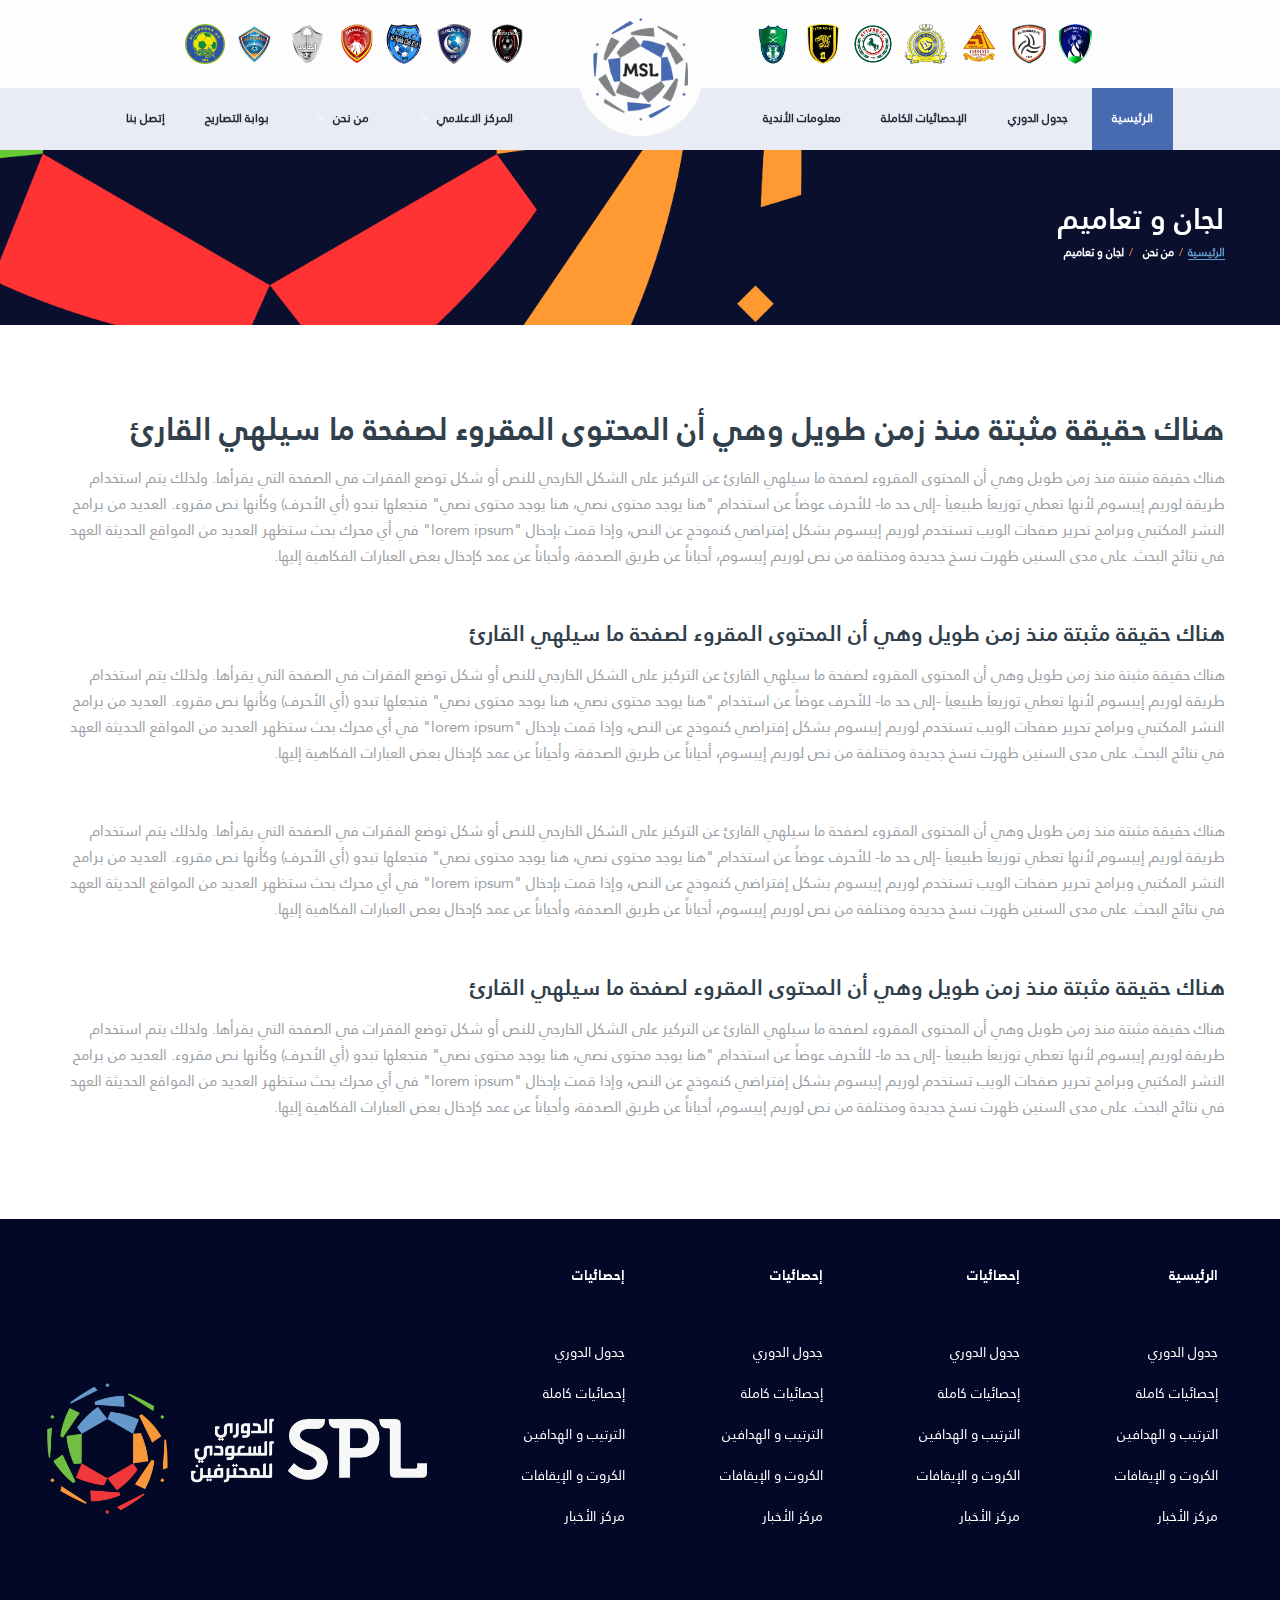
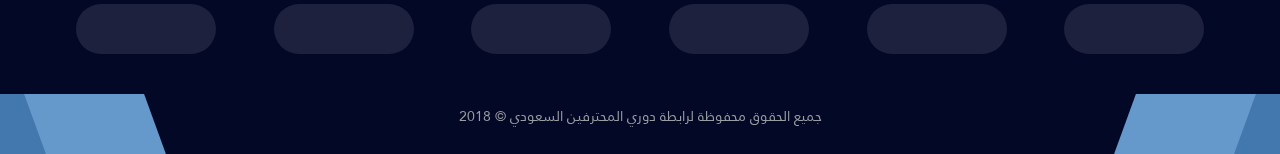
<file: l-t.html>
<!DOCTYPE html>
<html lang="zxx">
<head>
<!-- Basic Page Needs
         ================================================== -->
<title>SPL - لجان و تعاميم</title>
<meta charset="utf-8">
<meta http-equiv="X-UA-Compatible" content="IE=edge">
<meta name="keywords" content="SPL">
<!-- Favicons
         ================================================== -->
<link rel="shortcut icon" href="assets/images/favicons/favicon.ico">
<link rel="apple-touch-icon" sizes="120x120" href="assets/images/favicons/favicon-120.png">
<link rel="apple-touch-icon" sizes="152x152" href="assets/images/favicons/favicon-152.png">
<!-- Mobile Specific Metas
         ================================================== -->
<meta name="viewport" content="width=device-width,initial-scale=1.0,maximum-scale=1.0,user-scalable=0">
<!-- Google Web Fonts
         ================================================== -->
<link href="https://fonts.googleapis.com/css?family=Montserrat:400,700%7CSource+Sans+Pro:400,700" rel="stylesheet">
<!-- CSS
         ================================================== -->
<!-- Vendor CSS -->
<link href="assets/vendor/bootstrap/css/bootstrap.css" rel="stylesheet">
<link href="assets/fonts/font-awesome/css/font-awesome.min.css" rel="stylesheet">
<link href="assets/fonts/simple-line-icons/css/simple-line-icons.css" rel="stylesheet">
<link href="assets/vendor/magnific-popup/dist/magnific-popup.css" rel="stylesheet">
<link href="assets/vendor/slick/slick.css" rel="stylesheet">
<!--  CSS-->
<link href="assets/css/style-soccer.css" rel="stylesheet">
<!-- Custom CSS-->
<link href="assets/css/responsive.css" rel="stylesheet">	   	
<link href="assets/css/custom.css" rel="stylesheet">
</head>
<body class="spl-web m-t-s ">
<div class="site-wrapper clearfix">
  <div class="site-overlay"></div>
  <!-- Header
  	  
		  <!-- Header
		================================================== -->
		
		<!-- Header Mobile -->
		<div class="header-mobile clearfix for-mobile" id="header-mobile">
			<div class="header-mobile__logo">
				<a href="index.html"><img src="assets/images/logo.png" srcset="assets/images/logo.png" alt="Alchemists" class="header-mobile__logo-img"></a>
			</div>
			<div class="header-mobile__inner">
				<a id="header-mobile__toggle" class="burger-menu-icon"><span class="burger-menu-icon__line"></span></a>
			</div>
		</div>
		

		<header class="header for-mobile">
			<!-- Header Primary -->
			<div class="header__primary">
				<div class="container">
					<div class="header__primary-inner">
		
						<!-- Header Logo -->
						<div class="header-logo">
							<a href="index.html"><img src="assets/images/logo.png" srcset="assets/images/logo.png" alt="Alchemists" class="header-logo__img"></a>
						</div>
						<!-- Header Logo / End -->
		
						<!-- Main Navigation -->
						<nav class="main-nav clearfix">
							<ul class="main-nav__list">
								<li class=""><a href="index.html">الرئيسية</a></li>
                           <li class=""><a href="fixtures.html">جدول الدوري</a></li>
                           <li class=""><a href="#">الإحصائيات الكاملة</a></li>
                           <li class=""><a href="#">معلومات الأندية</a></li>
								<li class="has-children">
                              <a href="#">المركز الاعلامي</a>
                              <ul class="main-nav__sub">
                                 <li><a href="news.html">الأخبار</a></li>
                                 <li><a href="gallary-photos.html">ألبوم الصور</a></li>
                                 <li><a href="gallary-video.html">مكتبة الفيديو</a></li>
                              </ul>
                           </li>
                           <li class="has-children active">
                              <a href="#">من نحن</a>
                              <ul class="main-nav__sub">
                                 <li><a href="about-us.html">عن الرابطة</a></li>
                                 <li class="active"><a href="l-t.html">لجان و تعاميم</a></li>
                                 <li><a href="boards.html">الأنظمة واللوائح</a></li>
                              </ul>
                           </li>
                           <li class=""><a href="#">بوابة التصاريح</a></li>
                           <li class=""><a href="contact-us.html">إتصل بنا</a></li>
							</ul>
		
							<!-- Social Links -->
							<ul class="social-links social-links--inline social-links--main-nav">

							</ul>
							<!-- Social Links / End -->
		
							<!-- Pushy Panel Toggle -->
							<a href="#" class="pushy-panel__toggle">
								<span class="pushy-panel__line"></span>
							</a>
							<!-- Pushy Panel Toggle / Eng -->
						</nav>
						<!-- Main Navigation / End -->
					</div>
				</div>
			</div>
			<!-- Header Primary / End -->
		
		</header>
		<!-- Header / End -->
		  
		  
		  <header class="header1">
            <div class="header__secondary1">
               <div class="container">
                  <div class="row">
                     <div class="col-md-5">
                        <ul class="info-block1 info-block--header1">
                           <li class="info-block__item info-block__item--contact-primary"> <img src="assets/images/SPL logos/ahli.png" alt="partner-logo" width="80px"> </li>
                           <li class="info-block__item info-block__item--contact-primary"> <img src="assets/images/SPL logos/ittihad-fc-logo-EBFCD8BD41-seeklogo.com.png" alt="partner-logo" width="80px"> </li>
                           <li class="info-block__item info-block__item--contact-primary"> <img src="assets/images/SPL logos/logo-circle (1).png" alt="partner-logo" width="80px"> </li>
                           <li class="info-block__item info-block__item--contact-primary"> <img src="assets/images/SPL logos/815238fb1df8ac0575af4372e5c7934f.png" alt="partner-logo" width="80px"> </li>
                           <li class="info-block__item info-block__item--contact-primary"> <img src="assets/images/SPL logos/12889.png" alt="partner-logo" width="80px"> </li>
                           <li class="info-block__item info-block__item--contact-primary"> <img src="assets/images/SPL logos/Al_Shabab_FC_(Riyadh)_logo.png" alt="partner-logo" width="80px"> </li>
                           <li class="info-block__item info-block__item--contact-primary"> <img src="assets/images/SPL logos/Al_Shoulla_FC_logo (1).png" alt="partner-logo" width="80px"> </li>
                        </ul>
                     </div>
                     <div class="col-md-2">
                        <!-- Header Logo -->
                        <div class="header-logo1"> <a href="index.html"><img src="assets/images/logo.png" srcset="assets/images/logo.png" alt="SPL" class="header-logo__img"></a> </div>
                        <!-- Header Logo / End --> 
                     </div>
                     <div class="col-md-5">
                        <ul class="info-block1 info-block--header1 float-right">
                           <li class="info-block__item info-block__item--contact-primary"> <img src="assets/images/SPL logos/Al-Oruba_FC.png" alt="partner-logo" width="80px"> </li>
                           <li class="info-block__item info-block__item--contact-primary"> <img src="assets/images/SPL logos/Alfaihaclub.png" alt="partner-logo" width="80px"> </li>
                           <li class="info-block__item info-block__item--contact-primary"> <img src="assets/images/SPL logos/AltaiFC_logo-copy.png" alt="partner-logo" width="80px"> </li>
                           <li class="info-block__item info-block__item--contact-primary"> <img src="assets/images/SPL logos/dhamak (1).png" alt="partner-logo" width="80px"> </li>
                           <li class="info-block__item info-block__item--contact-primary"> <img src="assets/images/SPL logos/Al-Nahda_Club_(KSA)_logo.png" alt="partner-logo" width="80px"> </li>
                           <li class="info-block__item info-block__item--contact-primary"> <img src="assets/images/SPL logos/Hilal_logo (1).png" alt="partner-logo" width="80px"> </li>
                           <li class="info-block__item info-block__item--contact-primary"> <img src="assets/images/SPL logos/img.kooora.com.png" alt="partner-logo" width="80px"> </li>
                        </ul>
                     </div>
                  </div>
               </div>
            </div>
            <!-- Header Secondary / End --> 
            <!-- Header Primary -->
            <div class="header__primary1">
               <div class="container">
                  <div class="row">
                     <div class="col-md-5" style="    z-index: 999999999;">
                        <ul class="main-nav__list1 float-left">
                           <li class="active"><a href="index.html">الرئيسية</a></li>
                           <li class=""><a href="fixtures.html">جدول الدوري</a></li>
                           <li class=""><a href="#">الإحصائيات الكاملة</a></li>
                           <li class=""><a href="#">معلومات الأندية</a></li>
                        </ul>
                     </div>
                     <div class="col-md-2"> </div>
                     <div class="col-md-5">
                        <ul class="main-nav__list1">
                           <li class="has-children">
                              <a href="#">المركز الاعلامي</a>
                              <ul class="main-nav__sub">
                                 <li><a href="news.html">الأخبار</a></li>
                                 <li><a href="gallary-photos.html">ألبوم الصور</a></li>
                                 <li><a href="gallary-video.html">مكتبة الفيديو</a></li>
                              </ul>
                           </li>
                           <li class="has-children">
                              <a href="#">من نحن</a>
                              <ul class="main-nav__sub">
                                 <li><a href="about-us.html">عن الرابطة</a></li>
                                 <li><a href="l-t.html">لجان و تعاميم</a></li>
                                 <li><a href="boards.html">الأنظمة واللوائح</a></li>
                              </ul>
                           </li>
                           <li class=""><a href="#">بوابة التصاريح</a></li>
                           <li class=""><a href="contact-us.html">إتصل بنا</a></li>
                        </ul>
                     </div>
                  </div>
               </div>
            </div>
            <!-- Header Primary / End --> 
         </header>
		  
		  
  <!-- Hero Slider
            ================================================== -->
  
  <div class="page-heading">
    <div class="container">
      <div class="row">
        <div class="col-md-12">
          <h1 class="page-heading__title">لجان و تعاميم</h1>
          <ol class="page-heading__breadcrumb breadcrumb">
							<li class="breadcrumb-item"><a href="index.html">الرئيسية</a></li>
							<li class="breadcrumb-item active" aria-current="page">من نحن</li>
							<li class="breadcrumb-item active" aria-current="page">لجان و تعاميم</li>
						</ol>
        </div>
      </div>
    </div>
  </div>
  
  <!-- Content================================================== --> 
  <!-- -->
  
  <div class="site-content">
   <div class="container">
      <div class="row">
         <!-- Content -->
         <div class="content col-md-12">
            <!-- Article -->
            <article class="card card--lg post post--single">
               <div class="spacer"></div><header class="post__header">
                     <h2 class="post__title">هناك حقيقة مثبتة منذ زمن طويل وهي أن المحتوى المقروء لصفحة ما سيلهي القارئ</h2>
                  </header><div class="post__content">
                     <p>هناك حقيقة مثبتة منذ زمن طويل وهي أن المحتوى المقروء لصفحة ما سيلهي القارئ عن التركيز على الشكل الخارجي للنص أو شكل توضع الفقرات في الصفحة التي يقرأها. ولذلك يتم استخدام طريقة لوريم إيبسوم لأنها تعطي توزيعاَ طبيعياَ -إلى حد ما- للأحرف عوضاً عن استخدام "هنا يوجد محتوى نصي، هنا يوجد محتوى نصي" فتجعلها تبدو (أي الأحرف) وكأنها نص مقروء. العديد من برامح النشر المكتبي وبرامح تحرير صفحات الويب تستخدم لوريم إيبسوم بشكل إفتراضي كنموذج عن النص، وإذا قمت بإدخال "lorem ipsum" في أي محرك بحث ستظهر العديد من المواقع الحديثة العهد في نتائج البحث. على مدى السنين ظهرت نسخ جديدة ومختلفة من نص لوريم إيبسوم، أحياناً عن طريق الصدفة، وأحياناً عن عمد كإدخال بعض العبارات الفكاهية إليها.</p>
                     <div class="spacer"></div>
                     <h4>هناك حقيقة مثبتة منذ زمن طويل وهي أن المحتوى المقروء لصفحة ما سيلهي القارئ</h4>
                     <p>هناك حقيقة مثبتة منذ زمن طويل وهي أن المحتوى المقروء لصفحة ما سيلهي القارئ عن التركيز على الشكل الخارجي للنص أو شكل توضع الفقرات في الصفحة التي يقرأها. ولذلك يتم استخدام طريقة لوريم إيبسوم لأنها تعطي توزيعاَ طبيعياَ -إلى حد ما- للأحرف عوضاً عن استخدام "هنا يوجد محتوى نصي، هنا يوجد محتوى نصي" فتجعلها تبدو (أي الأحرف) وكأنها نص مقروء. العديد من برامح النشر المكتبي وبرامح تحرير صفحات الويب تستخدم لوريم إيبسوم بشكل إفتراضي كنموذج عن النص، وإذا قمت بإدخال "lorem ipsum" في أي محرك بحث ستظهر العديد من المواقع الحديثة العهد في نتائج البحث. على مدى السنين ظهرت نسخ جديدة ومختلفة من نص لوريم إيبسوم، أحياناً عن طريق الصدفة، وأحياناً عن عمد كإدخال بعض العبارات الفكاهية إليها.</p>
                     <div class="spacer"></div>
                     
                     <p>هناك حقيقة مثبتة منذ زمن طويل وهي أن المحتوى المقروء لصفحة ما سيلهي القارئ عن التركيز على الشكل الخارجي للنص أو شكل توضع الفقرات في الصفحة التي يقرأها. ولذلك يتم استخدام طريقة لوريم إيبسوم لأنها تعطي توزيعاَ طبيعياَ -إلى حد ما- للأحرف عوضاً عن استخدام "هنا يوجد محتوى نصي، هنا يوجد محتوى نصي" فتجعلها تبدو (أي الأحرف) وكأنها نص مقروء. العديد من برامح النشر المكتبي وبرامح تحرير صفحات الويب تستخدم لوريم إيبسوم بشكل إفتراضي كنموذج عن النص، وإذا قمت بإدخال "lorem ipsum" في أي محرك بحث ستظهر العديد من المواقع الحديثة العهد في نتائج البحث. على مدى السنين ظهرت نسخ جديدة ومختلفة من نص لوريم إيبسوم، أحياناً عن طريق الصدفة، وأحياناً عن عمد كإدخال بعض العبارات الفكاهية إليها.</p>
                     <div class="spacer"></div>
                     <h4>هناك حقيقة مثبتة منذ زمن طويل وهي أن المحتوى المقروء لصفحة ما سيلهي القارئ</h4>
                     <p>هناك حقيقة مثبتة منذ زمن طويل وهي أن المحتوى المقروء لصفحة ما سيلهي القارئ عن التركيز على الشكل الخارجي للنص أو شكل توضع الفقرات في الصفحة التي يقرأها. ولذلك يتم استخدام طريقة لوريم إيبسوم لأنها تعطي توزيعاَ طبيعياَ -إلى حد ما- للأحرف عوضاً عن استخدام "هنا يوجد محتوى نصي، هنا يوجد محتوى نصي" فتجعلها تبدو (أي الأحرف) وكأنها نص مقروء. العديد من برامح النشر المكتبي وبرامح تحرير صفحات الويب تستخدم لوريم إيبسوم بشكل إفتراضي كنموذج عن النص، وإذا قمت بإدخال "lorem ipsum" في أي محرك بحث ستظهر العديد من المواقع الحديثة العهد في نتائج البحث. على مدى السنين ظهرت نسخ جديدة ومختلفة من نص لوريم إيبسوم، أحياناً عن طريق الصدفة، وأحياناً عن عمد كإدخال بعض العبارات الفكاهية إليها.</p>
                  </div>
            </article>
         </div>
         <!-- Sidebar / End -->
      </div>
   </div>
</div>
  
  <!-- Content / End --> 
  <!-- Footer
         ================================================== -->
  <footer id="footer" class="footer"> 
    <!-- Footer Widgets -->
    <div class="footer-widgets">
      <div class="footer-widgets__inner">
        <div class="container">
          <div class="row">
            <div class="col-md-2">
              <div class="footer-col-inner"> 
                <!-- Widget: Contact Info -->
                <div class="widget widget--footer widget-contact-info">
                  <h4 class="widget__title">الرئيسية</h4>
                  <ul class="widget__content">
                    <li class=""><a href="#">جدول الدوري</a></li>
                    <li class=""><a href="#">إحصائيات كاملة</a></li>
                    <li class=""><a href="#">الترتيب و الهدافين</a></li>
                    <li class=""><a href="#">الكروت و الإيقافات</a></li>
                    <li class=""><a href="#">مركز الأخبار</a></li>
                  </ul>
                </div>
                <!-- Widget: Contact Info / End --> 
              </div>
            </div>
            <div class="col-md-2">
              <div class="footer-col-inner"> 
                <!-- Widget: Contact Info -->
                <div class="widget widget--footer widget-contact-info">
                  <h4 class="widget__title">إحصائيات</h4>
                  <ul class="widget__content">
                    <li class=""><a href="#">جدول الدوري</a></li>
                    <li class=""><a href="#">إحصائيات كاملة</a></li>
                    <li class=""><a href="#">الترتيب و الهدافين</a></li>
                    <li class=""><a href="#">الكروت و الإيقافات</a></li>
                    <li class=""><a href="#">مركز الأخبار</a></li>
                  </ul>
                </div>
                <!-- Widget: Contact Info / End --> 
              </div>
            </div>
            <div class="col-md-2">
              <div class="footer-col-inner"> 
                <!-- Widget: Contact Info -->
                <div class="widget widget--footer widget-contact-info">
                  <h4 class="widget__title">إحصائيات</h4>
                  <ul class="widget__content">
                    <li class=""><a href="#">جدول الدوري</a></li>
                    <li class=""><a href="#">إحصائيات كاملة</a></li>
                    <li class=""><a href="#">الترتيب و الهدافين</a></li>
                    <li class=""><a href="#">الكروت و الإيقافات</a></li>
                    <li class=""><a href="#">مركز الأخبار</a></li>
                  </ul>
                </div>
                <!-- Widget: Contact Info / End --> 
              </div>
            </div>
            <div class="col-md-2">
              <div class="footer-col-inner"> 
                <!-- Widget: Contact Info -->
                <div class="widget widget--footer widget-contact-info">
                  <h4 class="widget__title">إحصائيات</h4>
                  <ul class="widget__content">
                    <li class=""><a href="#">جدول الدوري</a></li>
                    <li class=""><a href="#">إحصائيات كاملة</a></li>
                    <li class=""><a href="#">الترتيب و الهدافين</a></li>
                    <li class=""><a href="#">الكروت و الإيقافات</a></li>
                    <li class=""><a href="#">مركز الأخبار</a></li>
                  </ul>
                </div>
                <!-- Widget: Contact Info / End --> 
              </div>
            </div>
            <div class="col-md-4">
              <div class="footer-col-inner"> 
                <!-- Footer Logo -->
                <div class="footer-logo"> <a href="index.html"><img src="assets/images/logo22.png" srcset="assets/images/logo22.png" alt="SPL" class="header-logo__img"></a> </div>
                <!-- Footer Logo / End --> 
              </div>
            </div>
          </div>
        </div>
      </div>
      <div class="">
        <div class="container">
          <div class="row">
            <div class="col-md-2">
              <div class="dummy-logo"> </div>
            </div>
            <div class="col-md-2">
              <div class="dummy-logo"> </div>
            </div>
            <div class="col-md-2">
              <div class="dummy-logo"> </div>
            </div>
            <div class="col-md-2">
              <div class="dummy-logo"> </div>
            </div>
            <div class="col-md-2">
              <div class="dummy-logo"> </div>
            </div>
            <div class="col-md-2">
              <div class="dummy-logo"> </div>
            </div>
          </div>
        </div>
      </div>
    </div>
    <!-- Footer Widgets / End -->
    <div class="footer-secondary footer-secondary--has-decor">
      <div class="container">
        <div class="footer-secondary__inner">
          <div class="row">
            <div class="col-md-12">
              <p class="font-size-12px m-0">جميع الحقوق محفوظة لرابطة دوري المحترفين السعودي © 2018</p>
            </div>
          </div>
        </div>
      </div>
    </div>
  </footer>
  <!-- Footer / End --> 
  <!-- Login/Register Tabs Modal -->
  <div class="modal fade" id="modal-login-register-tabs" tabindex="-1" role="dialog">
    <div class="modal-dialog modal-lg modal--login modal--login-only" role="document">
      <div class="modal-content">
        <div class="modal-header">
          <button type="button" class="close" data-dismiss="modal" aria-label="Close"><span aria-hidden="true">&times;</span></button>
        </div>
        <div class="modal-body">
          <div class="modal-account-holder">
            <div class="modal-account__item modal-account__item--logo">
              <p class="modal-account__item-register-txt">Don’t have an account? <a href="#">Register Now</a> and enjoy all our benefits!</p>
            </div>
            <div class="modal-account__item"> 
              <!-- Tab panes -->
              <div class="tab-content"> 
                <!-- Tab: Login -->
                <div role="tabpanel" class="tab-pane fade show active" id="tab-login"> 
                  <!-- Login Form -->
                  <form action="#" class="modal-form">
                    <h5>Login to your account</h5>
                    <div class="form-group">
                      <input type="email" class="form-control" placeholder="Enter your email address...">
                    </div>
                    <div class="form-group">
                      <input type="password" class="form-control" placeholder="Enter your password...">
                    </div>
                    <div class="form-group form-group--pass-reminder">
                      <label class="checkbox checkbox-inline">
                        <input type="checkbox" id="inlineCheckbox1" value="option1" checked>
                        Remember Me <span class="checkbox-indicator"></span> </label>
                      <a href="#">Forgot your password?</a> </div>
                    <div class="form-group form-group--submit"> <a href="_soccer_shop-account.html" class="btn btn-primary-inverse btn-block">Enter to your account</a> </div>
                    <div class="modal-form--social">
                      <h6>or Login with your social profile:</h6>
                      <ul class="social-links social-links--btn text-center">
                        <li class="social-links__item"> <a href="#" class="social-links__link social-links__link--lg social-links__link--fb"><i class="fa fa-facebook"></i></a> </li>
                        <li class="social-links__item"> <a href="#" class="social-links__link social-links__link--lg social-links__link--twitter"><i class="fa fa-twitter"></i></a> </li>
                        <li class="social-links__item"> <a href="#" class="social-links__link social-links__link--lg social-links__link--gplus"><i class="fa fa-google-plus"></i></a> </li>
                      </ul>
                    </div>
                  </form>
                  <!-- Login Form / End --> 
                </div>
                <!-- Tab: Login / End --> 
                <!-- Tab: Register -->
                <div role="tabpanel" class="tab-pane fade" id="tab-register"> 
                  <!-- Register Form -->
                  <form action="#" class="modal-form">
                    <h5>Register Now!</h5>
                    <div class="form-group">
                      <input type="email" class="form-control" placeholder="Enter your email address...">
                    </div>
                    <div class="form-group">
                      <input type="password" class="form-control" placeholder="Enter your password...">
                    </div>
                    <div class="form-group">
                      <input type="password" class="form-control" placeholder="Repeat your password...">
                    </div>
                    <div class="form-group form-group--submit"> <a href="_soccer_shop-account.html" class="btn btn-success btn-block">Create Your Account</a> </div>
                    <div class="modal-form--note">You’ll receive a confirmation email in your inbox with a link to activate your account. </div>
                  </form>
                  <!-- Register Form / End --> 
                </div>
                <!-- Tab: Register / End --> 
              </div>
              <!-- Nav tabs -->
              <div class="nav-tabs-login-wrapper">
                <ul class="nav nav-tabs nav-justified nav-tabs--login" role="tablist">
                  <li class="nav-item"><a class="nav-link active" href="#tab-login" role="tab" data-toggle="tab">Login</a></li>
                  <li class="nav-item"><a class="nav-link" href="#tab-register" role="tab" data-toggle="tab">Register</a></li>
                </ul>
              </div>
              <!-- Nav tabs / End --> 
            </div>
          </div>
        </div>
      </div>
    </div>
  </div>
</div>
<!-- Login/Register Tabs Modal / End --> 
<!-- Javascript Files
         ================================================== --> 
<!-- Core JS --> 
<script src="assets/vendor/jquery/jquery.min.js"></script> 
<script src="assets/vendor/bootstrap/js/bootstrap.bundle.js"></script> 
<script src="assets/js/core.js"></script> 
<!-- Vendor JS --> 
<script src="assets/vendor/twitter/jquery.twitter.js"></script> 
<!--  JS --> 
<script src="assets/js/init.js"></script> 
<!-- <script src="assets/js/custom.js"></script> --> 
<script>//$('.carousel').carousel();</script>
</body>
</html>
</file>
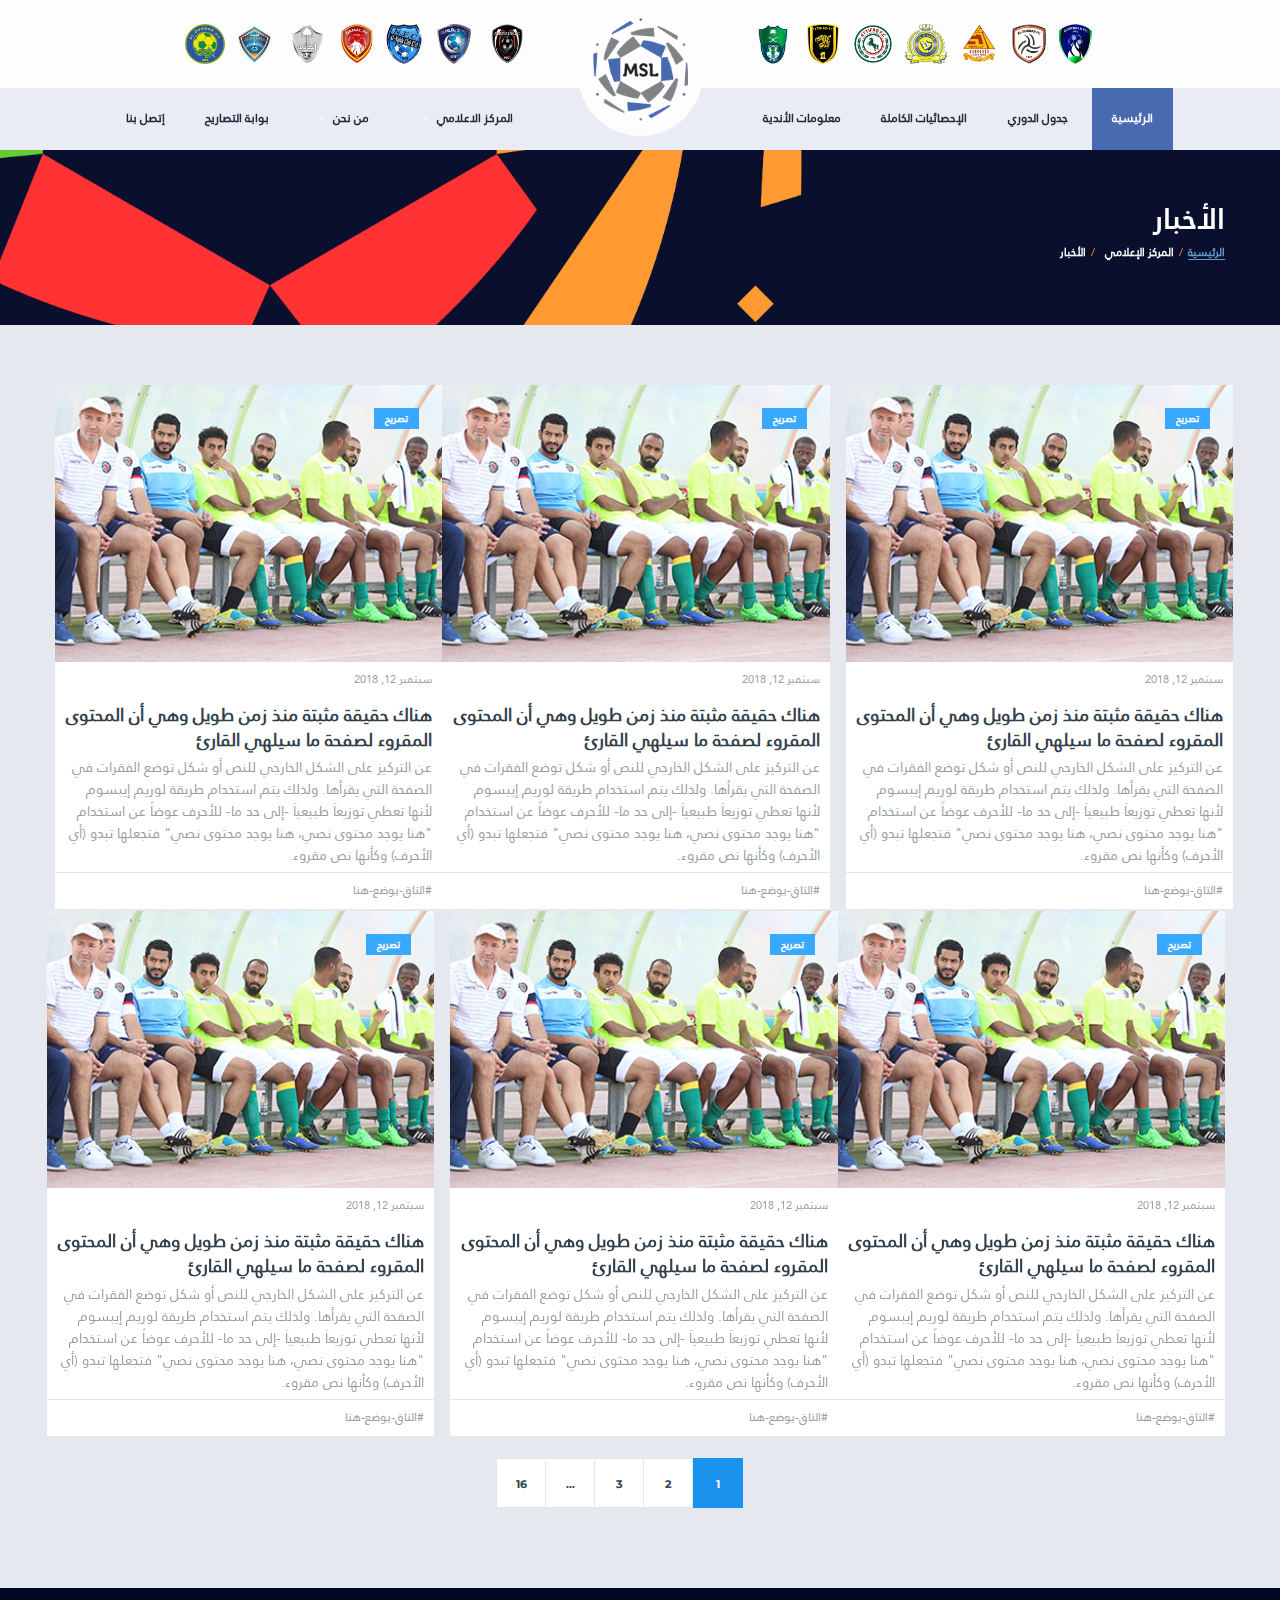
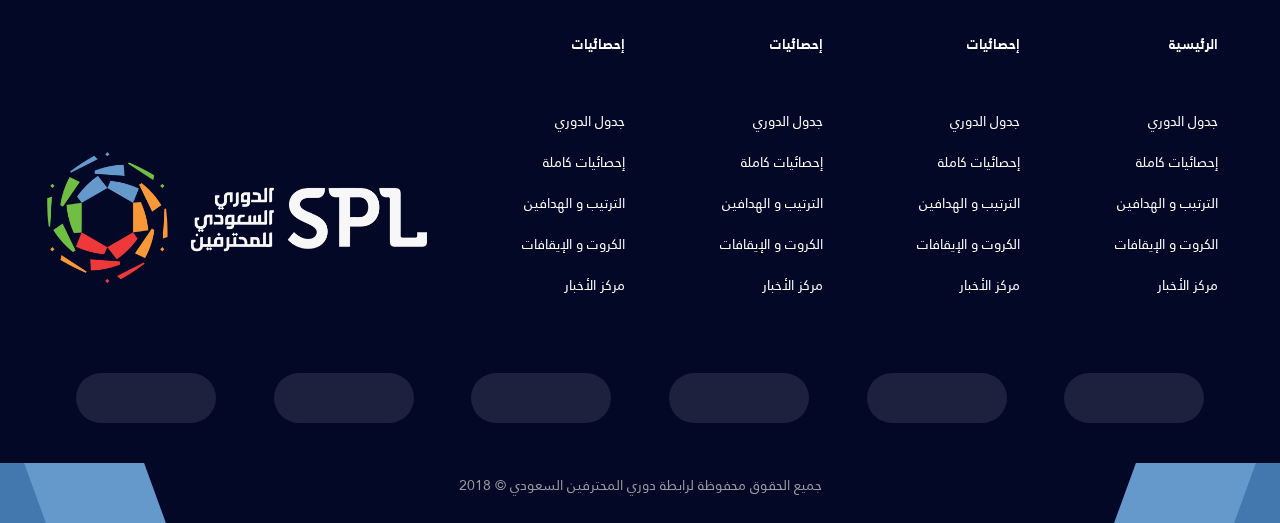
<file: news.html>
<!DOCTYPE html>
<html lang="zxx">
<head>

<!-- Basic Page Needs
	================================================== -->
<title>SPL - الأخبار</title>
<meta charset="utf-8">
<meta http-equiv="X-UA-Compatible" content="IE=edge">

<!-- Favicons
	================================================== -->
<link rel="shortcut icon" href="assets/images/favicons/favicon.ico">
<link rel="apple-touch-icon" sizes="120x120" href="assets/images/favicons/favicon-120.png">
<link rel="apple-touch-icon" sizes="152x152" href="assets/images/favicons/favicon-152.png">

<!-- Mobile Specific Metas
	================================================== -->
<meta name="viewport" content="width=device-width,initial-scale=1.0,maximum-scale=1.0,user-scalable=0">

<!-- Google Web Fonts
	================================================== -->
<link href="https://fonts.googleapis.com/css?family=Montserrat:400,700%7CSource+Sans+Pro:400,700" rel="stylesheet">

<!-- CSS
	================================================== -->
<!-- Vendor CSS -->
<link href="assets/vendor/bootstrap/css/bootstrap.css" rel="stylesheet">
<link href="assets/fonts/font-awesome/css/font-awesome.min.css" rel="stylesheet">
<link href="assets/fonts/simple-line-icons/css/simple-line-icons.css" rel="stylesheet">
<link href="assets/vendor/magnific-popup/dist/magnific-popup.css" rel="stylesheet">
<link href="assets/vendor/slick/slick.css" rel="stylesheet">

<!--  CSS-->
<link href="assets/css/style-soccer.css" rel="stylesheet">

<!-- Custom CSS-->
	
			   	   <link href="assets/css/responsive.css" rel="stylesheet">
<link href="assets/css/custom.css" rel="stylesheet">
</head>
<body class="news">
<div class="site-wrapper clearfix">
  <div class="site-overlay"></div>
  
  <!-- Header
		================================================== --> 
        

		<!-- Header
		================================================== -->
		
		<!-- Header Mobile -->
		<div class="header-mobile clearfix for-mobile" id="header-mobile">
			<div class="header-mobile__logo">
				<a href="index.html"><img src="assets/images/logo.png" srcset="assets/images/logo.png" alt="Alchemists" class="header-mobile__logo-img"></a>
			</div>
			<div class="header-mobile__inner">
				<a id="header-mobile__toggle" class="burger-menu-icon"><span class="burger-menu-icon__line"></span></a>
			</div>
		</div>
		

		<header class="header for-mobile">
			<!-- Header Primary -->
			<div class="header__primary">
				<div class="container">
					<div class="header__primary-inner">
		
						<!-- Header Logo -->
						<div class="header-logo">
							<a href="index.html"><img src="assets/images/logo.png" srcset="assets/images/logo.png" alt="Alchemists" class="header-logo__img"></a>
						</div>
						<!-- Header Logo / End -->
		
						<!-- Main Navigation -->
						<nav class="main-nav clearfix">
							<ul class="main-nav__list">
								<li class=""><a href="index.html">الرئيسية</a></li>
                           <li class=""><a href="fixtures.html">جدول الدوري</a></li>
                           <li class=""><a href="#">الإحصائيات الكاملة</a></li>
                           <li class=""><a href="#">معلومات الأندية</a></li>
								<li class="has-children active">
                              <a href="#">المركز الاعلامي</a>
                              <ul class="main-nav__sub">
                                 <li class="active"><a href="news.html">الأخبار</a></li>
                                 <li><a href="gallary-photos.html">ألبوم الصور</a></li>
                                 <li><a href="gallary-video.html">مكتبة الفيديو</a></li>
                              </ul>
                           </li>
                           <li class="has-children">
                              <a href="#">من نحن</a>
                              <ul class="main-nav__sub">
                                 <li><a href="about-us.html">عن الرابطة</a></li>
                                 <li><a href="l-t.html">لجان و تعاميم</a></li>
                                 <li><a href="boards.html">الأنظمة واللوائح</a></li>
                              </ul>
                           </li>
                           <li class=""><a href="#">بوابة التصاريح</a></li>
                           <li class=""><a href="contact-us.html">إتصل بنا</a></li>
							</ul>
		
							<!-- Social Links -->
							<ul class="social-links social-links--inline social-links--main-nav">

							</ul>
							<!-- Social Links / End -->
		
							<!-- Pushy Panel Toggle -->
							<a href="#" class="pushy-panel__toggle">
								<span class="pushy-panel__line"></span>
							</a>
							<!-- Pushy Panel Toggle / Eng -->
						</nav>
						<!-- Main Navigation / End -->
					</div>
				</div>
			</div>
			<!-- Header Primary / End -->
		
		</header>
		<!-- Header / End -->
		  
		  
		  <header class="header1">
            <div class="header__secondary1">
               <div class="container">
                  <div class="row">
                     <div class="col-md-5">
                        <ul class="info-block1 info-block--header1">
                           <li class="info-block__item info-block__item--contact-primary"> <img src="assets/images/SPL logos/ahli.png" alt="partner-logo" width="80px"> </li>
                           <li class="info-block__item info-block__item--contact-primary"> <img src="assets/images/SPL logos/ittihad-fc-logo-EBFCD8BD41-seeklogo.com.png" alt="partner-logo" width="80px"> </li>
                           <li class="info-block__item info-block__item--contact-primary"> <img src="assets/images/SPL logos/logo-circle (1).png" alt="partner-logo" width="80px"> </li>
                           <li class="info-block__item info-block__item--contact-primary"> <img src="assets/images/SPL logos/815238fb1df8ac0575af4372e5c7934f.png" alt="partner-logo" width="80px"> </li>
                           <li class="info-block__item info-block__item--contact-primary"> <img src="assets/images/SPL logos/12889.png" alt="partner-logo" width="80px"> </li>
                           <li class="info-block__item info-block__item--contact-primary"> <img src="assets/images/SPL logos/Al_Shabab_FC_(Riyadh)_logo.png" alt="partner-logo" width="80px"> </li>
                           <li class="info-block__item info-block__item--contact-primary"> <img src="assets/images/SPL logos/Al_Shoulla_FC_logo (1).png" alt="partner-logo" width="80px"> </li>
                        </ul>
                     </div>
                     <div class="col-md-2">
                        <!-- Header Logo -->
                        <div class="header-logo1"> <a href="index.html"><img src="assets/images/logo.png" srcset="assets/images/logo.png" alt="SPL" class="header-logo__img"></a> </div>
                        <!-- Header Logo / End --> 
                     </div>
                     <div class="col-md-5">
                        <ul class="info-block1 info-block--header1 float-right">
                           <li class="info-block__item info-block__item--contact-primary"> <img src="assets/images/SPL logos/Al-Oruba_FC.png" alt="partner-logo" width="80px"> </li>
                           <li class="info-block__item info-block__item--contact-primary"> <img src="assets/images/SPL logos/Alfaihaclub.png" alt="partner-logo" width="80px"> </li>
                           <li class="info-block__item info-block__item--contact-primary"> <img src="assets/images/SPL logos/AltaiFC_logo-copy.png" alt="partner-logo" width="80px"> </li>
                           <li class="info-block__item info-block__item--contact-primary"> <img src="assets/images/SPL logos/dhamak (1).png" alt="partner-logo" width="80px"> </li>
                           <li class="info-block__item info-block__item--contact-primary"> <img src="assets/images/SPL logos/Al-Nahda_Club_(KSA)_logo.png" alt="partner-logo" width="80px"> </li>
                           <li class="info-block__item info-block__item--contact-primary"> <img src="assets/images/SPL logos/Hilal_logo (1).png" alt="partner-logo" width="80px"> </li>
                           <li class="info-block__item info-block__item--contact-primary"> <img src="assets/images/SPL logos/img.kooora.com.png" alt="partner-logo" width="80px"> </li>
                        </ul>
                     </div>
                  </div>
               </div>
            </div>
            <!-- Header Secondary / End --> 
            <!-- Header Primary -->
            <div class="header__primary1">
               <div class="container">
                  <div class="row">
                     <div class="col-md-5" style="    z-index: 999999999;">
                        <ul class="main-nav__list1 float-left">
                           <li class="active"><a href="index.html">الرئيسية</a></li>
                           <li class=""><a href="fixtures.html">جدول الدوري</a></li>
                           <li class=""><a href="#">الإحصائيات الكاملة</a></li>
                           <li class=""><a href="#">معلومات الأندية</a></li>
                        </ul>
                     </div>
                     <div class="col-md-2"> </div>
                     <div class="col-md-5">
                        <ul class="main-nav__list1">
                           <li class="has-children">
                              <a href="#">المركز الاعلامي</a>
                              <ul class="main-nav__sub">
                                 <li><a href="news.html">الأخبار</a></li>
                                 <li><a href="gallary-photos.html">ألبوم الصور</a></li>
                                 <li><a href="gallary-video.html">مكتبة الفيديو</a></li>
                              </ul>
                           </li>
                           <li class="has-children">
                              <a href="#">من نحن</a>
                              <ul class="main-nav__sub">
                                 <li><a href="about-us.html">عن الرابطة</a></li>
                                 <li><a href="l-t.html">لجان و تعاميم</a></li>
                                 <li><a href="boards.html">الأنظمة واللوائح</a></li>
                              </ul>
                           </li>
                           <li class=""><a href="#">بوابة التصاريح</a></li>
                           <li class=""><a href="contact-us.html">إتصل بنا</a></li>
                        </ul>
                     </div>
                  </div>
               </div>
            </div>
            <!-- Header Primary / End --> 
         </header>
		  
 
  <!-- Page Heading
		================================================== -->
  <div class="page-heading">
    <div class="container">
      <div class="row">
        <div class="col-md-12">
          <h1 class="page-heading__title">الأخبار</h1>
          <ol class="page-heading__breadcrumb breadcrumb">
							<li class="breadcrumb-item"><a href="index.html">الرئيسية</a></li>
							<li class="breadcrumb-item active" aria-current="page">المركز الإعلامي</li>
							<li class="breadcrumb-item active" aria-current="page">الأخبار</li>
						</ol>
        </div>
      </div>
    </div>
  </div>
  <!-- Page Heading / End --> 
  
  <!-- Content
		================================================== -->
  <div class="site-content">
    <div class="container">
      <div class="row"> 
        <!-- Content -->
        <div class="content col-md-12"> 
          
          <!-- Posts Grid -->
          <div class="posts posts--cards post-grid post-grid--2cols post-grid--fitRows row">
            <div class="post-grid__item col-4">
              <div class="posts__item posts__item--card posts__item--category-1 card">
                <figure class="posts__thumb">
                  <div class="posts__cat"> <span class="label posts__cat-label">تصريح</span> </div>
                  <a href="blog-post.html"><img src="assets/images/post-img4.jpg" alt=""></a> </figure>
                <div class="posts__inner card__content">
                  <time datetime="2016-08-23" class="posts__date">سبتمبر 12, 2018</time>
                  <h6 class="posts__title"><a href="#">هناك حقيقة مثبتة منذ زمن طويل وهي أن المحتوى المقروء لصفحة ما سيلهي القارئ</a></h6>
                  <div class="posts__excerpt"> عن التركيز على الشكل الخارجي للنص أو شكل توضع الفقرات في الصفحة التي يقرأها. ولذلك يتم استخدام طريقة لوريم إيبسوم لأنها تعطي توزيعاَ طبيعياَ -إلى حد ما- للأحرف عوضاً عن استخدام "هنا يوجد محتوى نصي، هنا يوجد محتوى نصي" فتجعلها تبدو (أي الأحرف) وكأنها نص مقروء. </div>
                </div>
                <footer class="posts__footer card__footer">
                  <ul class="post__meta meta">
                    <li class="tags-view">#التاق-يوضع-هنا</li>
                  </ul>
                </footer>
              </div>
            </div>
            <div class="post-grid__item col-4">
              <div class="posts__item posts__item--card posts__item--category-1 card">
                <figure class="posts__thumb">
                  <div class="posts__cat"> <span class="label posts__cat-label">تصريح</span> </div>
                  <a href="blog-post.html"><img src="assets/images/post-img4.jpg" alt=""></a> </figure>
                <div class="posts__inner card__content">
                  <time datetime="2016-08-23" class="posts__date">سبتمبر 12, 2018</time>
                  <h6 class="posts__title"><a href="#">هناك حقيقة مثبتة منذ زمن طويل وهي أن المحتوى المقروء لصفحة ما سيلهي القارئ</a></h6>
                  <div class="posts__excerpt"> عن التركيز على الشكل الخارجي للنص أو شكل توضع الفقرات في الصفحة التي يقرأها. ولذلك يتم استخدام طريقة لوريم إيبسوم لأنها تعطي توزيعاَ طبيعياَ -إلى حد ما- للأحرف عوضاً عن استخدام "هنا يوجد محتوى نصي، هنا يوجد محتوى نصي" فتجعلها تبدو (أي الأحرف) وكأنها نص مقروء. </div>
                </div>
                <footer class="posts__footer card__footer">
                  <ul class="post__meta meta">
                    <li class="tags-view">#التاق-يوضع-هنا</li>
                  </ul>
                </footer>
              </div>
            </div>
            <div class="post-grid__item col-4">
              <div class="posts__item posts__item--card posts__item--category-1 card">
                <figure class="posts__thumb">
                  <div class="posts__cat"> <span class="label posts__cat-label">تصريح</span> </div>
                  <a href="blog-post.html"><img src="assets/images/post-img4.jpg" alt=""></a> </figure>
                <div class="posts__inner card__content">
                  <time datetime="2016-08-23" class="posts__date">سبتمبر 12, 2018</time>
                  <h6 class="posts__title"><a href="#">هناك حقيقة مثبتة منذ زمن طويل وهي أن المحتوى المقروء لصفحة ما سيلهي القارئ</a></h6>
                  <div class="posts__excerpt"> عن التركيز على الشكل الخارجي للنص أو شكل توضع الفقرات في الصفحة التي يقرأها. ولذلك يتم استخدام طريقة لوريم إيبسوم لأنها تعطي توزيعاَ طبيعياَ -إلى حد ما- للأحرف عوضاً عن استخدام "هنا يوجد محتوى نصي، هنا يوجد محتوى نصي" فتجعلها تبدو (أي الأحرف) وكأنها نص مقروء. </div>
                </div>
                <footer class="posts__footer card__footer">
                  <ul class="post__meta meta">
                    <li class="tags-view">#التاق-يوضع-هنا</li>
                  </ul>
                </footer>
              </div>
            </div>
            <div class="post-grid__item col-4">
              <div class="posts__item posts__item--card posts__item--category-1 card">
                <figure class="posts__thumb">
                  <div class="posts__cat"> <span class="label posts__cat-label">تصريح</span> </div>
                  <a href="blog-post.html"><img src="assets/images/post-img4.jpg" alt=""></a> </figure>
                <div class="posts__inner card__content">
                  <time datetime="2016-08-23" class="posts__date">سبتمبر 12, 2018</time>
                  <h6 class="posts__title"><a href="#">هناك حقيقة مثبتة منذ زمن طويل وهي أن المحتوى المقروء لصفحة ما سيلهي القارئ</a></h6>
                  <div class="posts__excerpt"> عن التركيز على الشكل الخارجي للنص أو شكل توضع الفقرات في الصفحة التي يقرأها. ولذلك يتم استخدام طريقة لوريم إيبسوم لأنها تعطي توزيعاَ طبيعياَ -إلى حد ما- للأحرف عوضاً عن استخدام "هنا يوجد محتوى نصي، هنا يوجد محتوى نصي" فتجعلها تبدو (أي الأحرف) وكأنها نص مقروء. </div>
                </div>
                <footer class="posts__footer card__footer">
                  <ul class="post__meta meta">
                    <li class="tags-view">#التاق-يوضع-هنا</li>
                  </ul>
                </footer>
              </div>
            </div>
            <div class="post-grid__item col-4">
              <div class="posts__item posts__item--card posts__item--category-1 card">
                <figure class="posts__thumb">
                  <div class="posts__cat"> <span class="label posts__cat-label">تصريح</span> </div>
                  <a href="blog-post.html"><img src="assets/images/post-img4.jpg" alt=""></a> </figure>
                <div class="posts__inner card__content">
                  <time datetime="2016-08-23" class="posts__date">سبتمبر 12, 2018</time>
                  <h6 class="posts__title"><a href="#">هناك حقيقة مثبتة منذ زمن طويل وهي أن المحتوى المقروء لصفحة ما سيلهي القارئ</a></h6>
                  <div class="posts__excerpt"> عن التركيز على الشكل الخارجي للنص أو شكل توضع الفقرات في الصفحة التي يقرأها. ولذلك يتم استخدام طريقة لوريم إيبسوم لأنها تعطي توزيعاَ طبيعياَ -إلى حد ما- للأحرف عوضاً عن استخدام "هنا يوجد محتوى نصي، هنا يوجد محتوى نصي" فتجعلها تبدو (أي الأحرف) وكأنها نص مقروء. </div>
                </div>
                <footer class="posts__footer card__footer">
                  <ul class="post__meta meta">
                    <li class="tags-view">#التاق-يوضع-هنا</li>
                  </ul>
                </footer>
              </div>
            </div>
            <div class="post-grid__item col-4">
              <div class="posts__item posts__item--card posts__item--category-1 card">
                <figure class="posts__thumb">
                  <div class="posts__cat"> <span class="label posts__cat-label">تصريح</span> </div>
                  <a href="blog-post.html"><img src="assets/images/post-img4.jpg" alt=""></a> </figure>
                <div class="posts__inner card__content">
                  <time datetime="2016-08-23" class="posts__date">سبتمبر 12, 2018</time>
                  <h6 class="posts__title"><a href="#">هناك حقيقة مثبتة منذ زمن طويل وهي أن المحتوى المقروء لصفحة ما سيلهي القارئ</a></h6>
                  <div class="posts__excerpt"> عن التركيز على الشكل الخارجي للنص أو شكل توضع الفقرات في الصفحة التي يقرأها. ولذلك يتم استخدام طريقة لوريم إيبسوم لأنها تعطي توزيعاَ طبيعياَ -إلى حد ما- للأحرف عوضاً عن استخدام "هنا يوجد محتوى نصي، هنا يوجد محتوى نصي" فتجعلها تبدو (أي الأحرف) وكأنها نص مقروء. </div>
                </div>
                <footer class="posts__footer card__footer">
                  <ul class="post__meta meta">
                    <li class="tags-view">#التاق-يوضع-هنا</li>
                  </ul>
                </footer>
              </div>
            </div>
          </div>
          <!-- Post Grid / End --> 
          
          <!-- Post Pagination -->
          <nav class="post-pagination" aria-label="Blog navigation">
            <ul class="pagination pagination--condensed pagination--lg justify-content-center">
              <li class="page-item active"><a class="page-link" href="#">1</a></li>
              <li class="page-item"><a class="page-link" href="#">2</a></li>
              <li class="page-item"><a class="page-link" href="#">3</a></li>
              <li class="page-item"><span class="page-link">...</span></li>
              <li class="page-item"><a class="page-link" href="#">16</a></li>
            </ul>
          </nav>
          <!-- Post Pagination / End --> 
          
        </div>
        <!-- Content / End --> 
        
      </div>
    </div>
  </div>
  
  <!-- Content / End --> 
  
  <!-- Footer
		================================================== -->
  <footer id="footer" class="footer"> 
    <!-- Footer Widgets -->
    <div class="footer-widgets">
      <div class="footer-widgets__inner">
        <div class="container">
          <div class="row">
            <div class="col-md-2">
              <div class="footer-col-inner"> 
                <!-- Widget: Contact Info -->
                <div class="widget widget--footer widget-contact-info">
                  <h4 class="widget__title">الرئيسية</h4>
                  <ul class="widget__content">
                    <li class=""><a href="#">جدول الدوري</a></li>
                    <li class=""><a href="#">إحصائيات كاملة</a></li>
                    <li class=""><a href="#">الترتيب و الهدافين</a></li>
                    <li class=""><a href="#">الكروت و الإيقافات</a></li>
                    <li class=""><a href="#">مركز الأخبار</a></li>
                  </ul>
                </div>
                <!-- Widget: Contact Info / End --> 
              </div>
            </div>
            <div class="col-md-2">
              <div class="footer-col-inner"> 
                <!-- Widget: Contact Info -->
                <div class="widget widget--footer widget-contact-info">
                  <h4 class="widget__title">إحصائيات</h4>
                  <ul class="widget__content">
                    <li class=""><a href="#">جدول الدوري</a></li>
                    <li class=""><a href="#">إحصائيات كاملة</a></li>
                    <li class=""><a href="#">الترتيب و الهدافين</a></li>
                    <li class=""><a href="#">الكروت و الإيقافات</a></li>
                    <li class=""><a href="#">مركز الأخبار</a></li>
                  </ul>
                </div>
                <!-- Widget: Contact Info / End --> 
              </div>
            </div>
            <div class="col-md-2">
              <div class="footer-col-inner"> 
                <!-- Widget: Contact Info -->
                <div class="widget widget--footer widget-contact-info">
                  <h4 class="widget__title">إحصائيات</h4>
                  <ul class="widget__content">
                    <li class=""><a href="#">جدول الدوري</a></li>
                    <li class=""><a href="#">إحصائيات كاملة</a></li>
                    <li class=""><a href="#">الترتيب و الهدافين</a></li>
                    <li class=""><a href="#">الكروت و الإيقافات</a></li>
                    <li class=""><a href="#">مركز الأخبار</a></li>
                  </ul>
                </div>
                <!-- Widget: Contact Info / End --> 
              </div>
            </div>
            <div class="col-md-2">
              <div class="footer-col-inner"> 
                <!-- Widget: Contact Info -->
                <div class="widget widget--footer widget-contact-info">
                  <h4 class="widget__title">إحصائيات</h4>
                  <ul class="widget__content">
                    <li class=""><a href="#">جدول الدوري</a></li>
                    <li class=""><a href="#">إحصائيات كاملة</a></li>
                    <li class=""><a href="#">الترتيب و الهدافين</a></li>
                    <li class=""><a href="#">الكروت و الإيقافات</a></li>
                    <li class=""><a href="#">مركز الأخبار</a></li>
                  </ul>
                </div>
                <!-- Widget: Contact Info / End --> 
              </div>
            </div>
            <div class="col-md-4">
              <div class="footer-col-inner"> 
                <!-- Footer Logo -->
                <div class="footer-logo"> <a href="index.html"><img src="assets/images/logo22.png" srcset="assets/images/logo22.png" alt="SPL" class="header-logo__img"></a> </div>
                <!-- Footer Logo / End --> 
              </div>
            </div>
          </div>
        </div>
      </div>
      <div class="">
        <div class="container">
          <div class="row">
            <div class="col-md-2">
              <div class="dummy-logo"> </div>
            </div>
            <div class="col-md-2">
              <div class="dummy-logo"> </div>
            </div>
            <div class="col-md-2">
              <div class="dummy-logo"> </div>
            </div>
            <div class="col-md-2">
              <div class="dummy-logo"> </div>
            </div>
            <div class="col-md-2">
              <div class="dummy-logo"> </div>
            </div>
            <div class="col-md-2">
              <div class="dummy-logo"> </div>
            </div>
          </div>
        </div>
      </div>
    </div>
    <!-- Footer Widgets / End -->
    <div class="footer-secondary footer-secondary--has-decor">
      <div class="container">
        <div class="footer-secondary__inner">
          <div class="row">
            <div class="col-md-12">
              <p class="font-size-12px m-0">جميع الحقوق محفوظة لرابطة دوري المحترفين السعودي © 2018</p>
            </div>
          </div>
        </div>
      </div>
    </div>
  </footer>
  <!-- Footer / End --> 
  
  <!-- Login/Register Tabs Modal -->
  <div class="modal fade" id="modal-login-register-tabs" tabindex="-1" role="dialog">
    <div class="modal-dialog modal-lg modal--login modal--login-only" role="document">
      <div class="modal-content">
        <div class="modal-header">
          <button type="button" class="close" data-dismiss="modal" aria-label="Close"><span aria-hidden="true">&times;</span></button>
        </div>
        <div class="modal-body">
          <div class="modal-account-holder">
            <div class="modal-account__item modal-account__item--logo">
              <p class="modal-account__item-register-txt">Don’t have an account? <a href="#">Register Now</a> and enjoy all our benefits!</p>
            </div>
            <div class="modal-account__item"> 
              
              <!-- Tab panes -->
              <div class="tab-content"> 
                
                <!-- Tab: Login -->
                <div role="tabpanel" class="tab-pane fade show active" id="tab-login"> 
                  
                  <!-- Login Form -->
                  <form action="#" class="modal-form">
                    <h5>Login to your account</h5>
                    <div class="form-group">
                      <input type="email" class="form-control" placeholder="Enter your email address...">
                    </div>
                    <div class="form-group">
                      <input type="password" class="form-control" placeholder="Enter your password...">
                    </div>
                    <div class="form-group form-group--pass-reminder">
                      <label class="checkbox checkbox-inline">
                        <input type="checkbox" id="inlineCheckbox1" value="option1" checked>
                        Remember Me <span class="checkbox-indicator"></span> </label>
                      <a href="#">Forgot your password?</a> </div>
                    <div class="form-group form-group--submit"> <a href="_soccer_shop-account.html" class="btn btn-primary-inverse btn-block">Enter to your account</a> </div>
                    <div class="modal-form--social">
                      <h6>or Login with your social profile:</h6>
                      <ul class="social-links social-links--btn text-center">
                        <li class="social-links__item"> <a href="#" class="social-links__link social-links__link--lg social-links__link--fb"><i class="fa fa-facebook"></i></a> </li>
                        <li class="social-links__item"> <a href="#" class="social-links__link social-links__link--lg social-links__link--twitter"><i class="fa fa-twitter"></i></a> </li>
                        <li class="social-links__item"> <a href="#" class="social-links__link social-links__link--lg social-links__link--gplus"><i class="fa fa-google-plus"></i></a> </li>
                      </ul>
                    </div>
                  </form>
                  <!-- Login Form / End --> 
                  
                </div>
                <!-- Tab: Login / End --> 
                
                <!-- Tab: Register -->
                <div role="tabpanel" class="tab-pane fade" id="tab-register"> 
                  
                  <!-- Register Form -->
                  <form action="#" class="modal-form">
                    <h5>Register Now!</h5>
                    <div class="form-group">
                      <input type="email" class="form-control" placeholder="Enter your email address...">
                    </div>
                    <div class="form-group">
                      <input type="password" class="form-control" placeholder="Enter your password...">
                    </div>
                    <div class="form-group">
                      <input type="password" class="form-control" placeholder="Repeat your password...">
                    </div>
                    <div class="form-group form-group--submit"> <a href="_soccer_shop-account.html" class="btn btn-success btn-block">Create Your Account</a> </div>
                    <div class="modal-form--note">You’ll receive a confirmation email in your inbox with a link to activate your account. </div>
                  </form>
                  <!-- Register Form / End --> 
                  
                </div>
                <!-- Tab: Register / End --> 
                
              </div>
              
              <!-- Nav tabs -->
              <div class="nav-tabs-login-wrapper">
                <ul class="nav nav-tabs nav-justified nav-tabs--login" role="tablist">
                  <li class="nav-item"><a class="nav-link active" href="#tab-login" role="tab" data-toggle="tab">Login</a></li>
                  <li class="nav-item"><a class="nav-link" href="#tab-register" role="tab" data-toggle="tab">Register</a></li>
                </ul>
              </div>
              <!-- Nav tabs / End --> 
              
            </div>
          </div>
        </div>
      </div>
    </div>
  </div>
  <!-- Login/Register Tabs Modal / End --> 
  
</div>

<!-- Javascript Files
	================================================== --> 
<!-- Core JS --> 
<script src="assets/vendor/jquery/jquery.min.js"></script> 
<script src="assets/vendor/bootstrap/js/bootstrap.bundle.js"></script> 
<script src="assets/js/core.js"></script> 

<!-- Vendor JS --> 
<script src="assets/vendor/twitter/jquery.twitter.js"></script> 

<!--  JS --> 
<script src="assets/js/init.js"></script> 
<script src="assets/js/custom.js"></script>
</body>
</html>
</file>
<file: assets/fonts/simple-line-icons/css/simple-line-icons.css>
@font-face {
  font-family: 'simple-line-icons';
  src: url('../fonts/Simple-Line-Icons.eot?v=2.4.0');
  src: url('../fonts/Simple-Line-Icons.eot?v=2.4.0#iefix') format('embedded-opentype'), url('../fonts/Simple-Line-Icons.woff2?v=2.4.0') format('woff2'), url('../fonts/Simple-Line-Icons.ttf?v=2.4.0') format('truetype'), url('../fonts/Simple-Line-Icons.woff?v=2.4.0') format('woff'), url('../fonts/Simple-Line-Icons.svg?v=2.4.0#simple-line-icons') format('svg');
  font-weight: normal;
  font-style: normal;
}
/*
 Use the following CSS code if you want to have a class per icon.
 Instead of a list of all class selectors, you can use the generic [class*="icon-"] selector, but it's slower:
*/
.icon-user,
.icon-people,
.icon-user-female,
.icon-user-follow,
.icon-user-following,
.icon-user-unfollow,
.icon-login,
.icon-logout,
.icon-emotsmile,
.icon-phone,
.icon-call-end,
.icon-call-in,
.icon-call-out,
.icon-map,
.icon-location-pin,
.icon-direction,
.icon-directions,
.icon-compass,
.icon-layers,
.icon-menu,
.icon-list,
.icon-options-vertical,
.icon-options,
.icon-arrow-down,
.icon-arrow-left,
.icon-arrow-right,
.icon-arrow-up,
.icon-arrow-up-circle,
.icon-arrow-left-circle,
.icon-arrow-right-circle,
.icon-arrow-down-circle,
.icon-check,
.icon-clock,
.icon-plus,
.icon-minus,
.icon-close,
.icon-event,
.icon-exclamation,
.icon-organization,
.icon-trophy,
.icon-screen-smartphone,
.icon-screen-desktop,
.icon-plane,
.icon-notebook,
.icon-mustache,
.icon-mouse,
.icon-magnet,
.icon-energy,
.icon-disc,
.icon-cursor,
.icon-cursor-move,
.icon-crop,
.icon-chemistry,
.icon-speedometer,
.icon-shield,
.icon-screen-tablet,
.icon-magic-wand,
.icon-hourglass,
.icon-graduation,
.icon-ghost,
.icon-game-controller,
.icon-fire,
.icon-eyeglass,
.icon-envelope-open,
.icon-envelope-letter,
.icon-bell,
.icon-badge,
.icon-anchor,
.icon-wallet,
.icon-vector,
.icon-speech,
.icon-puzzle,
.icon-printer,
.icon-present,
.icon-playlist,
.icon-pin,
.icon-picture,
.icon-handbag,
.icon-globe-alt,
.icon-globe,
.icon-folder-alt,
.icon-folder,
.icon-film,
.icon-feed,
.icon-drop,
.icon-drawer,
.icon-docs,
.icon-doc,
.icon-diamond,
.icon-cup,
.icon-calculator,
.icon-bubbles,
.icon-briefcase,
.icon-book-open,
.icon-basket-loaded,
.icon-basket,
.icon-bag,
.icon-action-undo,
.icon-action-redo,
.icon-wrench,
.icon-umbrella,
.icon-trash,
.icon-tag,
.icon-support,
.icon-frame,
.icon-size-fullscreen,
.icon-size-actual,
.icon-shuffle,
.icon-share-alt,
.icon-share,
.icon-rocket,
.icon-question,
.icon-pie-chart,
.icon-pencil,
.icon-note,
.icon-loop,
.icon-home,
.icon-grid,
.icon-graph,
.icon-microphone,
.icon-music-tone-alt,
.icon-music-tone,
.icon-earphones-alt,
.icon-earphones,
.icon-equalizer,
.icon-like,
.icon-dislike,
.icon-control-start,
.icon-control-rewind,
.icon-control-play,
.icon-control-pause,
.icon-control-forward,
.icon-control-end,
.icon-volume-1,
.icon-volume-2,
.icon-volume-off,
.icon-calendar,
.icon-bulb,
.icon-chart,
.icon-ban,
.icon-bubble,
.icon-camrecorder,
.icon-camera,
.icon-cloud-download,
.icon-cloud-upload,
.icon-envelope,
.icon-eye,
.icon-flag,
.icon-heart,
.icon-info,
.icon-key,
.icon-link,
.icon-lock,
.icon-lock-open,
.icon-magnifier,
.icon-magnifier-add,
.icon-magnifier-remove,
.icon-paper-clip,
.icon-paper-plane,
.icon-power,
.icon-refresh,
.icon-reload,
.icon-settings,
.icon-star,
.icon-symbol-female,
.icon-symbol-male,
.icon-target,
.icon-credit-card,
.icon-paypal,
.icon-social-tumblr,
.icon-social-twitter,
.icon-social-facebook,
.icon-social-instagram,
.icon-social-linkedin,
.icon-social-pinterest,
.icon-social-github,
.icon-social-google,
.icon-social-reddit,
.icon-social-skype,
.icon-social-dribbble,
.icon-social-behance,
.icon-social-foursqare,
.icon-social-soundcloud,
.icon-social-spotify,
.icon-social-stumbleupon,
.icon-social-youtube,
.icon-social-dropbox,
.icon-social-vkontakte,
.icon-social-steam {
  font-family: 'simple-line-icons';
  speak: none;
  font-style: normal;
  font-weight: normal;
  font-variant: normal;
  text-transform: none;
  line-height: 1;
  /* Better Font Rendering =========== */
  -webkit-font-smoothing: antialiased;
  -moz-osx-font-smoothing: grayscale;
}
.icon-user:before {
  content: "\e005";
}
.icon-people:before {
  content: "\e001";
}
.icon-user-female:before {
  content: "\e000";
}
.icon-user-follow:before {
  content: "\e002";
}
.icon-user-following:before {
  content: "\e003";
}
.icon-user-unfollow:before {
  content: "\e004";
}
.icon-login:before {
  content: "\e066";
}
.icon-logout:before {
  content: "\e065";
}
.icon-emotsmile:before {
  content: "\e021";
}
.icon-phone:before {
  content: "\e600";
}
.icon-call-end:before {
  content: "\e048";
}
.icon-call-in:before {
  content: "\e047";
}
.icon-call-out:before {
  content: "\e046";
}
.icon-map:before {
  content: "\e033";
}
.icon-location-pin:before {
  content: "\e096";
}
.icon-direction:before {
  content: "\e042";
}
.icon-directions:before {
  content: "\e041";
}
.icon-compass:before {
  content: "\e045";
}
.icon-layers:before {
  content: "\e034";
}
.icon-menu:before {
  content: "\e601";
}
.icon-list:before {
  content: "\e067";
}
.icon-options-vertical:before {
  content: "\e602";
}
.icon-options:before {
  content: "\e603";
}
.icon-arrow-down:before {
  content: "\e604";
}
.icon-arrow-left:before {
  content: "\e605";
}
.icon-arrow-right:before {
  content: "\e606";
}
.icon-arrow-up:before {
  content: "\e607";
}
.icon-arrow-up-circle:before {
  content: "\e078";
}
.icon-arrow-left-circle:before {
  content: "\e07a";
}
.icon-arrow-right-circle:before {
  content: "\e079";
}
.icon-arrow-down-circle:before {
  content: "\e07b";
}
.icon-check:before {
  content: "\e080";
}
.icon-clock:before {
  content: "\e081";
}
.icon-plus:before {
  content: "\e095";
}
.icon-minus:before {
  content: "\e615";
}
.icon-close:before {
  content: "\e082";
}
.icon-event:before {
  content: "\e619";
}
.icon-exclamation:before {
  content: "\e617";
}
.icon-organization:before {
  content: "\e616";
}
.icon-trophy:before {
  content: "\e006";
}
.icon-screen-smartphone:before {
  content: "\e010";
}
.icon-screen-desktop:before {
  content: "\e011";
}
.icon-plane:before {
  content: "\e012";
}
.icon-notebook:before {
  content: "\e013";
}
.icon-mustache:before {
  content: "\e014";
}
.icon-mouse:before {
  content: "\e015";
}
.icon-magnet:before {
  content: "\e016";
}
.icon-energy:before {
  content: "\e020";
}
.icon-disc:before {
  content: "\e022";
}
.icon-cursor:before {
  content: "\e06e";
}
.icon-cursor-move:before {
  content: "\e023";
}
.icon-crop:before {
  content: "\e024";
}
.icon-chemistry:before {
  content: "\e026";
}
.icon-speedometer:before {
  content: "\e007";
}
.icon-shield:before {
  content: "\e00e";
}
.icon-screen-tablet:before {
  content: "\e00f";
}
.icon-magic-wand:before {
  content: "\e017";
}
.icon-hourglass:before {
  content: "\e018";
}
.icon-graduation:before {
  content: "\e019";
}
.icon-ghost:before {
  content: "\e01a";
}
.icon-game-controller:before {
  content: "\e01b";
}
.icon-fire:before {
  content: "\e01c";
}
.icon-eyeglass:before {
  content: "\e01d";
}
.icon-envelope-open:before {
  content: "\e01e";
}
.icon-envelope-letter:before {
  content: "\e01f";
}
.icon-bell:before {
  content: "\e027";
}
.icon-badge:before {
  content: "\e028";
}
.icon-anchor:before {
  content: "\e029";
}
.icon-wallet:before {
  content: "\e02a";
}
.icon-vector:before {
  content: "\e02b";
}
.icon-speech:before {
  content: "\e02c";
}
.icon-puzzle:before {
  content: "\e02d";
}
.icon-printer:before {
  content: "\e02e";
}
.icon-present:before {
  content: "\e02f";
}
.icon-playlist:before {
  content: "\e030";
}
.icon-pin:before {
  content: "\e031";
}
.icon-picture:before {
  content: "\e032";
}
.icon-handbag:before {
  content: "\e035";
}
.icon-globe-alt:before {
  content: "\e036";
}
.icon-globe:before {
  content: "\e037";
}
.icon-folder-alt:before {
  content: "\e039";
}
.icon-folder:before {
  content: "\e089";
}
.icon-film:before {
  content: "\e03a";
}
.icon-feed:before {
  content: "\e03b";
}
.icon-drop:before {
  content: "\e03e";
}
.icon-drawer:before {
  content: "\e03f";
}
.icon-docs:before {
  content: "\e040";
}
.icon-doc:before {
  content: "\e085";
}
.icon-diamond:before {
  content: "\e043";
}
.icon-cup:before {
  content: "\e044";
}
.icon-calculator:before {
  content: "\e049";
}
.icon-bubbles:before {
  content: "\e04a";
}
.icon-briefcase:before {
  content: "\e04b";
}
.icon-book-open:before {
  content: "\e04c";
}
.icon-basket-loaded:before {
  content: "\e04d";
}
.icon-basket:before {
  content: "\e04e";
}
.icon-bag:before {
  content: "\e04f";
}
.icon-action-undo:before {
  content: "\e050";
}
.icon-action-redo:before {
  content: "\e051";
}
.icon-wrench:before {
  content: "\e052";
}
.icon-umbrella:before {
  content: "\e053";
}
.icon-trash:before {
  content: "\e054";
}
.icon-tag:before {
  content: "\e055";
}
.icon-support:before {
  content: "\e056";
}
.icon-frame:before {
  content: "\e038";
}
.icon-size-fullscreen:before {
  content: "\e057";
}
.icon-size-actual:before {
  content: "\e058";
}
.icon-shuffle:before {
  content: "\e059";
}
.icon-share-alt:before {
  content: "\e05a";
}
.icon-share:before {
  content: "\e05b";
}
.icon-rocket:before {
  content: "\e05c";
}
.icon-question:before {
  content: "\e05d";
}
.icon-pie-chart:before {
  content: "\e05e";
}
.icon-pencil:before {
  content: "\e05f";
}
.icon-note:before {
  content: "\e060";
}
.icon-loop:before {
  content: "\e064";
}
.icon-home:before {
  content: "\e069";
}
.icon-grid:before {
  content: "\e06a";
}
.icon-graph:before {
  content: "\e06b";
}
.icon-microphone:before {
  content: "\e063";
}
.icon-music-tone-alt:before {
  content: "\e061";
}
.icon-music-tone:before {
  content: "\e062";
}
.icon-earphones-alt:before {
  content: "\e03c";
}
.icon-earphones:before {
  content: "\e03d";
}
.icon-equalizer:before {
  content: "\e06c";
}
.icon-like:before {
  content: "\e068";
}
.icon-dislike:before {
  content: "\e06d";
}
.icon-control-start:before {
  content: "\e06f";
}
.icon-control-rewind:before {
  content: "\e070";
}
.icon-control-play:before {
  content: "\e071";
}
.icon-control-pause:before {
  content: "\e072";
}
.icon-control-forward:before {
  content: "\e073";
}
.icon-control-end:before {
  content: "\e074";
}
.icon-volume-1:before {
  content: "\e09f";
}
.icon-volume-2:before {
  content: "\e0a0";
}
.icon-volume-off:before {
  content: "\e0a1";
}
.icon-calendar:before {
  content: "\e075";
}
.icon-bulb:before {
  content: "\e076";
}
.icon-chart:before {
  content: "\e077";
}
.icon-ban:before {
  content: "\e07c";
}
.icon-bubble:before {
  content: "\e07d";
}
.icon-camrecorder:before {
  content: "\e07e";
}
.icon-camera:before {
  content: "\e07f";
}
.icon-cloud-download:before {
  content: "\e083";
}
.icon-cloud-upload:before {
  content: "\e084";
}
.icon-envelope:before {
  content: "\e086";
}
.icon-eye:before {
  content: "\e087";
}
.icon-flag:before {
  content: "\e088";
}
.icon-heart:before {
  content: "\e08a";
}
.icon-info:before {
  content: "\e08b";
}
.icon-key:before {
  content: "\e08c";
}
.icon-link:before {
  content: "\e08d";
}
.icon-lock:before {
  content: "\e08e";
}
.icon-lock-open:before {
  content: "\e08f";
}
.icon-magnifier:before {
  content: "\e090";
}
.icon-magnifier-add:before {
  content: "\e091";
}
.icon-magnifier-remove:before {
  content: "\e092";
}
.icon-paper-clip:before {
  content: "\e093";
}
.icon-paper-plane:before {
  content: "\e094";
}
.icon-power:before {
  content: "\e097";
}
.icon-refresh:before {
  content: "\e098";
}
.icon-reload:before {
  content: "\e099";
}
.icon-settings:before {
  content: "\e09a";
}
.icon-star:before {
  content: "\e09b";
}
.icon-symbol-female:before {
  content: "\e09c";
}
.icon-symbol-male:before {
  content: "\e09d";
}
.icon-target:before {
  content: "\e09e";
}
.icon-credit-card:before {
  content: "\e025";
}
.icon-paypal:before {
  content: "\e608";
}
.icon-social-tumblr:before {
  content: "\e00a";
}
.icon-social-twitter:before {
  content: "\e009";
}
.icon-social-facebook:before {
  content: "\e00b";
}
.icon-social-instagram:before {
  content: "\e609";
}
.icon-social-linkedin:before {
  content: "\e60a";
}
.icon-social-pinterest:before {
  content: "\e60b";
}
.icon-social-github:before {
  content: "\e60c";
}
.icon-social-google:before {
  content: "\e60d";
}
.icon-social-reddit:before {
  content: "\e60e";
}
.icon-social-skype:before {
  content: "\e60f";
}
.icon-social-dribbble:before {
  content: "\e00d";
}
.icon-social-behance:before {
  content: "\e610";
}
.icon-social-foursqare:before {
  content: "\e611";
}
.icon-social-soundcloud:before {
  content: "\e612";
}
.icon-social-spotify:before {
  content: "\e613";
}
.icon-social-stumbleupon:before {
  content: "\e614";
}
.icon-social-youtube:before {
  content: "\e008";
}
.icon-social-dropbox:before {
  content: "\e00c";
}
.icon-social-vkontakte:before {
  content: "\e618";
}
.icon-social-steam:before {
  content: "\e620";
}
</file>
